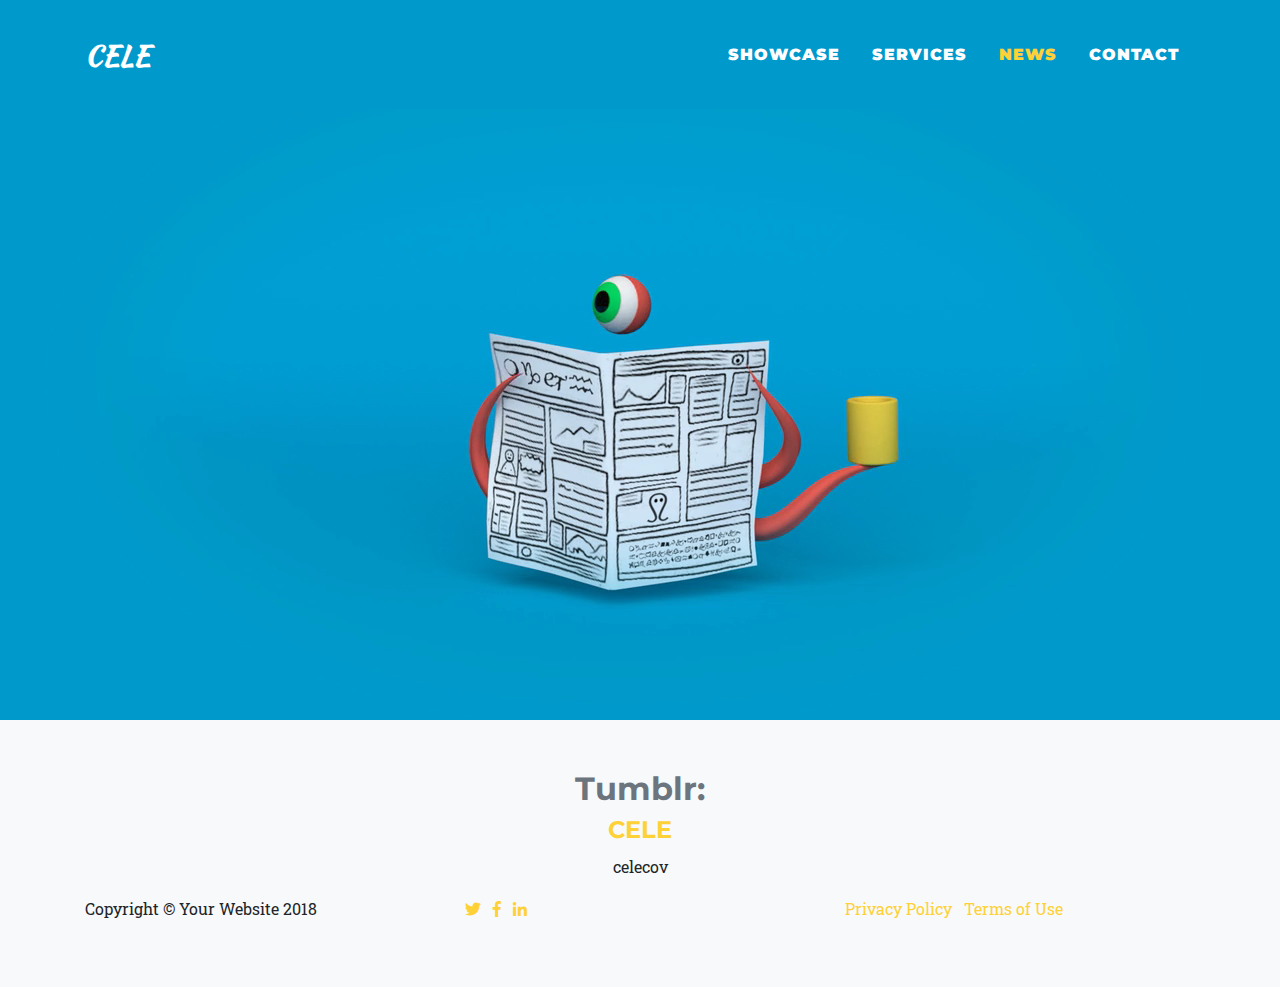
<file: news.html>
<!DOCTYPE html>
<html lang="en">

<head>

    <meta charset="utf-8">
    <meta name="viewport" content="width=device-width, initial-scale=1, shrink-to-fit=no">
    <meta name="description" content="">
    <meta name="author" content="">

    <title>CELE | Centre for Excellence in Learning Enhancement</title>
    <link rel="shortcut icon" type="image/png" href="favicon.ico" />

    <!-- Bootstrap core CSS -->
    <link href="vendor/bootstrap/css/bootstrap.min.css" rel="stylesheet">

    <!-- Custom fonts for this template -->
    <link href="vendor/fontawesome-free/css/all.min.css" rel="stylesheet" type="text/css">
    <link href="https://fonts.googleapis.com/css?family=Montserrat:400,700" rel="stylesheet" type="text/css">
    <link href='https://fonts.googleapis.com/css?family=Kaushan+Script' rel='stylesheet' type='text/css'>
    <link href='https://fonts.googleapis.com/css?family=Droid+Serif:400,700,400italic,700italic' rel='stylesheet' type='text/css'>
    <link href='https://fonts.googleapis.com/css?family=Roboto+Slab:400,100,300,700' rel='stylesheet' type='text/css'>
    <style>
        video {width: 100%;height: auto;}
    </style>
    <!-- Custom styles for this template -->
    <link href="css/agency.min.css" rel="stylesheet">

</head>

<body id="page-top">

    <!-- Navigation -->
    <nav class="navbar navbar-expand-lg navbar-dark fixed-top" id="mainNav" style="background-color:#0099cc;">
        <div class="container">
            <a class="navbar-brand js-scroll-trigger" href="index.html" style="font-weight: 900; color:#fff;">CELE</a>
            <button class="navbar-toggler navbar-toggler-right" type="button" data-toggle="collapse" data-target="#navbarResponsive" aria-controls="navbarResponsive" aria-expanded="false" aria-label="Toggle navigation">
          Menu
          <i class="fas fa-bars"></i>
        </button>
            <div class="collapse navbar-collapse" id="navbarResponsive">
                <ul class="navbar-nav text-uppercase ml-auto">
                    <li class="nav-item">
                        <a class="nav-link js-scroll-trigger" href="showcase.html" style="font-size: 100%;font-weight: 900;">Showcase</a>
                    </li>
                    <li class="nav-item">
                        <a class="nav-link js-scroll-trigger" href="#team" style="font-size: 100%;font-weight: 900;">Services</a>
                        <li class="nav-item">
                            <a class="nav-link js-scroll-trigger" href="/index" style="font-size: 100%;font-weight: 900; color: #fed136;">News</a>
                        </li>
                        <li class="nav-item">
                            <a class="nav-link js-scroll-trigger" href="#contact" style="font-size: 100%;font-weight: 900;">Contact</a>
                        </li>
                </ul>
            </div>
        </div>
    </nav>

    <!-- Header -->
    <header>

        <div class="overlay"></div>
        <video playsinline="playsinline" autoplay="autoplay" muted="muted" loop="loop">
        <source src="News.mp4" type="video/mp4">
      </video>

    </header>

    <section class="bg-light" id="News">
        <div class="container">
            <div class="row">
                <div class="col-lg-12 text-center">
                    <h2 class="section-subheading text-muted">Tumblr:</h2>
                    <blockquote class="embedly-card" data-card-controls="0">
                        <h4><a href="http://celecov.tumblr.com">CELE</a></h4>
                        <p>celecov</p>
                    </blockquote>
                    <script async src="//cdn.embedly.com/widgets/platform.js" charset="UTF-8"></script>
                </div>
            </div>
        </div>


        <!-- Footer -->
        <footer>
            <div class="container">
                <div class="row">
                    <div class="col-md-4">
                        <span class="copyright">Copyright &copy; Your Website 2018</span>
                    </div>
                    <div class="col-md-4">
                        <ul class="list-inline social-buttons">
                            <li class="list-inline-item">
                                <a href="#">
                        <i class="fab fa-twitter"></i>
                      </a>
                            </li>
                            <li class="list-inline-item">
                                <a href="#">
                        <i class="fab fa-facebook-f"></i>
                      </a>
                            </li>
                            <li class="list-inline-item">
                                <a href="#">
                        <i class="fab fa-linkedin-in"></i>
                      </a>
                            </li>
                        </ul>
                    </div>
                    <div class="col-md-4">
                        <ul class="list-inline quicklinks">
                            <li class="list-inline-item">
                                <a href="#">Privacy Policy</a>
                            </li>
                            <li class="list-inline-item">
                                <a href="#">Terms of Use</a>
                            </li>
                        </ul>
                    </div>
                </div>
            </div>
        </footer>



        <!-- Bootstrap core JavaScript -->
        <script src="vendor/jquery/jquery.min.js"></script>
        <script src="vendor/bootstrap/js/bootstrap.bundle.min.js"></script>

        <!-- Plugin JavaScript -->
        <script src="vendor/jquery-easing/jquery.easing.min.js"></script>

        <!-- Contact form JavaScript -->
        <script src="js/jqBootstrapValidation.js"></script>
        <script src="js/contact_me.js"></script>

        <!-- Custom scripts for this template -->
        <script src="js/agency.min.js"></script>

</body>

</html>
</file>
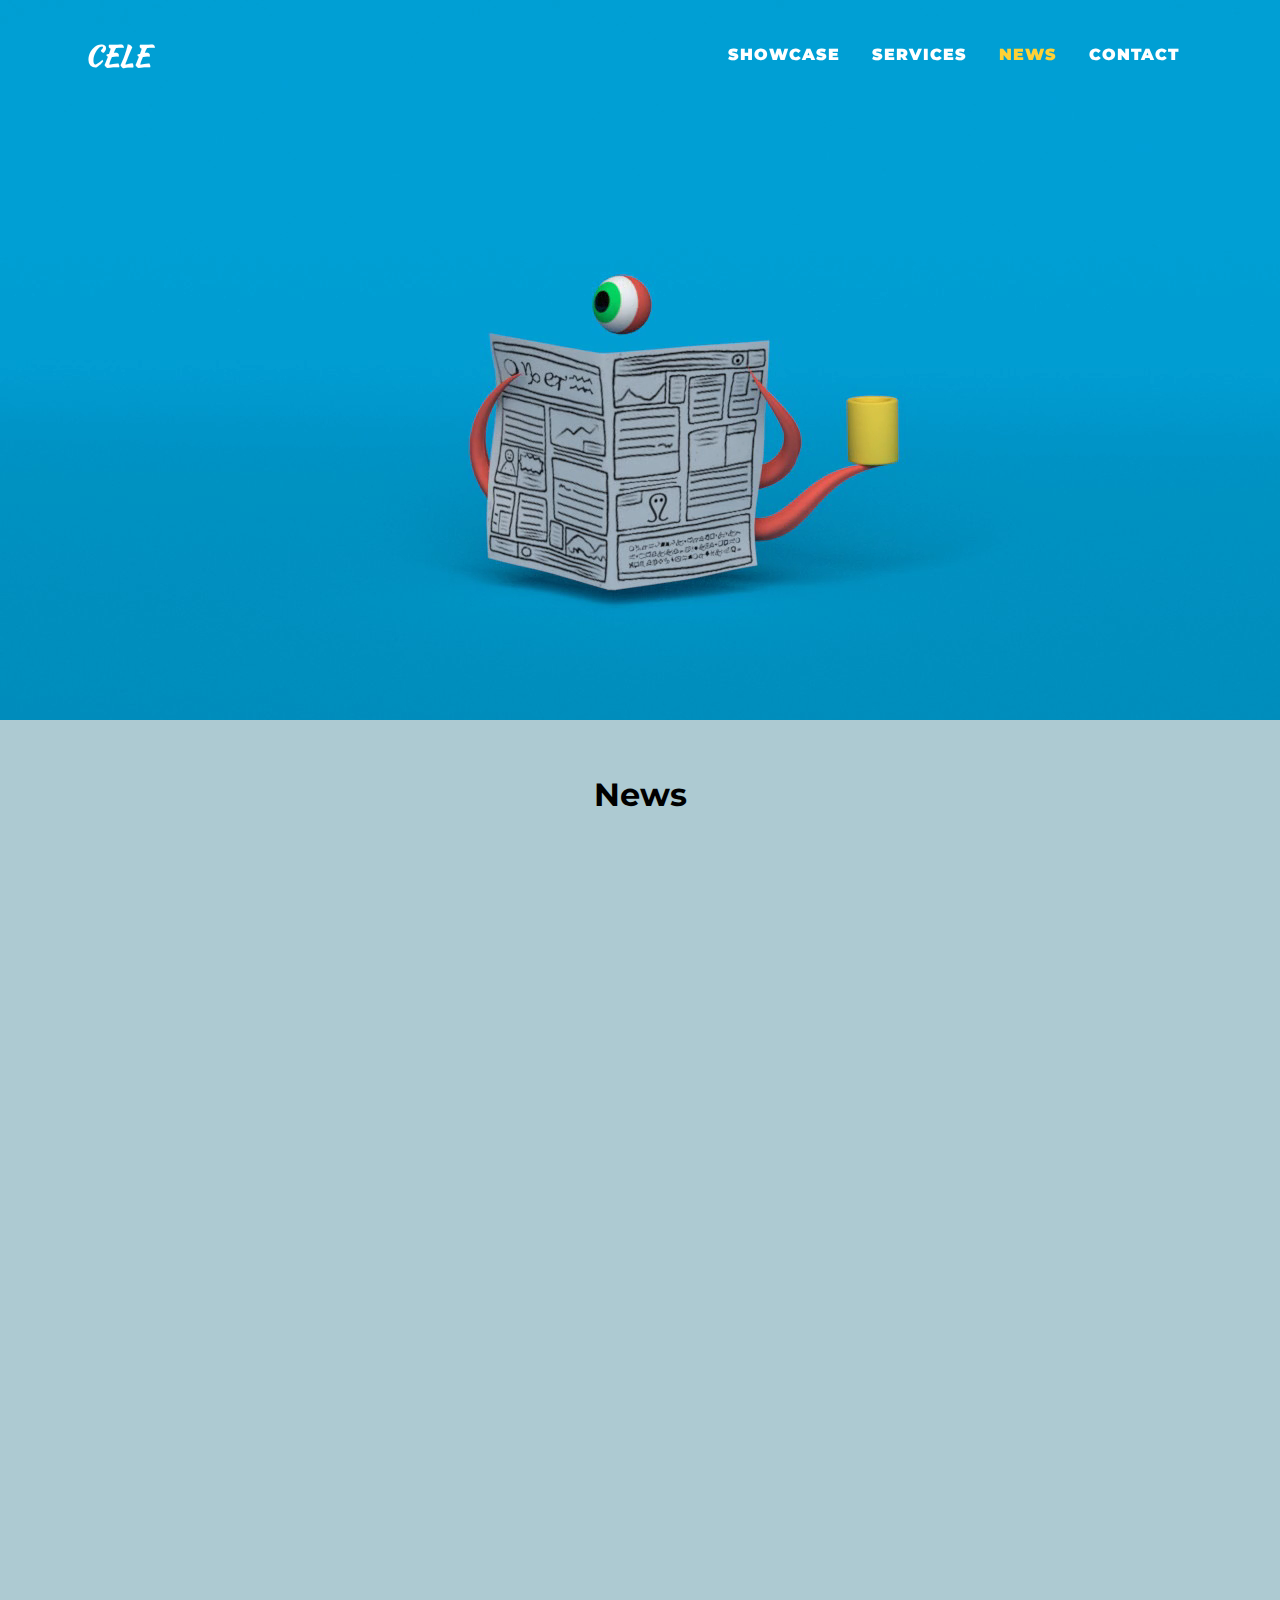
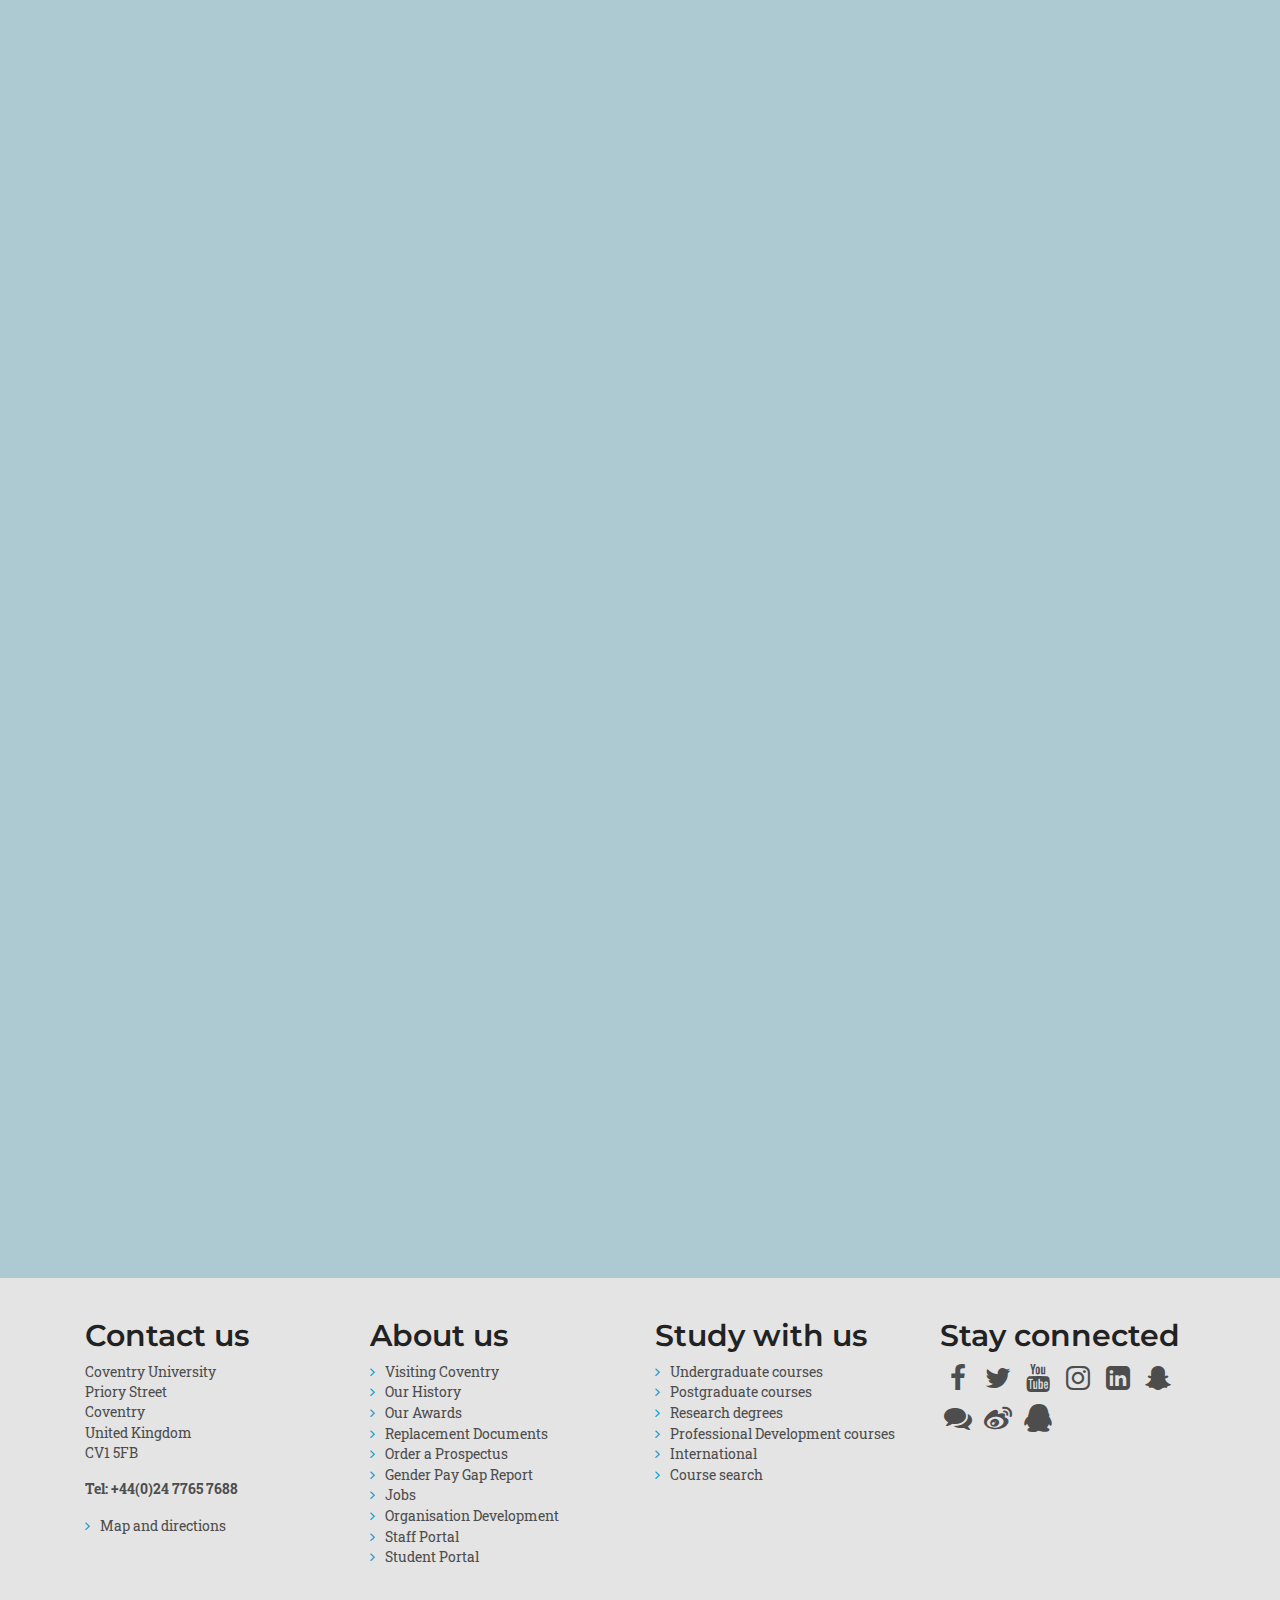
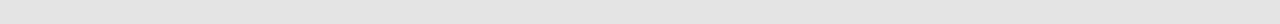
<file: news/news.html>
<!DOCTYPE html>
<html lang="en">

<head>
    <meta charset="utf-8">
    <meta name="viewport" content="width=device-width, initial-scale=1, shrink-to-fit=no">
    <meta name="description" content="">
    <meta name="author" content="">
    <title>CELE | Centre for Excellence in Learning Enhancement</title>
    <link rel="shortcut icon" type="image/png" href="../img/favicon.ico" />
    <!-- Bootstrap core CSS -->
    <link href="../vendor/bootstrap/css/bootstrap.min.css" rel="stylesheet">
    <!-- Custom fonts for this template -->
    <link href="../vendor/fontawesome-free/css/all.min.css" rel="stylesheet" type="text/css">
    <link href="https://cdnjs.cloudflare.com/ajax/libs/font-awesome/4.7.0/css/font-awesome.min.css" rel="stylesheet" type="text/css">

    <link href="https://fonts.googleapis.com/css?family=Montserrat:400,700" rel="stylesheet" type="text/css">
    <link href='https://fonts.googleapis.com/css?family=Kaushan+Script' rel='stylesheet' type='text/css'>
    <link href='https://fonts.googleapis.com/css?family=Droid+Serif:400,700,400italic,700italic' rel='stylesheet' type='text/css'>
    <link href='https://fonts.googleapis.com/css?family=Roboto+Slab:400,100,300,700' rel='stylesheet' type='text/css'>
    <style>
        video {
            width: 100%;
            height: auto;
        }
    </style>
    <script>document.addEventListener('touchstart', onTouchStart, {passive: true});</script>

    <!-- Custom styles for this template -->
    <link href="agency.min.css" rel="stylesheet">
</head>

<body id="page-top">
    <!-- Navigation -->
    <nav class="navbar navbar-expand-lg navbar-dark fixed-top" id="mainNav">
        <div class="container"> <a class="navbar-brand js-scroll-trigger" href="../index.html" style="font-weight: 900; color:#fff;">CELE</a>
            <button class="navbar-toggler navbar-toggler-right" type="button" data-toggle="collapse" data-target="#navbarResponsive" aria-controls="navbarResponsive" aria-expanded="false" aria-label="Toggle navigation">Menu <i class="fas fa-bars"></i>
            </button>
            <div class="collapse navbar-collapse" id="navbarResponsive">
                <ul class="navbar-nav text-uppercase ml-auto">
                    <li class="nav-item"> <a class="nav-link js-scroll-trigger" href="../Showcase/showcase.html" style="font-size: 100%;font-weight: 900;">Showcase</a>
                    </li>
                    <li class="nav-item"> <a class="nav-link js-scroll-trigger" href="../services/services.html" style="font-size: 100%;font-weight: 900;">Services</a>
                        <li class="nav-item"> <a class="nav-link js-scroll-trigger" href="" style="font-size: 100%;font-weight: 900; color: #fed136;">News</a>
                        </li>
                        <li class="nav-item"> <a class="nav-link js-scroll-trigger" href="../Contact/contact.html" style="font-size: 100%;font-weight: 900;">Contact</a>
                        </li>
                </ul>
            </div>
        </div>
    </nav>
    <!-- Header -->
    <header>
        <div class="overlay"></div>
        <video playsinline="playsinline" autoplay="autoplay" muted="muted" loop="loop">
            <source src="../animations/News.mp4" type="video/mp4">
            <source src="../animations/News.webm" type="video/webm">
            <source src="../animations/News.ogv" type="video/ogg">
        </video>
    </header>
    <section id="News">
        <div class="container">
            <div class="row">
                <div class="col-lg-12 text-center">
                    <a href="http://celecov.tumblr.com/"><h2 style="color=#000000" class="section-subheading">News</h2></a>
                    <iframe src="http://celecov.tumblr.com/" width="100%" height="2000" frameborder="0"></iframe>
                </div>
            </div>
        </div>
    </section>
<!-- Footer -->
<div class="footer-container">
    <div class="container footer">
        <div class="row">
            <div class="col-xs-6 col-md-3 landscape-mobile-6col">
                    <h3>Contact us</h3>

<p>Coventry University <br />Priory Street <br />Coventry<br />United Kingdom <br />CV1 5FB</p>
                    <p><strong>Tel: <a href="tel:+44(0)24 7765 7688">+44(0)24 7765 7688</a></strong></p>

                    <ul>
                        <li><a  href="https://www.coventry.ac.uk/the-university/travel-directions-info/">Map and directions</a></li>
                    </ul>
            </div>

            <div class="col-xs-6 col-md-3 landscape-mobile-6col">
                    <h3>About us</h3>

                    <ul>
                            <li><a title="Visiting Coventry" href="https://www.coventry.ac.uk/study-at-coventry/apply-now/visiting-us/">Visiting Coventry</a></li>
                            <li><a title="Our History" href="https://www.coventry.ac.uk/the-university/about-coventry-university/history/">Our History</a></li>
                            <li><a title="Our Awards" href="https://www.coventry.ac.uk/awards/">Our Awards</a></li>
                            <li><a title="Replacement Documents" href="https://www.coventry.ac.uk/the-university/key-information/registry/qualifications-certificates-and-transcripts/">Replacement Documents</a></li>
                            <li><a title="Order a Prospectus" href="https://www.coventry.ac.uk/study-at-coventry/order-a-prospectus/">Order a Prospectus</a></li>
                            <li><a title="Gender Pay Gap Report" href="https://www.coventry.ac.uk/the-university/key-information/equality-and-diversity/gender-pay-report/">Gender Pay Gap Report</a></li>
                            <li><a title="Jobs" href="https://www.coventry.ac.uk/the-university/working-at-coventry-university/">Jobs</a></li>
                            <li><a target="_blank" href="https://orgdev.coventry.domains/">Organisation Development</a></li>
                            <li><a title="Staff Portal" target="_blank" href="https://share.coventry.ac.uk/staff/Pages/Default.aspx">Staff Portal</a></li>
                            <li><a title="Student Portal" target="_blank" href="https://share.coventry.ac.uk/students">Student Portal</a></li>
                    </ul>
            </div>

            <div class="clearfix visible-sm-block visible-xs-block"></div>

            <div class="col-xs-6 col-md-3 landscape-mobile-6col">
                    <h3>Study with us</h3>

                    <ul>
                            <li><a title="Undergraduate courses" href="https://www.coventry.ac.uk/study-at-coventry/join-us-in-september-2019-undergraduate/">Undergraduate courses</a></li>
                            <li><a title="Postgraduate courses" href="https://www.coventry.ac.uk/study-at-coventry/join-us-in-september-2019-postgraduate/">Postgraduate courses</a></li>
                            <li><a title="Research degrees" href="https://www.coventry.ac.uk/research/research-opportunities/">Research degrees</a></li>
                            <li><a title="Professional Development courses" href="https://www.coventry.ac.uk/study-at-coventry/course-finder-search-results/?searchText=&amp;level=240">Professional Development courses</a></li>
                            <li><a title="International" href="https://www.coventry.ac.uk/international-students-hub/">International</a></li>
                            <li><a title="Course search" href="https://www.coventry.ac.uk/study-at-coventry/course-search/">Course search</a></li>
                    </ul>
            </div>

            <div class="col-xs-6 col-md-3 footer-connected landscape-mobile-6col">
                    <h3>Stay connected</h3>

                    <a target="_blank" href="https://www.facebook.com/coventryuniversity" aria-label="Like us on Facebook"><i class="fa fa-facebook fa-fw" aria-hidden="true" title="Like us on Facebook"></i></a>

                    <a target="_blank" href="https://twitter.com/covcampus/" aria-label="Follow us on Twitter"><i class="fa fa-twitter fa-fw" aria-hidden="true" title="Follow us on Twitter"></i></a>

                    <a target="_blank" href="https://www.youtube.com/user/CovStudent/" aria-label="Subscribe to our YouTube Channel"><i class="fa fa-youtube fa-fw" aria-hidden="true" title="Subscribe to our YouTube Channel"></i></a>

                    <a target="_blank" href="https://www.instagram.com/covuni/" aria-label="Follow us on Instagram"><i class="fa fa-instagram fa-fw" aria-hidden="true" title="Follow us on Instagram"></i></a>

                    <a target="_blank" href="https://www.linkedin.com/school/coventry-university/" aria-label="Connect with us on Linkedin"><i class="fa fa-linkedin-square fa-fw" aria-hidden="true" title="Connect with us on Linkedin"></i></a>

                    <a target="_blank" href="https://www.snapchat.com/add/coventry_uni" aria-label="Add us on Snapchat"><i class="fa fa-snapchat-ghost fa-fw" aria-hidden="true" title="Add us on Snapchat"></i></a>

                    <a target="_blank" href="http://blogs.coventry.ac.uk/" aria-label="View our Blogs"><i class="fa fa-comments fa-fw" aria-hidden="true" title="View our blogs"></i></a>



                    <a target="_blank" href="https://www.weibo.com/coventryuniversity" aria-label="Follow us on Weibo"><i class="fa fa-weibo fa-fw" aria-hidden="true" title="Follow us on Weibo"></i></a>

                    <a target="_blank" href="https://i.qq.com/?s_url=http:%2F%2Fuser.qzone.qq.com%2F1992877414&amp;rd=1" aria-label="Login to QQ"><i class="fa fa-qq fa-fw" aria-hidden="true" title="Login to QQ"></i></a>

                    <a target="_blank" class="youku-logo" href="http://account.youku.com/?callback=http:%2F%2Fi.youku.com%2Fi%2Findex" title="Login to YouKu">Login to Youku</a>

                    <a target="_blank" class="cusu-logo" href="https://www.cusu.org/" title="Visit CUSU">Visit CUSU</a>

            </div>
        </div>
    </div>
</div>
        <!-- Bootstrap core JavaScript -->
      <script src="../vendor/jquery/jquery.min.js"></script>
      <script src="../vendor/bootstrap/js/bootstrap.bundle.min.js"></script>
      <!-- Plugin JavaScript -->
      <script src="../vendor/jquery-easing/jquery.easing.min.js"></script>
      <!-- Contact form JavaScript -->
      <script src="../js/jqBootstrapValidation.js"></script>
      <script src="../js/contact_me.js"></script>
      <!-- Custom scripts for this template -->
      <script src="../js/agency.min.js"></script>
</body>

</html>
</file>
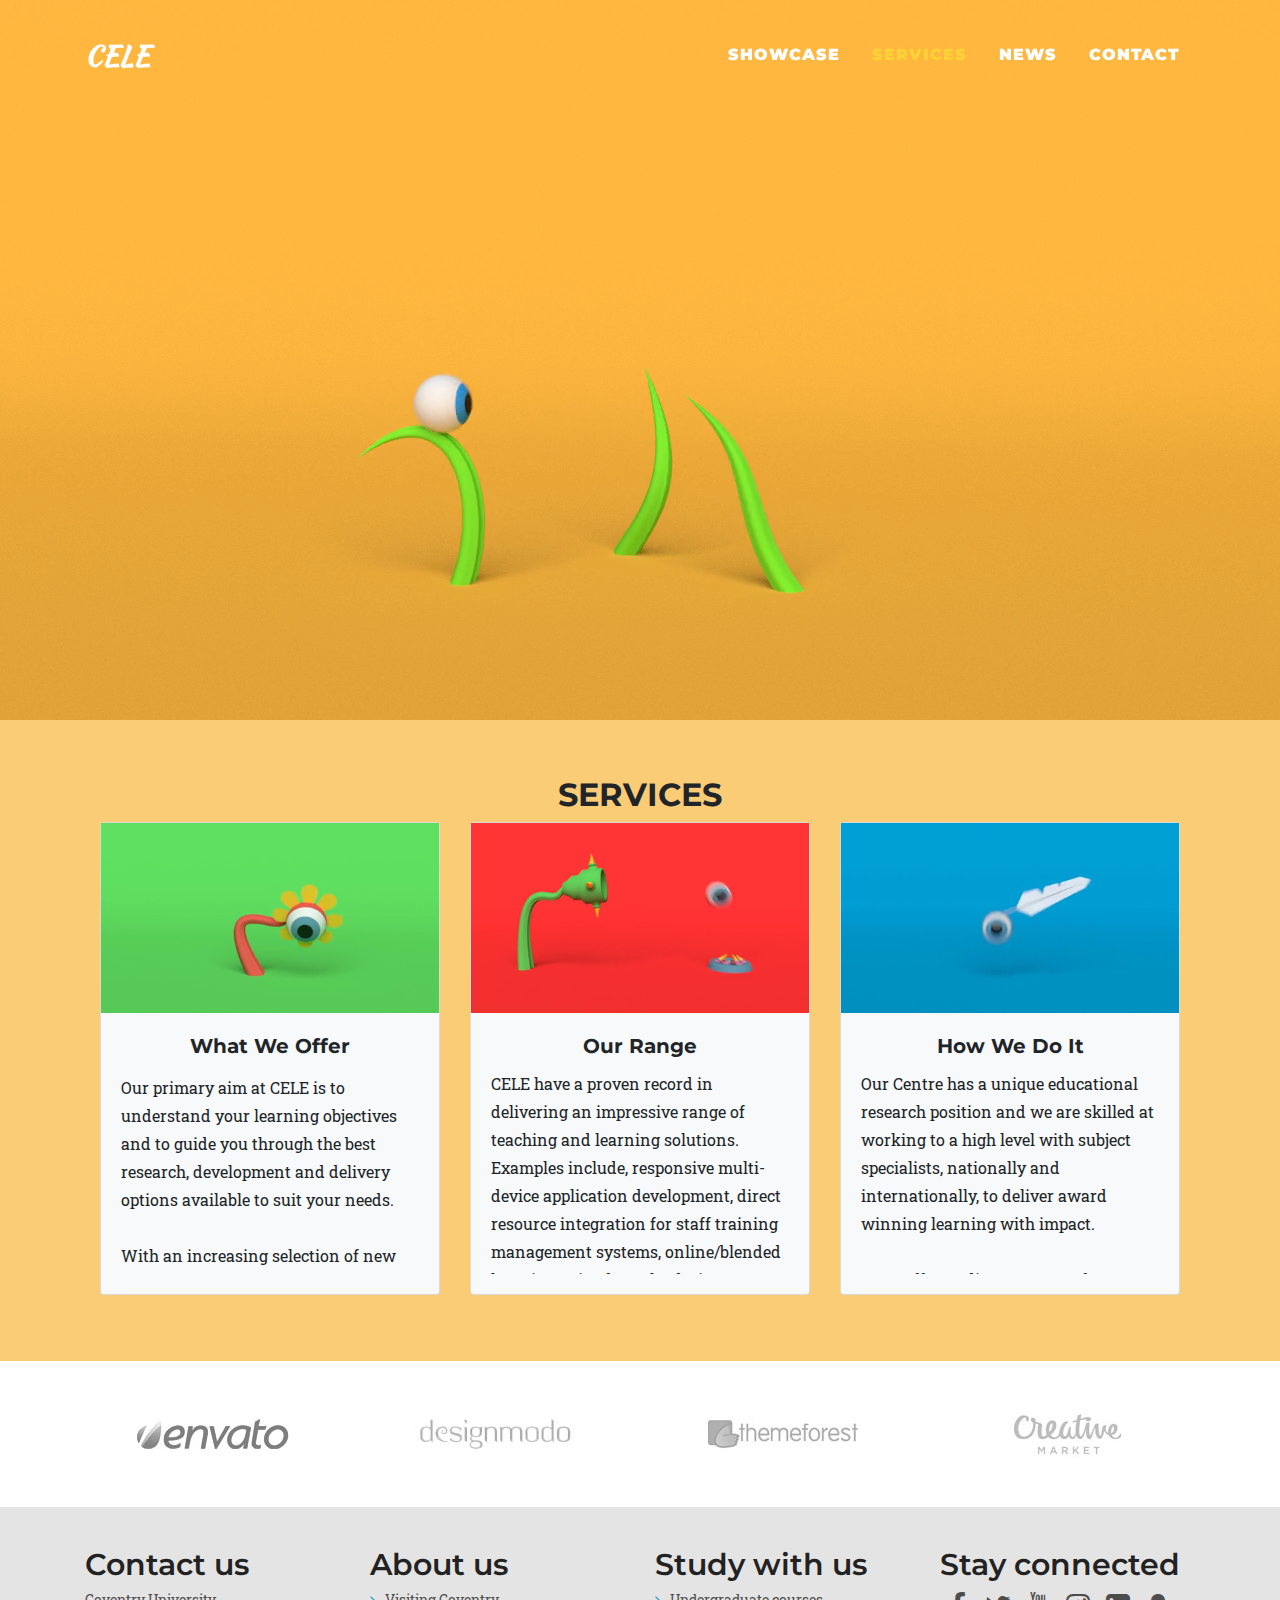
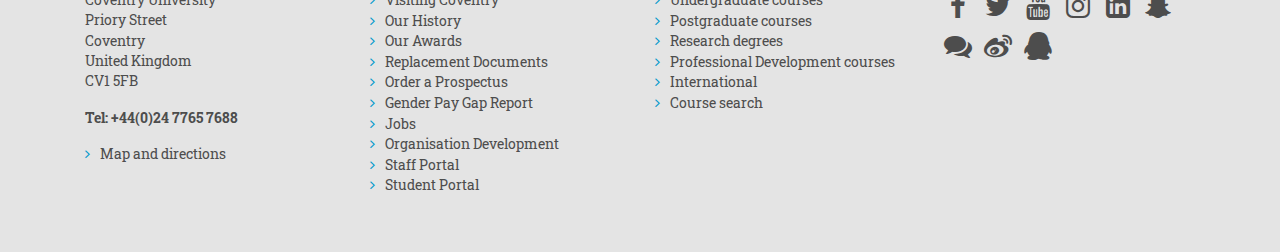
<file: services/services.html>
<!DOCTYPE html>
<html lang="en">

<head>
    <meta charset="utf-8">
    <meta name="viewport" content="width=device-width, initial-scale=1, shrink-to-fit=no">
    <meta name="description" content="">
    <meta name="author" content="">
    <title>CELE | Centre for Excellence in Learning Enhancement</title>
    <link rel="shortcut icon" type="image/png" href="../img/favicon.ico" />
    <!-- Bootstrap core CSS -->
    <link href="../vendor/bootstrap/css/bootstrap.min.css" rel="stylesheet">
    <!-- Custom fonts for this template -->
    
    <link href="../vendor/fontawesome-free/css/all.min.css" rel="stylesheet" type="text/css">
    <link href="https://cdnjs.cloudflare.com/ajax/libs/font-awesome/4.7.0/css/font-awesome.min.css" rel="stylesheet" type="text/css">

    <link href="https://fonts.googleapis.com/css?family=Montserrat:400,700" rel="stylesheet" type="text/css">
    <link href='https://fonts.googleapis.com/css?family=Kaushan+Script' rel='stylesheet' type='text/css'>
    <link href='https://fonts.googleapis.com/css?family=Droid+Serif:400,700,400italic,700italic' rel='stylesheet' type='text/css'>
    <link href='https://fonts.googleapis.com/css?family=Roboto+Slab:400,100,300,700' rel='stylesheet' type='text/css'>
    <style>
        video {
            width: 100%;
            height: auto;
        }
    </style>
    <script>document.addEventListener('touchstart', onTouchStart, {passive: true});</script>

    <!-- Custom styles for this template -->
    <link href="agency.min.css" rel="stylesheet">
</head>

<body id="page-top">
    <!-- Navigation -->
    <nav class="navbar navbar-expand-lg navbar-dark fixed-top" id="mainNav">
        <div class="container"> <a class="navbar-brand js-scroll-trigger" href="../index.html" style="font-weight: 900; color:#fff;">CELE</a>
            <button class="navbar-toggler navbar-toggler-right" type="button" data-toggle="collapse" data-target="#navbarResponsive" aria-controls="navbarResponsive" aria-expanded="false" aria-label="Toggle navigation">Menu <i class="fas fa-bars"></i>
            </button>
            <div class="collapse navbar-collapse" id="navbarResponsive">
                <ul class="navbar-nav text-uppercase ml-auto">
                    <li class="nav-item"> <a class="nav-link js-scroll-trigger" href="../Showcase/showcase.html" style="font-size: 100%;font-weight: 900;">Showcase</a>
                    </li>
                    <li class="nav-item"> <a class="nav-link js-scroll-trigger" href="#team" style="font-size: 100%;font-weight: 900; color: #fed136;">Services</a>
                        <li class="nav-item"> <a class="nav-link js-scroll-trigger" href="../news/news.html" style="font-size: 100%;font-weight: 900;">News</a>
                        </li>
                        <li class="nav-item"> <a class="nav-link js-scroll-trigger" href="../Contact/contact.html" style="font-size: 100%;font-weight: 900;">Contact</a>
                        </li>
                </ul>
            </div>
        </div>
    </nav>
    <!-- Header -->
    <header>
        <div class="overlay"></div>
        <video playsinline="playsinline" autoplay="autoplay" muted="muted" loop="loop">
            <source src="../animations/services_anim.mp4" type="video/mp4">
            <source src="../animations/services_anim.webm" type="video/webm">
            <source src="../animations/services_anim.ogv" type="video/ogg">
        </video>
    </header>
    <!-- About -->
    <section id="about" style="background:#FACC76">
        <div class="container">
            <div class="container">
                <div class="row text-center">
                    <div class="col-lg-12 text-center">
                        <h2 class="section-subheading ">SERVICES</h2>
                    </div>





                    <div class="col-sm-4">
                        <div class="card bg-light mb-3">
                            <video playsinline="playsinline" autoplay="autoplay" muted="muted" loop="loop" width="100%" height="100%">
                                <source src="../animations/Offer.mp4" type="video/mp4">
                                <source src="../animations/Offer.webm" type="video/webm">
                                <source src="../animations/Offer.ogv" type="video/ogg">
                            </video>
                            <div class="card-body">
                              <div class="scrollable">
                                <h5 class="card-title">What We Offer</h5>
                                <p class="card-text">
                                    <p class="text-left">Our primary aim at CELE is to understand your learning objectives and to guide you through the best research, development and delivery options available to suit your needs.
                                        <br>
                                        <br> With an increasing selection of new technology and media to choose from, we can help you to identify the right elements to successfully achieve your goals.
                                        <br>You can employ our support on a purely consultative basis, acquire our skills to form part of a larger development team or deliver a complete project package, all the way from concept to production and evaluation.</p>
                                </p>
                              </div>
                            </div>
                        </div>
                    </div>
                    <div class="col-sm-4">

                        <div class="card bg-light mb-3">
                            <video playsinline="playsinline" autoplay="autoplay" muted="muted" loop="loop" width="100%" height="100%">
                                <source src="../animations/Range.mp4" type="video/mp4">
                                <source src="../animations/Range.webm" type="video/webm">
                                <source src="../animations/Range.ogv" type="video/ogg">
                            </video>
                            <div class="card-body">
                              <div class="scrollable">
                                <h5 class="card-title">Our Range</h5>
                                <p class="text-left" class="text-muted">CELE have a proven record in delivering an impressive range of teaching and learning solutions.
                                    <br> Examples include, responsive multi-device application development, direct resource integration for staff training management systems, online/blended learning using bespoke design, animation and video production, 3D modelling and programming to deliver immersive experiences.</p>
                            </div>
                          </div>
                        </div>
                    </div>
                    <div class="col-sm-4">

                        <div class="card bg-light mb-3">
                            <video playsinline="playsinline" autoplay="autoplay" muted="muted" loop="loop" width="100%" height="100%">
                                <source src="../animations/How.mp4" type="video/mp4">
                                <source src="../animations/How.webm" type="video/webm">
                                <source src="../animations/How.ogv" type="video/ogg">
                            </video>
                            <div class="card-body">
                              <div class="scrollable">
                                <h5 class="card-title">How We Do It</h5>
                                <p class="text-left">Our Centre has a unique educational research position and we are skilled at working to a high level with subject specialists, nationally and internationally, to deliver award winning learning with impact.
                                    <br>
                                    <br>CELE offers a diverse range of solutions including:
                                    <br>
                                    <br>
                                    <b><u>Teaching and Learning</u></b>
                                    <br>Game based Learning
                                    <br>Teaching and Learning development consultancy
                                    <br>Training package generation and evaluation
                                    <br>
                                    <br><b><u>Virtual Reality</u></b>
                                    <br>Design and development of Virtual reality and Augmented Reality learning environments.
                                    <br>
                                    <br>

                                    <b><u>Moving image</u></b>
                                    <br>Video Production
                                    <br>2D and 3D Animation
                                    <br>
                                    <br>

                                    <b><u>Interaction</u></b>
                                    <br>Interactive multimedia development for Web and Mobile
                                    <br>
                                    <br>

                                    <b><u>Design</u></b>
                                    <br>Graphic Design
                                    <br>3D modelingIllustration</p>
                            </div>
                        </div>
                      </div>
                    </div>
                </div>
            </div>
        </div>
    </section>
    <!-- Clients -->
    <section class="py-5" id="services">
        <div class="container">
            <div class="row">
                <div class="col-md-3 col-sm-6">
                    <a href="#">
                        <img class="img-fluid d-block mx-auto" src="../img/logos/envato.jpg" alt="">
                    </a>
                </div>
                <div class="col-md-3 col-sm-6">
                    <a href="#">
                        <img class="img-fluid d-block mx-auto" src="../img/logos/designmodo.jpg" alt="">
                    </a>
                </div>
                <div class="col-md-3 col-sm-6">
                    <a href="#">
                        <img class="img-fluid d-block mx-auto" src="../img/logos/themeforest.jpg" alt="">
                    </a>
                </div>
                <div class="col-md-3 col-sm-6">
                    <a href="#">
                        <img class="img-fluid d-block mx-auto" src="../img/logos/creative-market.jpg" alt="">
                    </a>
                </div>
            </div>
        </div>
    </section>
    <!-- Footer -->
    <!-- Footer -->
    <div class="footer-container">
        <div class="container footer">
            <div class="row">
                <div class="col-xs-6 col-md-3 landscape-mobile-6col">
                        <h3>Contact us</h3>

<p>Coventry University <br />Priory Street <br />Coventry<br />United Kingdom <br />CV1 5FB</p>
                        <p><strong>Tel: <a href="tel:+44(0)24 7765 7688">+44(0)24 7765 7688</a></strong></p>

                        <ul>
                            <li><a  href="https://www.coventry.ac.uk/the-university/travel-directions-info/">Map and directions</a></li>
                        </ul>
                </div>

                <div class="col-xs-6 col-md-3 landscape-mobile-6col">
                        <h3>About us</h3>

                        <ul>
                                <li><a title="Visiting Coventry" href="https://www.coventry.ac.uk/study-at-coventry/apply-now/visiting-us/">Visiting Coventry</a></li>
                                <li><a title="Our History" href="https://www.coventry.ac.uk/the-university/about-coventry-university/history/">Our History</a></li>
                                <li><a title="Our Awards" href="https://www.coventry.ac.uk/awards/">Our Awards</a></li>
                                <li><a title="Replacement Documents" href="https://www.coventry.ac.uk/the-university/key-information/registry/qualifications-certificates-and-transcripts/">Replacement Documents</a></li>
                                <li><a title="Order a Prospectus" href="https://www.coventry.ac.uk/study-at-coventry/order-a-prospectus/">Order a Prospectus</a></li>
                                <li><a title="Gender Pay Gap Report" href="https://www.coventry.ac.uk/the-university/key-information/equality-and-diversity/gender-pay-report/">Gender Pay Gap Report</a></li>
                                <li><a title="Jobs" href="https://www.coventry.ac.uk/the-university/working-at-coventry-university/">Jobs</a></li>
                                <li><a target="_blank" href="https://orgdev.coventry.domains/">Organisation Development</a></li>
                                <li><a title="Staff Portal" target="_blank" href="https://share.coventry.ac.uk/staff/Pages/Default.aspx">Staff Portal</a></li>
                                <li><a title="Student Portal" target="_blank" href="https://share.coventry.ac.uk/students">Student Portal</a></li>
                        </ul>
                </div>

                <div class="clearfix visible-sm-block visible-xs-block"></div>

                <div class="col-xs-6 col-md-3 landscape-mobile-6col">
                        <h3>Study with us</h3>

                        <ul>
                                <li><a title="Undergraduate courses" href="https://www.coventry.ac.uk/study-at-coventry/join-us-in-september-2019-undergraduate/">Undergraduate courses</a></li>
                                <li><a title="Postgraduate courses" href="https://www.coventry.ac.uk/study-at-coventry/join-us-in-september-2019-postgraduate/">Postgraduate courses</a></li>
                                <li><a title="Research degrees" href="https://www.coventry.ac.uk/research/research-opportunities/">Research degrees</a></li>
                                <li><a title="Professional Development courses" href="https://www.coventry.ac.uk/study-at-coventry/course-finder-search-results/?searchText=&amp;level=240">Professional Development courses</a></li>
                                <li><a title="International" href="https://www.coventry.ac.uk/international-students-hub/">International</a></li>
                                <li><a title="Course search" href="https://www.coventry.ac.uk/study-at-coventry/course-search/">Course search</a></li>
                        </ul>
                </div>

                <div class="col-xs-6 col-md-3 footer-connected landscape-mobile-6col">
                        <h3>Stay connected</h3>

                        <a target="_blank" href="https://www.facebook.com/coventryuniversity" aria-label="Like us on Facebook"><i class="fa fa-facebook fa-fw" aria-hidden="true" title="Like us on Facebook"></i></a>

                        <a target="_blank" href="https://twitter.com/covcampus/" aria-label="Follow us on Twitter"><i class="fa fa-twitter fa-fw" aria-hidden="true" title="Follow us on Twitter"></i></a>

                        <a target="_blank" href="https://www.youtube.com/user/CovStudent/" aria-label="Subscribe to our YouTube Channel"><i class="fa fa-youtube fa-fw" aria-hidden="true" title="Subscribe to our YouTube Channel"></i></a>

                        <a target="_blank" href="https://www.instagram.com/covuni/" aria-label="Follow us on Instagram"><i class="fa fa-instagram fa-fw" aria-hidden="true" title="Follow us on Instagram"></i></a>

                        <a target="_blank" href="https://www.linkedin.com/school/coventry-university/" aria-label="Connect with us on Linkedin"><i class="fa fa-linkedin-square fa-fw" aria-hidden="true" title="Connect with us on Linkedin"></i></a>

                        <a target="_blank" href="https://www.snapchat.com/add/coventry_uni" aria-label="Add us on Snapchat"><i class="fa fa-snapchat-ghost fa-fw" aria-hidden="true" title="Add us on Snapchat"></i></a>

                        <a target="_blank" href="http://blogs.coventry.ac.uk/" aria-label="View our Blogs"><i class="fa fa-comments fa-fw" aria-hidden="true" title="View our blogs"></i></a>



                        <a target="_blank" href="https://www.weibo.com/coventryuniversity" aria-label="Follow us on Weibo"><i class="fa fa-weibo fa-fw" aria-hidden="true" title="Follow us on Weibo"></i></a>

                        <a target="_blank" href="https://i.qq.com/?s_url=http:%2F%2Fuser.qzone.qq.com%2F1992877414&amp;rd=1" aria-label="Login to QQ"><i class="fa fa-qq fa-fw" aria-hidden="true" title="Login to QQ"></i></a>

                        <a target="_blank" class="youku-logo" href="http://account.youku.com/?callback=http:%2F%2Fi.youku.com%2Fi%2Findex" title="Login to YouKu">Login to Youku</a>

                        <a target="_blank" class="cusu-logo" href="https://www.cusu.org/" title="Visit CUSU">Visit CUSU</a>

                </div>
            </div>
        </div>
    </div>
    <!-- Bootstrap core JavaScript -->
      <script src="../vendor/jquery/jquery.min.js"></script>
      <script src="../vendor/bootstrap/js/bootstrap.bundle.min.js"></script>
      <!-- Plugin JavaScript -->
      <script src="../vendor/jquery-easing/jquery.easing.min.js"></script>
      <!-- Contact form JavaScript -->
      <script src="../js/jqBootstrapValidation.js"></script>
      <script src="../js/contact_me.js"></script>
      <!-- Custom scripts for this template -->
      <script src="../js/agency.min.js"></script>
        <!-- Plugin JavaScript -->
        <!-- Contact form JavaScript -->

        <!-- Custom scripts for this template -->
</body>

</html>
</file>
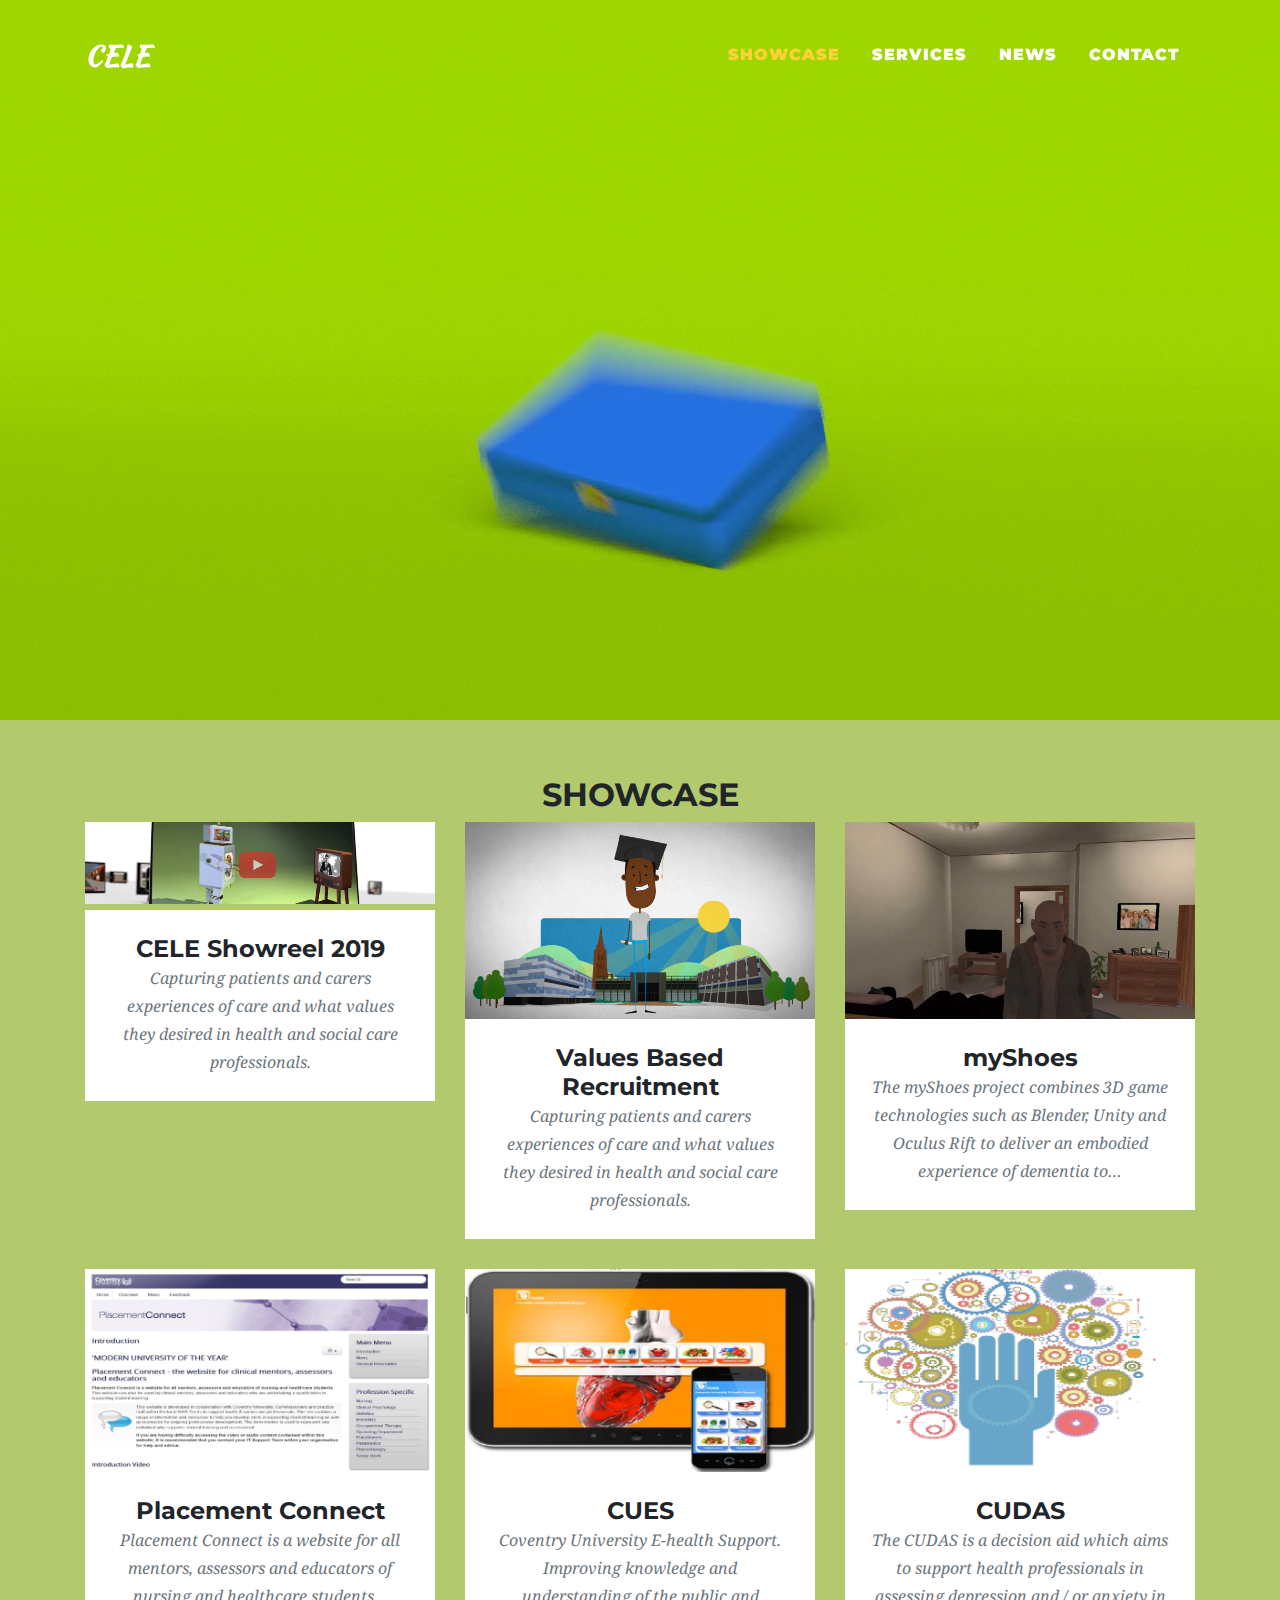
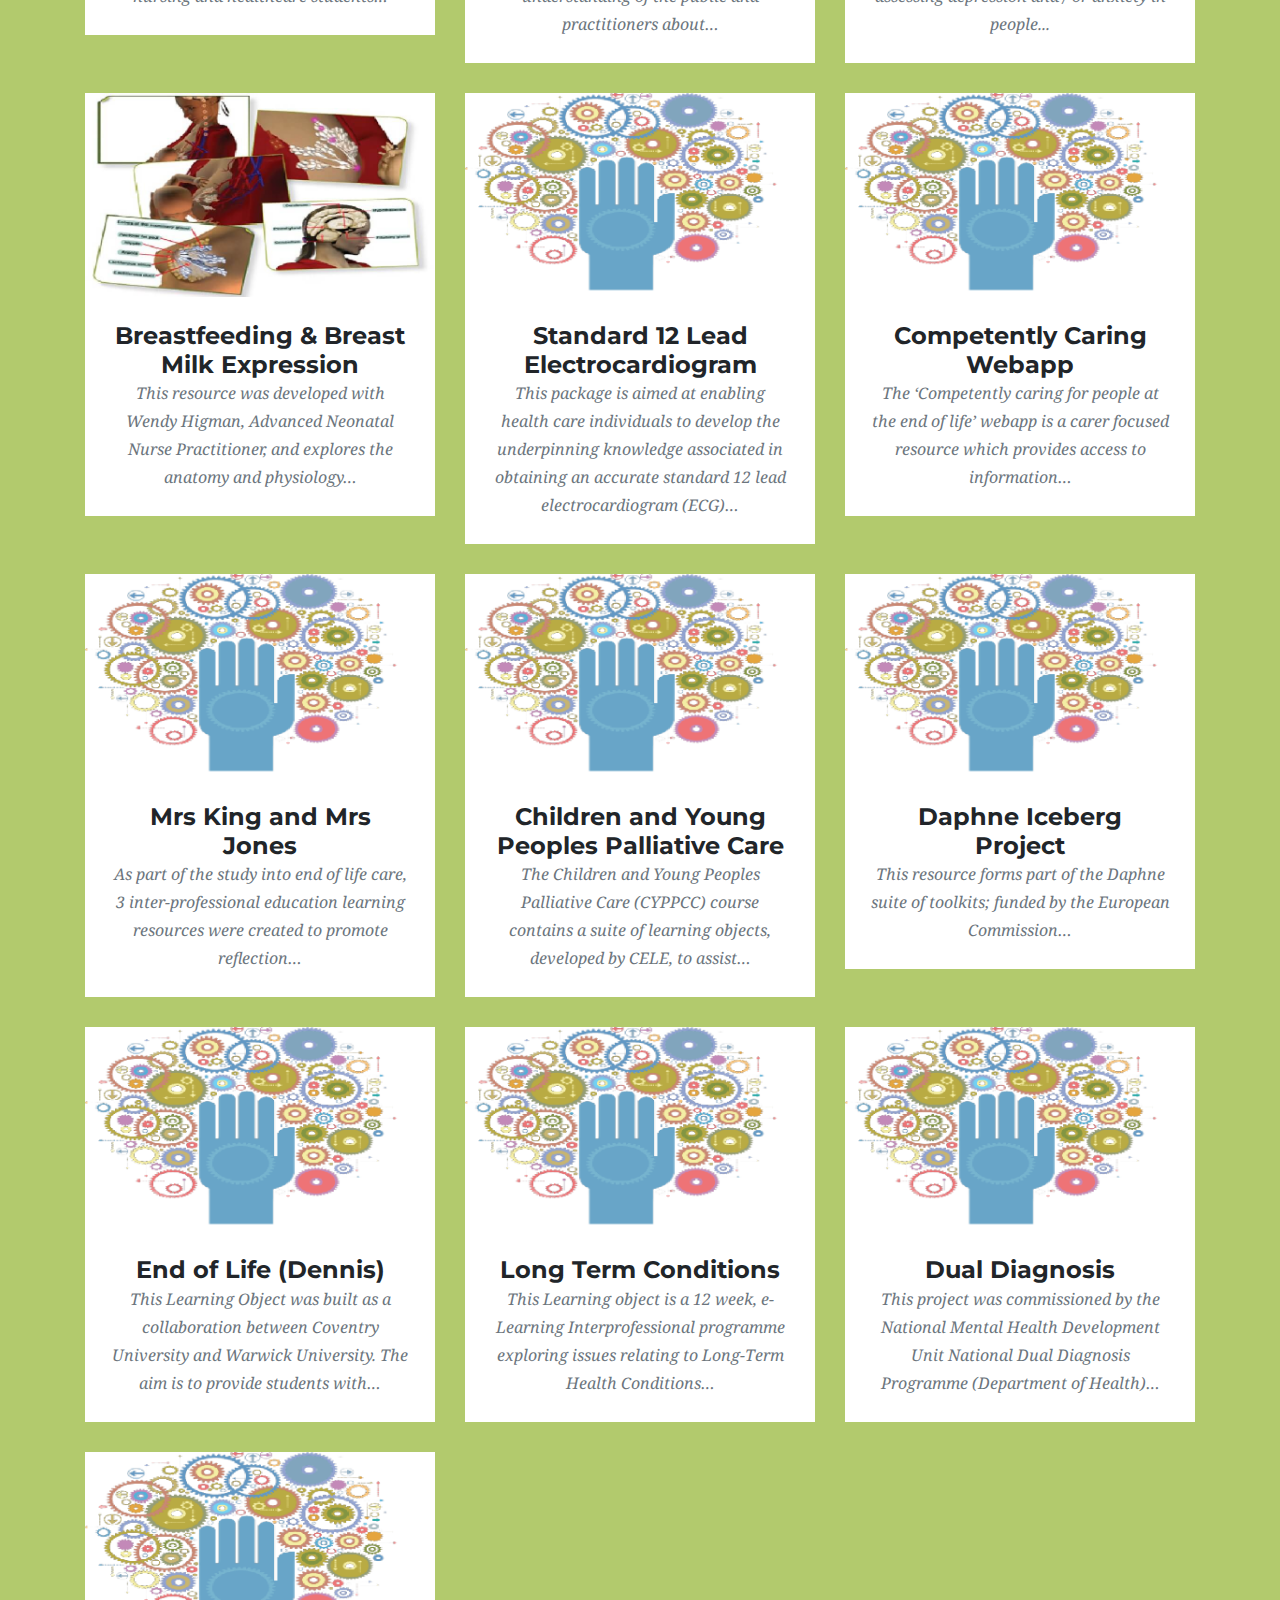
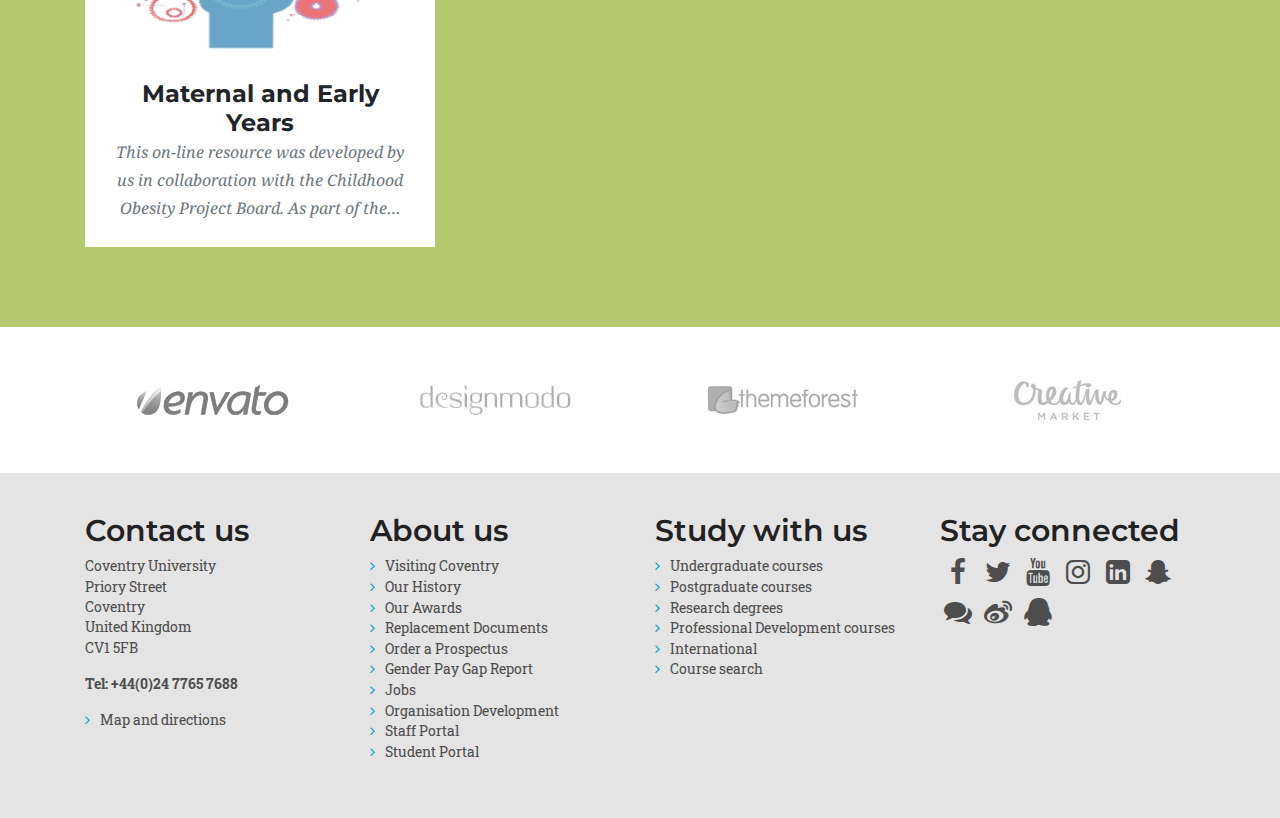
<file: Showcase/showcase.html>
<!DOCTYPE html>
<html lang="en">

<head>
    <meta charset="utf-8">
    <meta name="viewport" content="width=device-width, initial-scale=1, shrink-to-fit=no">
    <meta name="description" content="">
    <meta name="author" content="">
    <title>CELE | Centre for Excellence in Learning Enhancement</title>
    <link rel="shortcut icon" type="image/png" href="../img/favicon.ico" />
    <!-- Bootstrap core CSS -->
    <link href="../vendor/bootstrap/css/bootstrap.min.css" rel="stylesheet">
    <!-- Custom fonts for this template -->
    <link href="../vendor/fontawesome-free/css/all.min.css" rel="stylesheet" type="text/css">
    <link href="https://cdnjs.cloudflare.com/ajax/libs/font-awesome/4.7.0/css/font-awesome.min.css" rel="stylesheet" type="text/css">

    <link href="https://fonts.googleapis.com/css?family=Montserrat:400,700" rel="stylesheet" type="text/css">
    <link href='https://fonts.googleapis.com/css?family=Kaushan+Script' rel='stylesheet' type='text/css'>
    <link href='https://fonts.googleapis.com/css?family=Droid+Serif:400,700,400italic,700italic' rel='stylesheet' type='text/css'>
    <link href='https://fonts.googleapis.com/css?family=Roboto+Slab:400,100,300,700' rel='stylesheet' type='text/css'>
    <style>
        video {
            width: 100%;
            height: auto;
        }
    </style>
    <!-- Custom styles for this template -->
    <link href="agency.min.css" rel="stylesheet">
    <script>document.addEventListener('touchstart', onTouchStart, {passive: true});</script>

</head>

<body id="page-top">
    <!-- Navigation -->
    <nav class="navbar navbar-expand-lg navbar-dark fixed-top" id="mainNav">
        <div class="container"> <a class="navbar-brand js-scroll-trigger" href="../index.html" style="font-weight: 900; color:#fff;">CELE</a>
            <button class="navbar-toggler navbar-toggler-right" type="button" data-toggle="collapse" data-target="#navbarResponsive" aria-controls="navbarResponsive" aria-expanded="false" aria-label="Toggle navigation">Menu <i class="fas fa-bars"></i>
            </button>
            <div class="collapse navbar-collapse" id="navbarResponsive">
                <ul class="navbar-nav text-uppercase ml-auto">
                    <li class="nav-item"> <a class="nav-link active js-scroll-trigger" href="#portfolio" style="font-size: 100%;font-weight: 900; color: #fed136;">Showcase</a>
                    </li>
                    <li class="nav-item"> <a class="nav-link js-scroll-trigger" href="../services/services.html" style="font-size: 100%;font-weight: 900;">Services</a>
                        <li class="nav-item"> <a class="nav-link js-scroll-trigger" href="../news/news.html" style="font-size: 100%;font-weight: 900;">News</a>
                        </li>
                        <li class="nav-item"> <a class="nav-link js-scroll-trigger" href="../Contact/contact.html" style="font-size: 100%;font-weight: 900;">Contact</a>
                        </li>
                </ul>
            </div>
        </div>
    </nav>
    <!-- Header -->
    <header>
        <div class="overlay"></div>
        <video playsinline="playsinline" autoplay="autoplay" muted="muted" loop="loop">
            <source src="../animations/Showcase.mp4" type="video/mp4">
            <source src="../animations/Showcase.webm" type="video/webm">
            <source src="../animations/Showcase.ogv" type="video/ogg">
        </video>
    </header>
    <!-- Portfolio Grid -->
    <section style="background:#B2CA6D" id="portfolio">
        <div class="container">
            <div class="row">
                <div class="col-lg-12 text-center">
                    <h2 class="section-subheading ">SHOWCASE</h2>
                </div>
                <div class="col-md-4 col-sm-6 portfolio-item">
                    <a class="portfolio-link" data-toggle="modal" href="#portfolioModal2">
                        <div class="portfolio-hover">
                            <div class="portfolio-hover-content"> <i class="fas fa-plus fa-3x"></i>
                            </div>
                        </div>
                        <video playsinline="playsinline" autoplay="autoplay" muted="muted" loop="loop" width="100%" height="100%">
                            <source src="../animations/Cele_Showreel.mp4" type="video/mp4">
                            <source src="../animations/Offer.webm" type="video/webm">
                            <source src="../animations/Offer.ogv" type="video/ogg">
                        </video>
                    </a>
                    <div class="portfolio-caption">
                        <h4>CELE Showreel 2019</h4>
                        <p class="text-muted">Capturing patients and carers experiences of care and what values they desired in health and social care professionals.</p>
                    </div>
                </div>
                <div class="col-md-4 col-sm-6 portfolio-item">
                    <a class="portfolio-link" data-toggle="modal" href="#portfolioModal2">
                        <div class="portfolio-hover">
                            <div class="portfolio-hover-content"> <i class="fas fa-plus fa-3x"></i>
                            </div>
                        </div>
                        <img class="img-fluid" src="../img/portfolio/VBR.jpg" alt="">
                    </a>
                    <div class="portfolio-caption">
                        <h4>Values Based Recruitment</h4>
                        <p class="text-muted">Capturing patients and carers experiences of care and what values they desired in health and social care professionals.</p>
                    </div>
                </div>
                <div class="col-md-4 col-sm-6 portfolio-item">
                    <a class="portfolio-link" data-toggle="modal" href="#portfolioModal3">
                        <div class="portfolio-hover">
                            <div class="portfolio-hover-content"> <i class="fas fa-plus fa-3x"></i>
                            </div>
                        </div>
                        <img class="img-fluid" src="../img/portfolio/MyShoes.jpg" alt="">
                    </a>
                    <div class="portfolio-caption">
                        <h4>myShoes</h4>
                        <p class="text-muted">The myShoes project combines 3D game technologies such as Blender, Unity and Oculus Rift to deliver an embodied experience of dementia to…</p>
                    </div>
                </div>
                <div class="col-md-4 col-sm-6 portfolio-item">
                    <a class="portfolio-link" data-toggle="modal" href="#portfolioModal4">
                        <div class="portfolio-hover">
                            <div class="portfolio-hover-content"> <i class="fas fa-plus fa-3x"></i>
                            </div>
                        </div>
                        <img class="img-fluid" src="../img/portfolio/PConnect.jpg" alt="">
                    </a>
                    <div class="portfolio-caption">
                        <h4>Placement Connect</h4>
                        <p class="text-muted">Placement Connect is a website for all mentors, assessors and educators of nursing and healthcare students…</p>
                    </div>
                </div>
                <div class="col-md-4 col-sm-6 portfolio-item">
                    <a class="portfolio-link" data-toggle="modal" href="#portfolioModal5">
                        <div class="portfolio-hover">
                            <div class="portfolio-hover-content"> <i class="fas fa-plus fa-3x"></i>
                            </div>
                        </div>
                        <img class="img-fluid" src="../img/portfolio/CUES.jpg" alt="">
                    </a>
                    <div class="portfolio-caption">
                        <h4>CUES</h4>
                        <p class="text-muted">Coventry University E-health Support. Improving knowledge and understanding of the public and practitioners about…</p>
                    </div>
                </div>
                <div class="col-md-4 col-sm-6 portfolio-item">
                    <a class="portfolio-link" data-toggle="modal" href="#portfolioModal6">
                        <div class="portfolio-hover">
                            <div class="portfolio-hover-content"> <i class="fas fa-plus fa-3x"></i>
                            </div>
                        </div>
                        <img class="img-fluid" src="../img/portfolio/cudas.jpg" alt="">
                    </a>
                    <div class="portfolio-caption">
                        <h4>CUDAS</h4>
                        <p class="text-muted">The CUDAS is a decision aid which aims to support health professionals in assessing depression and / or anxiety in people...</p>
                    </div>
                </div>
                <div class="col-md-4 col-sm-6 portfolio-item">
                    <a class="portfolio-link" data-toggle="modal" href="#portfolioModal7">
                        <div class="portfolio-hover">
                            <div class="portfolio-hover-content"> <i class="fas fa-plus fa-3x"></i>
                            </div>
                        </div>
                        <img class="img-fluid" src="../img/portfolio/BBME.jpg" alt="">
                    </a>
                    <div class="portfolio-caption">
                        <h4>Breastfeeding & Breast Milk Expression</h4>
                        <p class="text-muted">This resource was developed with Wendy Higman, Advanced Neonatal Nurse Practitioner, and explores the anatomy and physiology…</p>
                    </div>
                </div>
                <div class="col-md-4 col-sm-6 portfolio-item">
                    <a class="portfolio-link" data-toggle="modal" href="#portfolioModal8">
                        <div class="portfolio-hover">
                            <div class="portfolio-hover-content"> <i class="fas fa-plus fa-3x"></i>
                            </div>
                        </div>
                        <img class="img-fluid" src="../img/portfolio/cudas.jpg" alt="">
                    </a>
                    <div class="portfolio-caption">
                        <h4>Standard 12 Lead Electrocardiogram</h4>
                        <p class="text-muted">This package is aimed at enabling health care individuals to develop the underpinning knowledge associated in obtaining an accurate standard 12 lead electrocardiogram (ECG)…</p>
                    </div>
                </div>
                <div class="col-md-4 col-sm-6 portfolio-item">
                    <a class="portfolio-link" data-toggle="modal" href="#portfolioModal9">
                        <div class="portfolio-hover">
                            <div class="portfolio-hover-content"> <i class="fas fa-plus fa-3x"></i>
                            </div>
                        </div>
                        <img class="img-fluid" src="../img/portfolio/cudas.jpg" alt="">
                    </a>
                    <div class="portfolio-caption">
                        <h4>Competently Caring Webapp</h4>
                        <p class="text-muted">The ‘Competently caring for people at the end of life’ webapp is a carer focused resource which provides access to information…</p>
                    </div>
                </div>
                <div class="col-md-4 col-sm-6 portfolio-item">
                    <a class="portfolio-link" data-toggle="modal" href="#portfolioModal10">
                        <div class="portfolio-hover">
                            <div class="portfolio-hover-content"> <i class="fas fa-plus fa-3x"></i>
                            </div>
                        </div>
                        <img class="img-fluid" src="../img/portfolio/cudas.jpg" alt="">
                    </a>
                    <div class="portfolio-caption">
                        <h4>Mrs King and Mrs Jones</h4>
                        <p class="text-muted">As part of the study into end of life care, 3 inter-professional education learning resources were created to promote reflection…</p>
                    </div>
                </div>
                <div class="col-md-4 col-sm-6 portfolio-item">
                    <a class="portfolio-link" data-toggle="modal" href="#portfolioModal11">
                        <div class="portfolio-hover">
                            <div class="portfolio-hover-content"> <i class="fas fa-plus fa-3x"></i>
                            </div>
                        </div>
                        <img class="img-fluid" src="../img/portfolio/cudas.jpg" alt="">
                    </a>
                    <div class="portfolio-caption">
                        <h4>Children and Young Peoples Palliative Care</h4>
                        <p class="text-muted">The Children and Young Peoples Palliative Care (CYPPCC) course contains a suite of learning objects, developed by CELE, to assist…</p>
                    </div>
                </div>
                <div class="col-md-4 col-sm-6 portfolio-item">
                    <a class="portfolio-link" data-toggle="modal" href="#portfolioModal12">
                        <div class="portfolio-hover">
                            <div class="portfolio-hover-content"> <i class="fas fa-plus fa-3x"></i>
                            </div>
                        </div>
                        <img class="img-fluid" src="../img/portfolio/cudas.jpg" alt="">
                    </a>
                    <div class="portfolio-caption">
                        <h4>Daphne Iceberg Project</h4>
                        <p class="text-muted">This resource forms part of the Daphne suite of toolkits; funded by the European Commission…</p>
                    </div>
                </div>
                <div class="col-md-4 col-sm-6 portfolio-item">
                    <a class="portfolio-link" data-toggle="modal" href="#portfolioModal13">
                        <div class="portfolio-hover">
                            <div class="portfolio-hover-content"> <i class="fas fa-plus fa-3x"></i>
                            </div>
                        </div>
                        <img class="img-fluid" src="../img/portfolio/cudas.jpg" alt="">
                    </a>
                    <div class="portfolio-caption">
                        <h4>End of Life (Dennis)</h4>
                        <p class="text-muted">This Learning Object was built as a collaboration between Coventry University and Warwick University. The aim is to provide students with…</p>
                    </div>
                </div>
                <div class="col-md-4 col-sm-6 portfolio-item">
                    <a class="portfolio-link" data-toggle="modal" href="#portfolioModal14">
                        <div class="portfolio-hover">
                            <div class="portfolio-hover-content"> <i class="fas fa-plus fa-3x"></i>
                            </div>
                        </div>
                        <img class="img-fluid" src="../img/portfolio/cudas.jpg" alt="">
                    </a>
                    <div class="portfolio-caption">
                        <h4>Long Term Conditions</h4>
                        <p class="text-muted">This Learning object is a 12 week, e-Learning Interprofessional programme exploring issues relating to Long-Term Health Conditions…</p>
                    </div>
                </div>
                <div class="col-md-4 col-sm-6 portfolio-item">
                    <a class="portfolio-link" data-toggle="modal" href="#portfolioModal15">
                        <div class="portfolio-hover">
                            <div class="portfolio-hover-content"> <i class="fas fa-plus fa-3x"></i>
                            </div>
                        </div>
                        <img class="img-fluid" src="../img/portfolio/cudas.jpg" alt="">
                    </a>
                    <div class="portfolio-caption">
                        <h4>Dual Diagnosis</h4>
                        <p class="text-muted">This project was commissioned by the National Mental Health Development Unit National Dual Diagnosis Programme (Department of Health)…</p>
                    </div>
                </div>
                <div class="col-md-4 col-sm-6 portfolio-item">
                    <a class="portfolio-link" data-toggle="modal" href="#portfolioModal16">
                        <div class="portfolio-hover">
                            <div class="portfolio-hover-content"> <i class="fas fa-plus fa-3x"></i>
                            </div>
                        </div>
                        <img class="img-fluid" src="../img/portfolio/cudas.jpg" alt="">
                    </a>
                    <div class="portfolio-caption">
                        <h4>Maternal and Early Years</h4>
                        <p class="text-muted">This on-line resource was developed by us in collaboration with the Childhood Obesity Project Board. As part of the…</p>
                    </div>
                </div>
            </div>
        </div>
        </div>
    </section>
    <!-- About -->
    <!-- Clients -->
    <section class="py-5" id="services">
        <div class="container">
            <div class="row">
                <div class="col-md-3 col-sm-6">
                    <a href="#">
                        <img class="img-fluid d-block mx-auto" src="../img/logos/envato.jpg" alt="">
                    </a>
                </div>
                <div class="col-md-3 col-sm-6">
                    <a href="#">
                        <img class="img-fluid d-block mx-auto" src="../img/logos/designmodo.jpg" alt="">
                    </a>
                </div>
                <div class="col-md-3 col-sm-6">
                    <a href="#">
                        <img class="img-fluid d-block mx-auto" src="../img/logos/themeforest.jpg" alt="">
                    </a>
                </div>
                <div class="col-md-3 col-sm-6">
                    <a href="#">
                        <img class="img-fluid d-block mx-auto" src="../img/logos/creative-market.jpg" alt="">
                    </a>
                </div>
            </div>
        </div>
    </section>
    <!-- Footer -->
    <!-- Footer -->
    <div class="footer-container">
        <div class="container footer">
            <div class="row">
                <div class="col-xs-6 col-md-3 landscape-mobile-6col">
                        <h3>Contact us</h3>

<p>Coventry University <br />Priory Street <br />Coventry<br />United Kingdom <br />CV1 5FB</p>
                        <p><strong>Tel: <a href="tel:+44(0)24 7765 7688">+44(0)24 7765 7688</a></strong></p>

                        <ul>
                            <li><a  href="https://www.coventry.ac.uk/the-university/travel-directions-info/">Map and directions</a></li>
                        </ul>
                </div>

                <div class="col-xs-6 col-md-3 landscape-mobile-6col">
                        <h3>About us</h3>

                        <ul>
                                <li><a title="Visiting Coventry" href="https://www.coventry.ac.uk/study-at-coventry/apply-now/visiting-us/">Visiting Coventry</a></li>
                                <li><a title="Our History" href="https://www.coventry.ac.uk/the-university/about-coventry-university/history/">Our History</a></li>
                                <li><a title="Our Awards" href="https://www.coventry.ac.uk/awards/">Our Awards</a></li>
                                <li><a title="Replacement Documents" href="https://www.coventry.ac.uk/the-university/key-information/registry/qualifications-certificates-and-transcripts/">Replacement Documents</a></li>
                                <li><a title="Order a Prospectus" href="https://www.coventry.ac.uk/study-at-coventry/order-a-prospectus/">Order a Prospectus</a></li>
                                <li><a title="Gender Pay Gap Report" href="https://www.coventry.ac.uk/the-university/key-information/equality-and-diversity/gender-pay-report/">Gender Pay Gap Report</a></li>
                                <li><a title="Jobs" href="https://www.coventry.ac.uk/the-university/working-at-coventry-university/">Jobs</a></li>
                                <li><a target="_blank" href="https://orgdev.coventry.domains/">Organisation Development</a></li>
                                <li><a title="Staff Portal" target="_blank" href="https://share.coventry.ac.uk/staff/Pages/Default.aspx">Staff Portal</a></li>
                                <li><a title="Student Portal" target="_blank" href="https://share.coventry.ac.uk/students">Student Portal</a></li>
                        </ul>
                </div>

                <div class="clearfix visible-sm-block visible-xs-block"></div>

                <div class="col-xs-6 col-md-3 landscape-mobile-6col">
                        <h3>Study with us</h3>

                        <ul>
                                <li><a title="Undergraduate courses" href="https://www.coventry.ac.uk/study-at-coventry/join-us-in-september-2019-undergraduate/">Undergraduate courses</a></li>
                                <li><a title="Postgraduate courses" href="https://www.coventry.ac.uk/study-at-coventry/join-us-in-september-2019-postgraduate/">Postgraduate courses</a></li>
                                <li><a title="Research degrees" href="https://www.coventry.ac.uk/research/research-opportunities/">Research degrees</a></li>
                                <li><a title="Professional Development courses" href="https://www.coventry.ac.uk/study-at-coventry/course-finder-search-results/?searchText=&amp;level=240">Professional Development courses</a></li>
                                <li><a title="International" href="https://www.coventry.ac.uk/international-students-hub/">International</a></li>
                                <li><a title="Course search" href="https://www.coventry.ac.uk/study-at-coventry/course-search/">Course search</a></li>
                        </ul>
                </div>

                <div class="col-xs-6 col-md-3 footer-connected landscape-mobile-6col">
                        <h3>Stay connected</h3>

                        <a target="_blank" href="https://www.facebook.com/coventryuniversity" aria-label="Like us on Facebook"><i class="fa fa-facebook fa-fw" aria-hidden="true" title="Like us on Facebook"></i></a>

                        <a target="_blank" href="https://twitter.com/covcampus/" aria-label="Follow us on Twitter"><i class="fa fa-twitter fa-fw" aria-hidden="true" title="Follow us on Twitter"></i></a>

                        <a target="_blank" href="https://www.youtube.com/user/CovStudent/" aria-label="Subscribe to our YouTube Channel"><i class="fa fa-youtube fa-fw" aria-hidden="true" title="Subscribe to our YouTube Channel"></i></a>

                        <a target="_blank" href="https://www.instagram.com/covuni/" aria-label="Follow us on Instagram"><i class="fa fa-instagram fa-fw" aria-hidden="true" title="Follow us on Instagram"></i></a>

                        <a target="_blank" href="https://www.linkedin.com/school/coventry-university/" aria-label="Connect with us on Linkedin"><i class="fa fa-linkedin-square fa-fw" aria-hidden="true" title="Connect with us on Linkedin"></i></a>

                        <a target="_blank" href="https://www.snapchat.com/add/coventry_uni" aria-label="Add us on Snapchat"><i class="fa fa-snapchat-ghost fa-fw" aria-hidden="true" title="Add us on Snapchat"></i></a>

                        <a target="_blank" href="http://blogs.coventry.ac.uk/" aria-label="View our Blogs"><i class="fa fa-comments fa-fw" aria-hidden="true" title="View our blogs"></i></a>



                        <a target="_blank" href="https://www.weibo.com/coventryuniversity" aria-label="Follow us on Weibo"><i class="fa fa-weibo fa-fw" aria-hidden="true" title="Follow us on Weibo"></i></a>

                        <a target="_blank" href="https://i.qq.com/?s_url=http:%2F%2Fuser.qzone.qq.com%2F1992877414&amp;rd=1" aria-label="Login to QQ"><i class="fa fa-qq fa-fw" aria-hidden="true" title="Login to QQ"></i></a>

                        <a target="_blank" class="youku-logo" href="http://account.youku.com/?callback=http:%2F%2Fi.youku.com%2Fi%2Findex" title="Login to YouKu">Login to Youku</a>

                        <a target="_blank" class="cusu-logo" href="https://www.cusu.org/" title="Visit CUSU">Visit CUSU</a>

                </div>
            </div>
        </div>
    </div>
    <!-- Portfolio Modals -->
    <!-- Modal 2 -->
    <div class="portfolio-modal modal fade" id="portfolioModal2" tabindex="-1" role="dialog" aria-hidden="true">
        <div class="modal-dialog">
            <div class="modal-content">
                <div class="close-modal" data-dismiss="modal">
                    <div class="lr">
                        <div class="rl"></div>
                    </div>
                </div>
                <div class="container">
                    <div class="row">
                        <div class="col-lg-8 mx-auto">
                            <div class="modal-body">
                                <!-- Project Details Go Here -->
                                <h2 class="text-uppercase">Values Based Recruitment</h2>
                                <p class="item-intro text-muted"></p>
                                <iframe width="80%" height="315" src="https://www.youtube.com/embed/u1MpjbXYbJg" frameborder="0" allow="accelerometer; autoplay; encrypted-media; gyroscope; picture-in-picture" allowfullscreen></iframe>
                                <p align="justify">Health Education England has developed the Values Based Recruitment Framework (VBRF) to enable Higher Education Institutions (HEI’s) to implement a directive to not only recruit students on the basis of their aptitude and skills but also their values and behaviour ” (HEE 2014). In 2015 quality enhancement funding supported the development of resources to support VBR in our pre-registration courses. In collaboration with 30 patients and carers an experiential approach was used to capture patients and carers experiences of care and what values they desired in health and social care professionals. Multiple data collection methods were used, these included art, focus groups and video vox-pop. With support from CELE two e-resources were created specifically for promoting and attracting students to our health and social care courses. We conducted a small evaluation of service users, carers and students. The feedback suggests that that these resources can be an asset to VBR. They go beyond showcasing what academic qualifications are required and reinforces the personal attributes and values that are essential to being a health and social care professional.</p>
                                <ul class="list-inline">
                                    <li>Year: 2014</li>
                                    <li>Client: Coventry University</li>
                                </ul>
                                <a href="https://cele.coventry.ac.uk/projects/vbr/">
                                    <button class="btn btn-primary" type="button">View Live Example</button>
                                </a>
                            </div>
                        </div>
                    </div>
                </div>
            </div>
        </div>
    </div>
    <!-- Modal 3 -->
    <div class="portfolio-modal modal fade" id="portfolioModal3" tabindex="-1" role="dialog" aria-hidden="true">
        <div class="modal-dialog">
            <div class="modal-content">
                <div class="close-modal" data-dismiss="modal">
                    <div class="lr">
                        <div class="rl"></div>
                    </div>
                </div>
                <div class="container">
                    <div class="row">
                        <div class="col-lg-8 mx-auto">
                            <div class="modal-body">
                                <!-- Project Details Go Here -->
                                <h2 class="text-uppercase">myShoes</h2>
                                <p class="item-intro text-muted"></p>
                                <iframe width="80%" height="315" src="https://www.youtube.com/embed/WZXu6hmQdcs" frameborder="0" allow="accelerometer; autoplay; encrypted-media; gyroscope; picture-in-picture" allowfullscreen></iframe>
                                <p align="justify">
                                    <br>The myShoes project combines 3D game technologies such as Blender, Unity and Oculus Rift to deliver an embodied experience of dementia to promote health care professionals’ affective empathy. Learning technologist and clinical psychologist consultation was fundamental in developing a sense of virtual presence and generation of case study based scenarios associated with dementia. As the participant becomes more immersed within the simulation the greater the potential for the user to affectively empathise with the scenario and more closely associate themselves with their virtual embodied experience and simulated environment. The resource is non-linear and activity driven which allows emotion to be triggered by the inability to repeat simple tasks and process sensory information which is further compounded by age related visual and auditory overlay filters with misdirection, misperception and object switching. The myShoes project is now out of the pilot phase and discussion is progressing for potential future developments within the care and service industry environment. For more information and research outputs see the publications section of this website.</p>
                                <ul class="list-inline">
                                    <li>Date: January 2017</li>
                                    <li>Client: Finish</li>
                                    <li>Category: Identity</li>
                                </ul>
                                <button class="btn btn-primary" data-dismiss="modal" type="button"> <i class="fas fa-times"></i> Close Project</button>
                            </div>
                        </div>
                    </div>
                </div>
            </div>
        </div>
    </div>
    <!-- Modal 4 -->
    <div class="portfolio-modal modal fade" id="portfolioModal4" tabindex="-1" role="dialog" aria-hidden="true">
        <div class="modal-dialog">
            <div class="modal-content">
                <div class="close-modal" data-dismiss="modal">
                    <div class="lr">
                        <div class="rl"></div>
                    </div>
                </div>
                <div class="container">
                    <div class="row">
                        <div class="col-lg-8 mx-auto">
                            <div class="modal-body">
                                <!-- Project Details Go Here -->
                                <h2 class="text-uppercase">Placement Connect</h2>
                                <p class="item-intro text-muted"></p>
                                <iframe width="80%" height="315" src="https://www.youtube.com/embed/e94R0nQ5d7Y" frameborder="0" allow="accelerometer; autoplay; encrypted-media; gyroscope; picture-in-picture" allowfullscreen></iframe>
                                <p align="justify">
                                    <br>Placement Connect is a website for all mentors, assessors and educators of nursing and healthcare students. This website can also be used by clinical mentors, assessors and educators who are undertaking a qualification in supporting student learning. This website is developed in collaboration with Coventry University, Commissioners and practice staff within the local NHS Trusts to support health & social care professionals. The site contains a range of information and resources to help you develop skills in supporting student learning as well as resources for ongoing professional development.</p>
                                <ul class="list-inline">
                                    <li>Date: 2013</li>
                                    <li>Client: Coventry University</li>
                                </ul>
                                <a href="http://placementconnect.coventry.ac.uk/">
                                    <button class="btn btn-primary" type="button">View Live Example</button>
                                </a>
                            </div>
                        </div>
                    </div>
                </div>
            </div>
        </div>
    </div>
    <!-- Modal 5 -->
    <div class="portfolio-modal modal fade" id="portfolioModal5" tabindex="-1" role="dialog" aria-hidden="true">
        <div class="modal-dialog">
            <div class="modal-content">
                <div class="close-modal" data-dismiss="modal">
                    <div class="lr">
                        <div class="rl"></div>
                    </div>
                </div>
                <div class="container">
                    <div class="row">
                        <div class="col-lg-8 mx-auto">
                            <div class="modal-body">
                                <!-- Project Details Go Here -->
                                <h2 class="text-uppercase">Coventry University E-health Support</h2>
                                <p class="item-intro text-muted">Improving knowledge and understanding of the public and practitioners about living with common long term physical health conditions.</p>
                                <img class="img-fluid d-block mx-auto" src="../img/portfolio/CUES1.jpg" alt="">
                                <p align="justify">The aim of CUES is to improve knowledge and understanding about long term physical conditions (chronic illnesses). There are two entry buttons, one for people living with long term conditions and their families and friends (the patient version). The practitioner version is aimed at health workers who have not received training about physical health conditions and are working with people with long term conditions to change their health behaviour or support their mental health.</p>
                                <ul class="list-inline">
                                    <li>Date: January 2017</li>
                                    <li>Client: Coventry University</li>
                                </ul>
                                <a href="https://cele.coventry.ac.uk/cues/">
                                    <button class="btn btn-primary" type="button">View Live Example</button>
                                </a>
                            </div>
                        </div>
                    </div>
                </div>
            </div>
        </div>
    </div>
    <!-- Modal 6 -->
    <div class="portfolio-modal modal fade" id="portfolioModal6" tabindex="-1" role="dialog" aria-hidden="true">
        <div class="modal-dialog">
            <div class="modal-content">
                <div class="close-modal" data-dismiss="modal">
                    <div class="lr">
                        <div class="rl"></div>
                    </div>
                </div>
                <div class="container">
                    <div class="row">
                        <div class="col-lg-8 mx-auto">
                            <div class="modal-body">
                                <!-- Project Details Go Here -->
                                <h2 class="text-uppercase">Coventry University Depression and Anxiety Support</h2>
                                <p class="item-intro text-muted">The CUDAS is a decision aid which aims to support health professionals in assessing depression and / or anxiety in people with long-term physical conditions. It also supports health care professionals in directing the patient to get the right support for them.</p>
                                <img class="img-fluid d-block mx-auto" src="../img/portfolio/cudas.jpg" alt="">
                                <p align="justify">The screening assessment picks up over 90% of people who may have low mood or some anxiety, and so are very sensitive. If the screening assessment concludes that the person does not seem to suffer from low mood or anxiety then no further action is required. As the assessment is so sensitive, it may identify people as having low mood or anxiety that do not have a significant problem. That is why further tests are needed in order to be more specific. The tools that give us specific feedback are the GAD-7 (measuring anxiety), PHQ-9 (measuring depression) and the suicide risk assessment. Both the GAD-7 and PHQ-9 are interested in how often a person has been experiencing symptoms, if at all, over the past 2 weeks only. The measures have good reliability and validity in screening for anxiety and depression and assessing its severity. * * Gilbody S, Richards D and Barkham M. Diagnosing depression in primary care using self-completed instruments: UK validation of PHQ-9 and CORE-OM, Br J Gen Practic, 2007; 650-652</p>
                                <ul class="list-inline">
                                    <li>Date: January 2017</li>
                                    <li>Client: CUDAS</li>
                                    <li>Category: Photography</li>
                                </ul>
                                <a href="https://cele.coventry.ac.uk/cudas/">
                                    <button class="btn btn-primary" type="button">View Live Example</button>
                                </a>
                            </div>
                        </div>
                    </div>
                </div>
            </div>
        </div>
    </div>
    <!-- Modal 7 -->
    <div class="portfolio-modal modal fade" id="portfolioModal7" tabindex="-1" role="dialog" aria-hidden="true">
        <div class="modal-dialog">
            <div class="modal-content">
                <div class="close-modal" data-dismiss="modal">
                    <div class="lr">
                        <div class="rl"></div>
                    </div>
                </div>
                <div class="container">
                    <div class="row">
                        <div class="col-lg-8 mx-auto">
                            <div class="modal-body">
                                <!-- Project Details Go Here -->
                                <h2 class="text-uppercase">Breastfeeding & Breast Milk Expression</h2>
                                <p class="item-intro text-muted"></p>
                                <img class="img-fluid d-block mx-auto" src="../img/portfolio/BBME1.jpg" alt="">
                                <p align="justify">This resource was developed with Wendy Higman, Advanced Neonatal Nurse Practitioner, and explores the anatomy and physiology of breastfeeding and breast milk expression. A variety of illustrations as well as Animated Computer Generated Imagery were employed to illustrate the stimulation of hormone pathways between the brain and breast.</p>
                                <ul class="list-inline">
                                    <li>Date: January 2017</li>
                                    <li>Client: CUDAS</li>
                                    <li>Category: Photography</li>
                                </ul>
                                <button class="btn btn-primary" data-dismiss="modal" type="button"> <i class="fas fa-times"></i> Close Project</button>
                            </div>
                        </div>
                    </div>
                </div>
            </div>
        </div>
    </div>
    <!-- Modal 8 -->
    <div class="portfolio-modal modal fade" id="portfolioModal8" tabindex="-1" role="dialog" aria-hidden="true">
        <div class="modal-dialog">
            <div class="modal-content">
                <div class="close-modal" data-dismiss="modal">
                    <div class="lr">
                        <div class="rl"></div>
                    </div>
                </div>
                <div class="container">
                    <div class="row">
                        <div class="col-lg-8 mx-auto">
                            <div class="modal-body">
                                <!-- Project Details Go Here -->
                                <h2 class="text-uppercase">Standard 12 Lead Electrocardiogram</h2>
                                <p class="item-intro text-muted"></p>
                                <img class="img-fluid d-block mx-auto" src="../img/portfolio/cudas.jpg" alt="">
                                <p align="justify">This package is aimed at enabling health care individuals to develop the underpinning knowledge associated in obtaining an accurate standard 12 lead electrocardiogram (ECG) recording from a patient. Factors which influence accuracy and effective use of equipment are explored to ensure optimum quality recording.</p>
                                <ul class="list-inline">
                                    <li>Date: January 2017</li>
                                    <li>Client: CUDAS</li>
                                    <li>Category: Photography</li>
                                </ul>
                                <a href="https://cele.coventry.ac.uk/ecg/">
                                    <button class="btn btn-primary" type="button">View Live Example</button>
                                </a>
                            </div>
                        </div>
                    </div>
                </div>
            </div>
        </div>
    </div>
    <!-- Modal 9 -->
    <div class="portfolio-modal modal fade" id="portfolioModal9" tabindex="-1" role="dialog" aria-hidden="true">
        <div class="modal-dialog">
            <div class="modal-content">
                <div class="close-modal" data-dismiss="modal">
                    <div class="lr">
                        <div class="rl"></div>
                    </div>
                </div>
                <div class="container">
                    <div class="row">
                        <div class="col-lg-8 mx-auto">
                            <div class="modal-body">
                                <!-- Project Details Go Here -->
                                <h2 class="text-uppercase">Competently caring for people at the end of life</h2>
                                <p class="item-intro text-muted"></p>
                                <img class="img-fluid d-block mx-auto" src="../img/portfolio/cudas.jpg" alt="">
                                <p align="justify">The ‘Competently caring for people at the end of life’ webapp is a carer focused resource which provides access to information relating to end of life care. It was developed alongside end users who formed part of the design team to produce a concise and device agnostic information source.</p>
                                <ul class="list-inline">
                                    <li>Date: January 2017</li>
                                    <li>Client: CUDAS</li>
                                    <li>Category: Photography</li>
                                </ul>
                                <a href="https://cele.coventry.ac.uk/domcare/">
                                    <button class="btn btn-primary" type="button">View Live Example</button>
                                </a>
                            </div>
                        </div>
                    </div>
                </div>
            </div>
        </div>
    </div>
    <!-- Modal 10 -->
    <div class="portfolio-modal modal fade" id="portfolioModal10" tabindex="-1" role="dialog" aria-hidden="true">
        <div class="modal-dialog">
            <div class="modal-content">
                <div class="close-modal" data-dismiss="modal">
                    <div class="lr">
                        <div class="rl"></div>
                    </div>
                </div>
                <div class="container">
                    <div class="row">
                        <div class="col-lg-8 mx-auto">
                            <div class="modal-body">
                                <!-- Project Details Go Here -->
                                <h2 class="text-uppercase">Mrs King and Mrs Jones</h2>
                                <p class="item-intro text-muted"></p>
                                <img class="img-fluid d-block mx-auto" src="../img/portfolio/cudas.jpg" alt="">
                                <p align="justify">As part of the study into end of life care, 3 inter-professional education learning resources were created to promote reflection, discussion and analysis.</p>
                                <ul class="list-inline">
                                    <li>Date: January 2017</li>
                                    <li>Client: CUDAS</li>
                                    <li>Category: Photography</li>
                                </ul>
                                <a href="https://cele.coventry.ac.uk/mrsking/">
                                    <button class="btn btn-primary" type="button">View Live Example</button>
                                </a>
                            </div>
                        </div>
                    </div>
                </div>
            </div>
        </div>
    </div>
    <!-- Modal 11 -->
    <div class="portfolio-modal modal fade" id="portfolioModal11" tabindex="-1" role="dialog" aria-hidden="true">
        <div class="modal-dialog">
            <div class="modal-content">
                <div class="close-modal" data-dismiss="modal">
                    <div class="lr">
                        <div class="rl"></div>
                    </div>
                </div>
                <div class="container">
                    <div class="row">
                        <div class="col-lg-8 mx-auto">
                            <div class="modal-body">
                                <!-- Project Details Go Here -->
                                <h2 class="text-uppercase">Children and Young People’s Palliative Care</h2>
                                <p class="item-intro text-muted">The Children and Young People’s Palliative Care (CYPPCC) course contains a suite of learning objects, developed by CELE, to assist the student learning outcomes of each individual module. Assets include, amongst others:</p>
                                <img class="img-fluid d-block mx-auto" src="../img/portfolio/cudas.jpg" alt="">
                                <p align="justify">As part of the study into end of life care, 3 inter-professional education learning resources were created to promote reflection, discussion and analysis.</p>
                                <ul class="list-inline">
                                    <li>Date: January 2017</li>
                                    <li>Client: CUDAS</li>
                                    <li>Category: Photography</li>
                                </ul>
                                <a href="https://cele.coventry.ac.uk/mrsking/">
                                    <button class="btn btn-primary" type="button">View Live Example</button>
                                </a>
                            </div>
                        </div>
                    </div>
                </div>
            </div>
        </div>
    </div>
    <!-- Modal 12 -->
    <div class="portfolio-modal modal fade" id="portfolioModal12" tabindex="-1" role="dialog" aria-hidden="true">
        <div class="modal-dialog">
            <div class="modal-content">
                <div class="close-modal" data-dismiss="modal">
                    <div class="lr">
                        <div class="rl"></div>
                    </div>
                </div>
                <div class="container">
                    <div class="row">
                        <div class="col-lg-8 mx-auto">
                            <div class="modal-body">
                                <!-- Project Details Go Here -->
                                <h2 class="text-uppercase">Daphne Iceberg Project</h2>
                                <p class="item-intro text-muted">The Children and Young People’s Palliative Care (CYPPCC) course contains a suite of learning objects, developed by CELE, to assist the student learning outcomes of each individual module. Assets include, amongst others:</p>
                                <img class="img-fluid d-block mx-auto" src="../img/portfolio/cudas.jpg" alt="">
                                <p align="justify">As part of the study into end of life care, 3 inter-professional education learning resources were created to promote reflection, discussion and analysis.</p>
                                <ul class="list-inline">
                                    <li>Date: January 2017</li>
                                    <li>Client: CUDAS</li>
                                    <li>Category: Photography</li>
                                </ul>
                                <a href="https://cele.coventry.ac.uk/mrsking/">
                                    <button class="btn btn-primary" type="button">View Live Example</button>
                                </a>
                            </div>
                        </div>
                    </div>
                </div>
            </div>
        </div>
    </div>
    <!-- Modal 13 -->
    <div class="portfolio-modal modal fade" id="portfolioModal13" tabindex="-1" role="dialog" aria-hidden="true">
        <div class="modal-dialog">
            <div class="modal-content">
                <div class="close-modal" data-dismiss="modal">
                    <div class="lr">
                        <div class="rl"></div>
                    </div>
                </div>
                <div class="container">
                    <div class="row">
                        <div class="col-lg-8 mx-auto">
                            <div class="modal-body">
                                <!-- Project Details Go Here -->
                                <h2 class="text-uppercase">Daphne Iceberg Project</h2>
                                <p class="item-intro text-muted">The Children and Young People’s Palliative Care (CYPPCC) course contains a suite of learning objects, developed by CELE, to assist the student learning outcomes of each individual module. Assets include, amongst others:</p>
                                <img class="img-fluid d-block mx-auto" src="../img/portfolio/cudas.jpg" alt="">
                                <p align="justify">This Learning Object was built as a collaboration between Coventry University and Warwick University. The aim is to provide students with the knowledge and skills to improve their practice in caring for people and their families as they approach the end of their natural lives.
                                    <br>
                                    <br>
                                    <br>
                                    <br>It was built as a direct result from findings of a collaborative project with George Eliot Hospital (GEH) (Jackson et al 2009) which showed that over half of all patients admitted to hospital and dying within 48 hours were being transferred from nursing or residential homes. This study also showed that managers of some nursing homes reported that hospitals similarly discharged patients to nursing homes in the last few days of their life.
                                    <br>
                                    <br>
                                    <br>
                                    <br>
                                    <brIt is predicted that the number of older adults moving into nursing and residential homes will increase and people frequently express a preference to die in their homes and not in hospitals. Therefore professionals working within these settings will need to feel confident and able to care for people to offer choice at the end of life. The Learning Object explores some of these challenges and aims to develop skills and confidence in practice.</p>
                                        <ul class="list-inline">
                                            <li>Date: January 2017</li>
                                            <li>Client: CUDAS</li>
                                            <li>Category: Photography</li>
                                        </ul>
                                        <button class="btn btn-primary" data-dismiss="modal" type="button"> <i class="fas fa-times"></i> Close Project</button>
                            </div>
                        </div>
                    </div>
                </div>
            </div>
        </div>
    </div>
    <!-- Modal 14 -->
    <div class="portfolio-modal modal fade" id="portfolioModal14" tabindex="-1" role="dialog" aria-hidden="true">
        <div class="modal-dialog">
            <div class="modal-content">
                <div class="close-modal" data-dismiss="modal">
                    <div class="lr">
                        <div class="rl"></div>
                    </div>
                </div>
                <div class="container">
                    <div class="row">
                        <div class="col-lg-8 mx-auto">
                            <div class="modal-body">
                                <!-- Project Details Go Here -->
                                <h2 class="text-uppercase">Long Term Conditions</h2>
                                <p class="item-intro text-muted"></p>
                                <img class="img-fluid d-block mx-auto" src="../img/portfolio/cudas.jpg" alt="">
                                <p align="justify">This Learning object is a 12 week, e-Learning Inter-professional programme exploring issues relating to Long-Term Health Conditions. This project was developed for the West Midlands Strategic Health Authority.</p>
                                <ul class="list-inline">
                                    <li>Date: January 2017</li>
                                    <li>Client: CUDAS</li>
                                    <li>Category: Photography</li>
                                </ul>
                                <button class="btn btn-primary" data-dismiss="modal" type="button"> <i class="fas fa-times"></i> Close Project</button>
                            </div>
                        </div>
                    </div>
                </div>
            </div>
        </div>
    </div>
    <!-- Modal 15 -->
    <div class="portfolio-modal modal fade" id="portfolioModal15" tabindex="-1" role="dialog" aria-hidden="true">
        <div class="modal-dialog">
            <div class="modal-content">
                <div class="close-modal" data-dismiss="modal">
                    <div class="lr">
                        <div class="rl"></div>
                    </div>
                </div>
                <div class="container">
                    <div class="row">
                        <div class="col-lg-8 mx-auto">
                            <div class="modal-body">
                                <!-- Project Details Go Here -->
                                <h2 class="text-uppercase">National Dual Diagnosis E-Learning Resource</h2>
                                <p class="item-intro text-muted">In 2010, The National Dual Diagnosis Programme (National Mental Health Development Unit, Department of Health) led by Ann Gorry and Tom Dodd, commissioned a group of consultant nurses (PROGRESS) and CELE (Coventry University) to develop an innovative online awareness raising resource relating to people who have both mental health and drug/alcohol use issues (also known as “dual diagnosis”). This programme is free to access and aimed at clinical staff, people who use services and their carers, and other interested parties.</p>
                                <img class="img-fluid d-block mx-auto" src="../img/portfolio/cudas.jpg" alt="">
                                <p align="justify"><b>Aim of the project</b>
                                    <br>The overall aim of the project has been to develop and evaluate an e-learning training resource for practitioners, service users, carers and the public for dual diagnosis awareness. This means an awareness of the basic issues, and is not intended to create dual diagnosis “specialists” or replace skills-based training, although it would serve as a good introduction prior to commencing a more formal training course. It is based on level 1 capabilities set out in the Capabilities Framework for dual diagnosis.
                                    <br>This resource is also highlighted as a useful resource by NICE in relation to implementation of the NICE Clinical Guidance for Psychosis and Co-Existing Substance Misuse.
                                    <br>
                                    <br> <b> Who is involved?</b>
                                    <br>Dr Liz Hughes (York University) has developed the e-learning content while working at Coventry University with colleagues from PROGRESS (Consortium of Consultant Nurses in dual diagnosis) and will continue to liaise with members of PROGRESS regarding the formatting and development of the e-learning. Dr Lynn Clouder and colleagues in the Centre for Excellence in Learning Enhancement at Coventry University have turned the content into an online resource. Service user and carer involvement has been essential to this project. They have been consulted regarding the content, and a group have agreed to be filmed, and these clips form part of the learning resource.
                                    <br>
                                    <br> <b>E-learning content</b>
                                    <br>The e-learning will consist of 4 modules:
                                    <br>
                                    <ol text-align="left">
                                        <li>Introduction to dual diagnosis including definitions, impact and attitudes</li>
                                        <li>Mental health awareness and how it impacts on drug/alcohol use</li>
                                        <li>Substance use awareness and how it impacts on mental health</li>
                                        <li>Skills and interventions focusing on the process of change and what helps.</li>
                                    </ol>
                                    <br>
                                    <br>The e-learning resource is suitable for practitioners both qualified and unqualified, as well as service users and carers, and members of the public. The language of the materials is simple and jargon free. We also provide information about where to find out more on a range of subjects. There is a workbook template to print off and we advise people to use this to make notes while they work through the resource. We also suggest that you print off and keep some of the key documents that are of interest to you. This is not intended to be an exhaustive resource on dual diagnosis, and we also advise you to follow some of the weblinks and explore further resources that may be of interest to you. We will add relevant documents to supplement this resource on the PROGRESS website.
                                    <br>
                                    <br> <b>For further information please visit:</b>
                                    <br> <a href="http://www.dualdiagnosis.co.uk/National_e-learningHub.ink">http://www.dualdiagnosis.co.uk/National_e-learningHub.ink</a>
                                </p>
                                <ul class="list-inline">
                                    <li>Date: January 2017</li>
                                    <li>Client: CUDAS</li>
                                    <li>Category: Photography</li>
                                </ul>
                                <button class="btn btn-primary" data-dismiss="modal" type="button"> <i class="fas fa-times"></i> Close Project</button>
                            </div>
                        </div>
                    </div>
                </div>
            </div>
        </div>
    </div>
    <!-- Modal 16 -->
    <div class="portfolio-modal modal fade" id="portfolioModal16" tabindex="-1" role="dialog" aria-hidden="true">
        <div class="modal-dialog">
            <div class="modal-content">
                <div class="close-modal" data-dismiss="modal">
                    <div class="lr">
                        <div class="rl"></div>
                    </div>
                </div>
                <div class="container">
                    <div class="row">
                        <div class="col-lg-8 mx-auto">
                            <div class="modal-body">
                                <!-- Project Details Go Here -->
                                <h2 class="text-uppercase">Maternal & Early Years Healthy Weight Advisor’s Training Programme</h2>
                                <p class="item-intro text-muted"></p>
                                <img class="img-fluid d-block mx-auto" src="../img/portfolio/cudas.jpg" alt="">
                                <p align="justify">The ‘Maternal & Early Years Healthy Weight Advisor’s Training Programme’ resource was developed by CELE in collaboration with the Childhood Obesity Project Board. As part of the NHS West Midlands (Strategic Health authority) strategic framework investing for health and the PCTs across West Midlands worked together on addressing the issues of childhood obesity. One of the key areas which was identified to work with pregnant women during pregnancy and in the early years of the child’s life in terms of their diet, exercise and breastfeeding. Hence The Teaching Public Health Network, Wolverhampton University and six pilot sites have come together to design this training programme to train healthy weight advisors.
                                    <br>
                                    <br>This training resource has eight sessions. Each session gives information on a particular topic. Supplementary information is also made available for viewing or download.</p>
                                <ul class="list-inline">
                                    <li>Date: January 2017</li>
                                    <li>Client: CUDAS</li>
                                    <li>Category: Photography</li>
                                </ul>
                                <button class="btn btn-primary" data-dismiss="modal" type="button"> <i class="fas fa-times"></i> Close Project</button>
                            </div>
                        </div>
                    </div>
                </div>
            </div>
        </div>
    </div>
    </div>
    <!-- Bootstrap core JavaScript -->
        <script src="../vendor/jquery/jquery.min.js"></script>
        <script src="../vendor/bootstrap/js/bootstrap.bundle.min.js"></script>
        <!-- Plugin JavaScript -->
        <script src="../vendor/jquery-easing/jquery.easing.min.js"></script>
        <!-- Contact form JavaScript -->
        <script src="../js/jqBootstrapValidation.js"></script>
        <script src="../js/contact_me.js"></script>
        <!-- Custom scripts for this template -->
        <script src="../js/agency.min.js"></script>
</body>

</html>
</file>
<file: vendor/fontawesome-free/css/all.min.css>
/*!
 * Font Awesome Free 5.3.1 by @fontawesome - https://fontawesome.com
 * License - https://fontawesome.com/license/free (Icons: CC BY 4.0, Fonts: SIL OFL 1.1, Code: MIT License)
 */
.fa,.fab,.fal,.far,.fas{-moz-osx-font-smoothing:grayscale;-webkit-font-smoothing:antialiased;display:inline-block;font-style:normal;font-variant:normal;text-rendering:auto;line-height:1}.fa-lg{font-size:1.33333em;line-height:.75em;vertical-align:-.0667em}.fa-xs{font-size:.75em}.fa-sm{font-size:.875em}.fa-1x{font-size:1em}.fa-2x{font-size:2em}.fa-3x{font-size:3em}.fa-4x{font-size:4em}.fa-5x{font-size:5em}.fa-6x{font-size:6em}.fa-7x{font-size:7em}.fa-8x{font-size:8em}.fa-9x{font-size:9em}.fa-10x{font-size:10em}.fa-fw{text-align:center;width:1.25em}.fa-ul{list-style-type:none;margin-left:2.5em;padding-left:0}.fa-ul>li{position:relative}.fa-li{left:-2em;position:absolute;text-align:center;width:2em;line-height:inherit}.fa-border{border:.08em solid #eee;border-radius:.1em;padding:.2em .25em .15em}.fa-pull-left{float:left}.fa-pull-right{float:right}.fa.fa-pull-left,.fab.fa-pull-left,.fal.fa-pull-left,.far.fa-pull-left,.fas.fa-pull-left{margin-right:.3em}.fa.fa-pull-right,.fab.fa-pull-right,.fal.fa-pull-right,.far.fa-pull-right,.fas.fa-pull-right{margin-left:.3em}.fa-spin{animation:fa-spin 2s infinite linear}.fa-pulse{animation:fa-spin 1s infinite steps(8)}@keyframes fa-spin{0%{transform:rotate(0deg)}to{transform:rotate(1turn)}}.fa-rotate-90{-ms-filter:"progid:DXImageTransform.Microsoft.BasicImage(rotation=1)";transform:rotate(90deg)}.fa-rotate-180{-ms-filter:"progid:DXImageTransform.Microsoft.BasicImage(rotation=2)";transform:rotate(180deg)}.fa-rotate-270{-ms-filter:"progid:DXImageTransform.Microsoft.BasicImage(rotation=3)";transform:rotate(270deg)}.fa-flip-horizontal{-ms-filter:"progid:DXImageTransform.Microsoft.BasicImage(rotation=0, mirror=1)";transform:scaleX(-1)}.fa-flip-vertical{transform:scaleY(-1)}.fa-flip-horizontal.fa-flip-vertical,.fa-flip-vertical{-ms-filter:"progid:DXImageTransform.Microsoft.BasicImage(rotation=2, mirror=1)"}.fa-flip-horizontal.fa-flip-vertical{transform:scale(-1)}:root .fa-flip-horizontal,:root .fa-flip-vertical,:root .fa-rotate-90,:root .fa-rotate-180,:root .fa-rotate-270{-webkit-filter:none;filter:none}.fa-stack{display:inline-block;height:2em;line-height:2em;position:relative;vertical-align:middle;width:2em}.fa-stack-1x,.fa-stack-2x{left:0;position:absolute;text-align:center;width:100%}.fa-stack-1x{line-height:inherit}.fa-stack-2x{font-size:2em}.fa-inverse{color:#fff}.fa-500px:before{content:"\f26e"}.fa-accessible-icon:before{content:"\f368"}.fa-accusoft:before{content:"\f369"}.fa-ad:before{content:"\f641"}.fa-address-book:before{content:"\f2b9"}.fa-address-card:before{content:"\f2bb"}.fa-adjust:before{content:"\f042"}.fa-adn:before{content:"\f170"}.fa-adversal:before{content:"\f36a"}.fa-affiliatetheme:before{content:"\f36b"}.fa-air-freshener:before{content:"\f5d0"}.fa-algolia:before{content:"\f36c"}.fa-align-center:before{content:"\f037"}.fa-align-justify:before{content:"\f039"}.fa-align-left:before{content:"\f036"}.fa-align-right:before{content:"\f038"}.fa-alipay:before{content:"\f642"}.fa-allergies:before{content:"\f461"}.fa-amazon:before{content:"\f270"}.fa-amazon-pay:before{content:"\f42c"}.fa-ambulance:before{content:"\f0f9"}.fa-american-sign-language-interpreting:before{content:"\f2a3"}.fa-amilia:before{content:"\f36d"}.fa-anchor:before{content:"\f13d"}.fa-android:before{content:"\f17b"}.fa-angellist:before{content:"\f209"}.fa-angle-double-down:before{content:"\f103"}.fa-angle-double-left:before{content:"\f100"}.fa-angle-double-right:before{content:"\f101"}.fa-angle-double-up:before{content:"\f102"}.fa-angle-down:before{content:"\f107"}.fa-angle-left:before{content:"\f104"}.fa-angle-right:before{content:"\f105"}.fa-angle-up:before{content:"\f106"}.fa-angry:before{content:"\f556"}.fa-angrycreative:before{content:"\f36e"}.fa-angular:before{content:"\f420"}.fa-ankh:before{content:"\f644"}.fa-app-store:before{content:"\f36f"}.fa-app-store-ios:before{content:"\f370"}.fa-apper:before{content:"\f371"}.fa-apple:before{content:"\f179"}.fa-apple-alt:before{content:"\f5d1"}.fa-apple-pay:before{content:"\f415"}.fa-archive:before{content:"\f187"}.fa-archway:before{content:"\f557"}.fa-arrow-alt-circle-down:before{content:"\f358"}.fa-arrow-alt-circle-left:before{content:"\f359"}.fa-arrow-alt-circle-right:before{content:"\f35a"}.fa-arrow-alt-circle-up:before{content:"\f35b"}.fa-arrow-circle-down:before{content:"\f0ab"}.fa-arrow-circle-left:before{content:"\f0a8"}.fa-arrow-circle-right:before{content:"\f0a9"}.fa-arrow-circle-up:before{content:"\f0aa"}.fa-arrow-down:before{content:"\f063"}.fa-arrow-left:before{content:"\f060"}.fa-arrow-right:before{content:"\f061"}.fa-arrow-up:before{content:"\f062"}.fa-arrows-alt:before{content:"\f0b2"}.fa-arrows-alt-h:before{content:"\f337"}.fa-arrows-alt-v:before{content:"\f338"}.fa-assistive-listening-systems:before{content:"\f2a2"}.fa-asterisk:before{content:"\f069"}.fa-asymmetrik:before{content:"\f372"}.fa-at:before{content:"\f1fa"}.fa-atlas:before{content:"\f558"}.fa-atom:before{content:"\f5d2"}.fa-audible:before{content:"\f373"}.fa-audio-description:before{content:"\f29e"}.fa-autoprefixer:before{content:"\f41c"}.fa-avianex:before{content:"\f374"}.fa-aviato:before{content:"\f421"}.fa-award:before{content:"\f559"}.fa-aws:before{content:"\f375"}.fa-backspace:before{content:"\f55a"}.fa-backward:before{content:"\f04a"}.fa-balance-scale:before{content:"\f24e"}.fa-ban:before{content:"\f05e"}.fa-band-aid:before{content:"\f462"}.fa-bandcamp:before{content:"\f2d5"}.fa-barcode:before{content:"\f02a"}.fa-bars:before{content:"\f0c9"}.fa-baseball-ball:before{content:"\f433"}.fa-basketball-ball:before{content:"\f434"}.fa-bath:before{content:"\f2cd"}.fa-battery-empty:before{content:"\f244"}.fa-battery-full:before{content:"\f240"}.fa-battery-half:before{content:"\f242"}.fa-battery-quarter:before{content:"\f243"}.fa-battery-three-quarters:before{content:"\f241"}.fa-bed:before{content:"\f236"}.fa-beer:before{content:"\f0fc"}.fa-behance:before{content:"\f1b4"}.fa-behance-square:before{content:"\f1b5"}.fa-bell:before{content:"\f0f3"}.fa-bell-slash:before{content:"\f1f6"}.fa-bezier-curve:before{content:"\f55b"}.fa-bible:before{content:"\f647"}.fa-bicycle:before{content:"\f206"}.fa-bimobject:before{content:"\f378"}.fa-binoculars:before{content:"\f1e5"}.fa-birthday-cake:before{content:"\f1fd"}.fa-bitbucket:before{content:"\f171"}.fa-bitcoin:before{content:"\f379"}.fa-bity:before{content:"\f37a"}.fa-black-tie:before{content:"\f27e"}.fa-blackberry:before{content:"\f37b"}.fa-blender:before{content:"\f517"}.fa-blind:before{content:"\f29d"}.fa-blogger:before{content:"\f37c"}.fa-blogger-b:before{content:"\f37d"}.fa-bluetooth:before{content:"\f293"}.fa-bluetooth-b:before{content:"\f294"}.fa-bold:before{content:"\f032"}.fa-bolt:before{content:"\f0e7"}.fa-bomb:before{content:"\f1e2"}.fa-bone:before{content:"\f5d7"}.fa-bong:before{content:"\f55c"}.fa-book:before{content:"\f02d"}.fa-book-open:before{content:"\f518"}.fa-book-reader:before{content:"\f5da"}.fa-bookmark:before{content:"\f02e"}.fa-bowling-ball:before{content:"\f436"}.fa-box:before{content:"\f466"}.fa-box-open:before{content:"\f49e"}.fa-boxes:before{content:"\f468"}.fa-braille:before{content:"\f2a1"}.fa-brain:before{content:"\f5dc"}.fa-briefcase:before{content:"\f0b1"}.fa-briefcase-medical:before{content:"\f469"}.fa-broadcast-tower:before{content:"\f519"}.fa-broom:before{content:"\f51a"}.fa-brush:before{content:"\f55d"}.fa-btc:before{content:"\f15a"}.fa-bug:before{content:"\f188"}.fa-building:before{content:"\f1ad"}.fa-bullhorn:before{content:"\f0a1"}.fa-bullseye:before{content:"\f140"}.fa-burn:before{content:"\f46a"}.fa-buromobelexperte:before{content:"\f37f"}.fa-bus:before{content:"\f207"}.fa-bus-alt:before{content:"\f55e"}.fa-business-time:before{content:"\f64a"}.fa-buysellads:before{content:"\f20d"}.fa-calculator:before{content:"\f1ec"}.fa-calendar:before{content:"\f133"}.fa-calendar-alt:before{content:"\f073"}.fa-calendar-check:before{content:"\f274"}.fa-calendar-minus:before{content:"\f272"}.fa-calendar-plus:before{content:"\f271"}.fa-calendar-times:before{content:"\f273"}.fa-camera:before{content:"\f030"}.fa-camera-retro:before{content:"\f083"}.fa-cannabis:before{content:"\f55f"}.fa-capsules:before{content:"\f46b"}.fa-car:before{content:"\f1b9"}.fa-car-alt:before{content:"\f5de"}.fa-car-battery:before{content:"\f5df"}.fa-car-crash:before{content:"\f5e1"}.fa-car-side:before{content:"\f5e4"}.fa-caret-down:before{content:"\f0d7"}.fa-caret-left:before{content:"\f0d9"}.fa-caret-right:before{content:"\f0da"}.fa-caret-square-down:before{content:"\f150"}.fa-caret-square-left:before{content:"\f191"}.fa-caret-square-right:before{content:"\f152"}.fa-caret-square-up:before{content:"\f151"}.fa-caret-up:before{content:"\f0d8"}.fa-cart-arrow-down:before{content:"\f218"}.fa-cart-plus:before{content:"\f217"}.fa-cc-amazon-pay:before{content:"\f42d"}.fa-cc-amex:before{content:"\f1f3"}.fa-cc-apple-pay:before{content:"\f416"}.fa-cc-diners-club:before{content:"\f24c"}.fa-cc-discover:before{content:"\f1f2"}.fa-cc-jcb:before{content:"\f24b"}.fa-cc-mastercard:before{content:"\f1f1"}.fa-cc-paypal:before{content:"\f1f4"}.fa-cc-stripe:before{content:"\f1f5"}.fa-cc-visa:before{content:"\f1f0"}.fa-centercode:before{content:"\f380"}.fa-certificate:before{content:"\f0a3"}.fa-chalkboard:before{content:"\f51b"}.fa-chalkboard-teacher:before{content:"\f51c"}.fa-charging-station:before{content:"\f5e7"}.fa-chart-area:before{content:"\f1fe"}.fa-chart-bar:before{content:"\f080"}.fa-chart-line:before{content:"\f201"}.fa-chart-pie:before{content:"\f200"}.fa-check:before{content:"\f00c"}.fa-check-circle:before{content:"\f058"}.fa-check-double:before{content:"\f560"}.fa-check-square:before{content:"\f14a"}.fa-chess:before{content:"\f439"}.fa-chess-bishop:before{content:"\f43a"}.fa-chess-board:before{content:"\f43c"}.fa-chess-king:before{content:"\f43f"}.fa-chess-knight:before{content:"\f441"}.fa-chess-pawn:before{content:"\f443"}.fa-chess-queen:before{content:"\f445"}.fa-chess-rook:before{content:"\f447"}.fa-chevron-circle-down:before{content:"\f13a"}.fa-chevron-circle-left:before{content:"\f137"}.fa-chevron-circle-right:before{content:"\f138"}.fa-chevron-circle-up:before{content:"\f139"}.fa-chevron-down:before{content:"\f078"}.fa-chevron-left:before{content:"\f053"}.fa-chevron-right:before{content:"\f054"}.fa-chevron-up:before{content:"\f077"}.fa-child:before{content:"\f1ae"}.fa-chrome:before{content:"\f268"}.fa-church:before{content:"\f51d"}.fa-circle:before{content:"\f111"}.fa-circle-notch:before{content:"\f1ce"}.fa-city:before{content:"\f64f"}.fa-clipboard:before{content:"\f328"}.fa-clipboard-check:before{content:"\f46c"}.fa-clipboard-list:before{content:"\f46d"}.fa-clock:before{content:"\f017"}.fa-clone:before{content:"\f24d"}.fa-closed-captioning:before{content:"\f20a"}.fa-cloud:before{content:"\f0c2"}.fa-cloud-download-alt:before{content:"\f381"}.fa-cloud-upload-alt:before{content:"\f382"}.fa-cloudscale:before{content:"\f383"}.fa-cloudsmith:before{content:"\f384"}.fa-cloudversify:before{content:"\f385"}.fa-cocktail:before{content:"\f561"}.fa-code:before{content:"\f121"}.fa-code-branch:before{content:"\f126"}.fa-codepen:before{content:"\f1cb"}.fa-codiepie:before{content:"\f284"}.fa-coffee:before{content:"\f0f4"}.fa-cog:before{content:"\f013"}.fa-cogs:before{content:"\f085"}.fa-coins:before{content:"\f51e"}.fa-columns:before{content:"\f0db"}.fa-comment:before{content:"\f075"}.fa-comment-alt:before{content:"\f27a"}.fa-comment-dollar:before{content:"\f651"}.fa-comment-dots:before{content:"\f4ad"}.fa-comment-slash:before{content:"\f4b3"}.fa-comments:before{content:"\f086"}.fa-comments-dollar:before{content:"\f653"}.fa-compact-disc:before{content:"\f51f"}.fa-compass:before{content:"\f14e"}.fa-compress:before{content:"\f066"}.fa-concierge-bell:before{content:"\f562"}.fa-connectdevelop:before{content:"\f20e"}.fa-contao:before{content:"\f26d"}.fa-cookie:before{content:"\f563"}.fa-cookie-bite:before{content:"\f564"}.fa-copy:before{content:"\f0c5"}.fa-copyright:before{content:"\f1f9"}.fa-couch:before{content:"\f4b8"}.fa-cpanel:before{content:"\f388"}.fa-creative-commons:before{content:"\f25e"}.fa-creative-commons-by:before{content:"\f4e7"}.fa-creative-commons-nc:before{content:"\f4e8"}.fa-creative-commons-nc-eu:before{content:"\f4e9"}.fa-creative-commons-nc-jp:before{content:"\f4ea"}.fa-creative-commons-nd:before{content:"\f4eb"}.fa-creative-commons-pd:before{content:"\f4ec"}.fa-creative-commons-pd-alt:before{content:"\f4ed"}.fa-creative-commons-remix:before{content:"\f4ee"}.fa-creative-commons-sa:before{content:"\f4ef"}.fa-creative-commons-sampling:before{content:"\f4f0"}.fa-creative-commons-sampling-plus:before{content:"\f4f1"}.fa-creative-commons-share:before{content:"\f4f2"}.fa-credit-card:before{content:"\f09d"}.fa-crop:before{content:"\f125"}.fa-crop-alt:before{content:"\f565"}.fa-cross:before{content:"\f654"}.fa-crosshairs:before{content:"\f05b"}.fa-crow:before{content:"\f520"}.fa-crown:before{content:"\f521"}.fa-css3:before{content:"\f13c"}.fa-css3-alt:before{content:"\f38b"}.fa-cube:before{content:"\f1b2"}.fa-cubes:before{content:"\f1b3"}.fa-cut:before{content:"\f0c4"}.fa-cuttlefish:before{content:"\f38c"}.fa-d-and-d:before{content:"\f38d"}.fa-dashcube:before{content:"\f210"}.fa-database:before{content:"\f1c0"}.fa-deaf:before{content:"\f2a4"}.fa-delicious:before{content:"\f1a5"}.fa-deploydog:before{content:"\f38e"}.fa-deskpro:before{content:"\f38f"}.fa-desktop:before{content:"\f108"}.fa-deviantart:before{content:"\f1bd"}.fa-dharmachakra:before{content:"\f655"}.fa-diagnoses:before{content:"\f470"}.fa-dice:before{content:"\f522"}.fa-dice-five:before{content:"\f523"}.fa-dice-four:before{content:"\f524"}.fa-dice-one:before{content:"\f525"}.fa-dice-six:before{content:"\f526"}.fa-dice-three:before{content:"\f527"}.fa-dice-two:before{content:"\f528"}.fa-digg:before{content:"\f1a6"}.fa-digital-ocean:before{content:"\f391"}.fa-digital-tachograph:before{content:"\f566"}.fa-directions:before{content:"\f5eb"}.fa-discord:before{content:"\f392"}.fa-discourse:before{content:"\f393"}.fa-divide:before{content:"\f529"}.fa-dizzy:before{content:"\f567"}.fa-dna:before{content:"\f471"}.fa-dochub:before{content:"\f394"}.fa-docker:before{content:"\f395"}.fa-dollar-sign:before{content:"\f155"}.fa-dolly:before{content:"\f472"}.fa-dolly-flatbed:before{content:"\f474"}.fa-donate:before{content:"\f4b9"}.fa-door-closed:before{content:"\f52a"}.fa-door-open:before{content:"\f52b"}.fa-dot-circle:before{content:"\f192"}.fa-dove:before{content:"\f4ba"}.fa-download:before{content:"\f019"}.fa-draft2digital:before{content:"\f396"}.fa-drafting-compass:before{content:"\f568"}.fa-draw-polygon:before{content:"\f5ee"}.fa-dribbble:before{content:"\f17d"}.fa-dribbble-square:before{content:"\f397"}.fa-dropbox:before{content:"\f16b"}.fa-drum:before{content:"\f569"}.fa-drum-steelpan:before{content:"\f56a"}.fa-drupal:before{content:"\f1a9"}.fa-dumbbell:before{content:"\f44b"}.fa-dyalog:before{content:"\f399"}.fa-earlybirds:before{content:"\f39a"}.fa-ebay:before{content:"\f4f4"}.fa-edge:before{content:"\f282"}.fa-edit:before{content:"\f044"}.fa-eject:before{content:"\f052"}.fa-elementor:before{content:"\f430"}.fa-ellipsis-h:before{content:"\f141"}.fa-ellipsis-v:before{content:"\f142"}.fa-ello:before{content:"\f5f1"}.fa-ember:before{content:"\f423"}.fa-empire:before{content:"\f1d1"}.fa-envelope:before{content:"\f0e0"}.fa-envelope-open:before{content:"\f2b6"}.fa-envelope-open-text:before{content:"\f658"}.fa-envelope-square:before{content:"\f199"}.fa-envira:before{content:"\f299"}.fa-equals:before{content:"\f52c"}.fa-eraser:before{content:"\f12d"}.fa-erlang:before{content:"\f39d"}.fa-ethereum:before{content:"\f42e"}.fa-etsy:before{content:"\f2d7"}.fa-euro-sign:before{content:"\f153"}.fa-exchange-alt:before{content:"\f362"}.fa-exclamation:before{content:"\f12a"}.fa-exclamation-circle:before{content:"\f06a"}.fa-exclamation-triangle:before{content:"\f071"}.fa-expand:before{content:"\f065"}.fa-expand-arrows-alt:before{content:"\f31e"}.fa-expeditedssl:before{content:"\f23e"}.fa-external-link-alt:before{content:"\f35d"}.fa-external-link-square-alt:before{content:"\f360"}.fa-eye:before{content:"\f06e"}.fa-eye-dropper:before{content:"\f1fb"}.fa-eye-slash:before{content:"\f070"}.fa-facebook:before{content:"\f09a"}.fa-facebook-f:before{content:"\f39e"}.fa-facebook-messenger:before{content:"\f39f"}.fa-facebook-square:before{content:"\f082"}.fa-fast-backward:before{content:"\f049"}.fa-fast-forward:before{content:"\f050"}.fa-fax:before{content:"\f1ac"}.fa-feather:before{content:"\f52d"}.fa-feather-alt:before{content:"\f56b"}.fa-female:before{content:"\f182"}.fa-fighter-jet:before{content:"\f0fb"}.fa-file:before{content:"\f15b"}.fa-file-alt:before{content:"\f15c"}.fa-file-archive:before{content:"\f1c6"}.fa-file-audio:before{content:"\f1c7"}.fa-file-code:before{content:"\f1c9"}.fa-file-contract:before{content:"\f56c"}.fa-file-download:before{content:"\f56d"}.fa-file-excel:before{content:"\f1c3"}.fa-file-export:before{content:"\f56e"}.fa-file-image:before{content:"\f1c5"}.fa-file-import:before{content:"\f56f"}.fa-file-invoice:before{content:"\f570"}.fa-file-invoice-dollar:before{content:"\f571"}.fa-file-medical:before{content:"\f477"}.fa-file-medical-alt:before{content:"\f478"}.fa-file-pdf:before{content:"\f1c1"}.fa-file-powerpoint:before{content:"\f1c4"}.fa-file-prescription:before{content:"\f572"}.fa-file-signature:before{content:"\f573"}.fa-file-upload:before{content:"\f574"}.fa-file-video:before{content:"\f1c8"}.fa-file-word:before{content:"\f1c2"}.fa-fill:before{content:"\f575"}.fa-fill-drip:before{content:"\f576"}.fa-film:before{content:"\f008"}.fa-filter:before{content:"\f0b0"}.fa-fingerprint:before{content:"\f577"}.fa-fire:before{content:"\f06d"}.fa-fire-extinguisher:before{content:"\f134"}.fa-firefox:before{content:"\f269"}.fa-first-aid:before{content:"\f479"}.fa-first-order:before{content:"\f2b0"}.fa-first-order-alt:before{content:"\f50a"}.fa-firstdraft:before{content:"\f3a1"}.fa-fish:before{content:"\f578"}.fa-flag:before{content:"\f024"}.fa-flag-checkered:before{content:"\f11e"}.fa-flask:before{content:"\f0c3"}.fa-flickr:before{content:"\f16e"}.fa-flipboard:before{content:"\f44d"}.fa-flushed:before{content:"\f579"}.fa-fly:before{content:"\f417"}.fa-folder:before{content:"\f07b"}.fa-folder-minus:before{content:"\f65d"}.fa-folder-open:before{content:"\f07c"}.fa-folder-plus:before{content:"\f65e"}.fa-font:before{content:"\f031"}.fa-font-awesome:before{content:"\f2b4"}.fa-font-awesome-alt:before{content:"\f35c"}.fa-font-awesome-flag:before{content:"\f425"}.fa-font-awesome-logo-full:before{content:"\f4e6"}.fa-fonticons:before{content:"\f280"}.fa-fonticons-fi:before{content:"\f3a2"}.fa-football-ball:before{content:"\f44e"}.fa-fort-awesome:before{content:"\f286"}.fa-fort-awesome-alt:before{content:"\f3a3"}.fa-forumbee:before{content:"\f211"}.fa-forward:before{content:"\f04e"}.fa-foursquare:before{content:"\f180"}.fa-free-code-camp:before{content:"\f2c5"}.fa-freebsd:before{content:"\f3a4"}.fa-frog:before{content:"\f52e"}.fa-frown:before{content:"\f119"}.fa-frown-open:before{content:"\f57a"}.fa-fulcrum:before{content:"\f50b"}.fa-funnel-dollar:before{content:"\f662"}.fa-futbol:before{content:"\f1e3"}.fa-galactic-republic:before{content:"\f50c"}.fa-galactic-senate:before{content:"\f50d"}.fa-gamepad:before{content:"\f11b"}.fa-gas-pump:before{content:"\f52f"}.fa-gavel:before{content:"\f0e3"}.fa-gem:before{content:"\f3a5"}.fa-genderless:before{content:"\f22d"}.fa-get-pocket:before{content:"\f265"}.fa-gg:before{content:"\f260"}.fa-gg-circle:before{content:"\f261"}.fa-gift:before{content:"\f06b"}.fa-git:before{content:"\f1d3"}.fa-git-square:before{content:"\f1d2"}.fa-github:before{content:"\f09b"}.fa-github-alt:before{content:"\f113"}.fa-github-square:before{content:"\f092"}.fa-gitkraken:before{content:"\f3a6"}.fa-gitlab:before{content:"\f296"}.fa-gitter:before{content:"\f426"}.fa-glass-martini:before{content:"\f000"}.fa-glass-martini-alt:before{content:"\f57b"}.fa-glasses:before{content:"\f530"}.fa-glide:before{content:"\f2a5"}.fa-glide-g:before{content:"\f2a6"}.fa-globe:before{content:"\f0ac"}.fa-globe-africa:before{content:"\f57c"}.fa-globe-americas:before{content:"\f57d"}.fa-globe-asia:before{content:"\f57e"}.fa-gofore:before{content:"\f3a7"}.fa-golf-ball:before{content:"\f450"}.fa-goodreads:before{content:"\f3a8"}.fa-goodreads-g:before{content:"\f3a9"}.fa-google:before{content:"\f1a0"}.fa-google-drive:before{content:"\f3aa"}.fa-google-play:before{content:"\f3ab"}.fa-google-plus:before{content:"\f2b3"}.fa-google-plus-g:before{content:"\f0d5"}.fa-google-plus-square:before{content:"\f0d4"}.fa-google-wallet:before{content:"\f1ee"}.fa-gopuram:before{content:"\f664"}.fa-graduation-cap:before{content:"\f19d"}.fa-gratipay:before{content:"\f184"}.fa-grav:before{content:"\f2d6"}.fa-greater-than:before{content:"\f531"}.fa-greater-than-equal:before{content:"\f532"}.fa-grimace:before{content:"\f57f"}.fa-grin:before{content:"\f580"}.fa-grin-alt:before{content:"\f581"}.fa-grin-beam:before{content:"\f582"}.fa-grin-beam-sweat:before{content:"\f583"}.fa-grin-hearts:before{content:"\f584"}.fa-grin-squint:before{content:"\f585"}.fa-grin-squint-tears:before{content:"\f586"}.fa-grin-stars:before{content:"\f587"}.fa-grin-tears:before{content:"\f588"}.fa-grin-tongue:before{content:"\f589"}.fa-grin-tongue-squint:before{content:"\f58a"}.fa-grin-tongue-wink:before{content:"\f58b"}.fa-grin-wink:before{content:"\f58c"}.fa-grip-horizontal:before{content:"\f58d"}.fa-grip-vertical:before{content:"\f58e"}.fa-gripfire:before{content:"\f3ac"}.fa-grunt:before{content:"\f3ad"}.fa-gulp:before{content:"\f3ae"}.fa-h-square:before{content:"\f0fd"}.fa-hacker-news:before{content:"\f1d4"}.fa-hacker-news-square:before{content:"\f3af"}.fa-hackerrank:before{content:"\f5f7"}.fa-hamsa:before{content:"\f665"}.fa-hand-holding:before{content:"\f4bd"}.fa-hand-holding-heart:before{content:"\f4be"}.fa-hand-holding-usd:before{content:"\f4c0"}.fa-hand-lizard:before{content:"\f258"}.fa-hand-paper:before{content:"\f256"}.fa-hand-peace:before{content:"\f25b"}.fa-hand-point-down:before{content:"\f0a7"}.fa-hand-point-left:before{content:"\f0a5"}.fa-hand-point-right:before{content:"\f0a4"}.fa-hand-point-up:before{content:"\f0a6"}.fa-hand-pointer:before{content:"\f25a"}.fa-hand-rock:before{content:"\f255"}.fa-hand-scissors:before{content:"\f257"}.fa-hand-spock:before{content:"\f259"}.fa-hands:before{content:"\f4c2"}.fa-hands-helping:before{content:"\f4c4"}.fa-handshake:before{content:"\f2b5"}.fa-hashtag:before{content:"\f292"}.fa-haykal:before{content:"\f666"}.fa-hdd:before{content:"\f0a0"}.fa-heading:before{content:"\f1dc"}.fa-headphones:before{content:"\f025"}.fa-headphones-alt:before{content:"\f58f"}.fa-headset:before{content:"\f590"}.fa-heart:before{content:"\f004"}.fa-heartbeat:before{content:"\f21e"}.fa-helicopter:before{content:"\f533"}.fa-highlighter:before{content:"\f591"}.fa-hips:before{content:"\f452"}.fa-hire-a-helper:before{content:"\f3b0"}.fa-history:before{content:"\f1da"}.fa-hockey-puck:before{content:"\f453"}.fa-home:before{content:"\f015"}.fa-hooli:before{content:"\f427"}.fa-hornbill:before{content:"\f592"}.fa-hospital:before{content:"\f0f8"}.fa-hospital-alt:before{content:"\f47d"}.fa-hospital-symbol:before{content:"\f47e"}.fa-hot-tub:before{content:"\f593"}.fa-hotel:before{content:"\f594"}.fa-hotjar:before{content:"\f3b1"}.fa-hourglass:before{content:"\f254"}.fa-hourglass-end:before{content:"\f253"}.fa-hourglass-half:before{content:"\f252"}.fa-hourglass-start:before{content:"\f251"}.fa-houzz:before{content:"\f27c"}.fa-html5:before{content:"\f13b"}.fa-hubspot:before{content:"\f3b2"}.fa-i-cursor:before{content:"\f246"}.fa-id-badge:before{content:"\f2c1"}.fa-id-card:before{content:"\f2c2"}.fa-id-card-alt:before{content:"\f47f"}.fa-image:before{content:"\f03e"}.fa-images:before{content:"\f302"}.fa-imdb:before{content:"\f2d8"}.fa-inbox:before{content:"\f01c"}.fa-indent:before{content:"\f03c"}.fa-industry:before{content:"\f275"}.fa-infinity:before{content:"\f534"}.fa-info:before{content:"\f129"}.fa-info-circle:before{content:"\f05a"}.fa-instagram:before{content:"\f16d"}.fa-internet-explorer:before{content:"\f26b"}.fa-ioxhost:before{content:"\f208"}.fa-italic:before{content:"\f033"}.fa-itunes:before{content:"\f3b4"}.fa-itunes-note:before{content:"\f3b5"}.fa-java:before{content:"\f4e4"}.fa-jedi:before{content:"\f669"}.fa-jedi-order:before{content:"\f50e"}.fa-jenkins:before{content:"\f3b6"}.fa-joget:before{content:"\f3b7"}.fa-joint:before{content:"\f595"}.fa-joomla:before{content:"\f1aa"}.fa-journal-whills:before{content:"\f66a"}.fa-js:before{content:"\f3b8"}.fa-js-square:before{content:"\f3b9"}.fa-jsfiddle:before{content:"\f1cc"}.fa-kaaba:before{content:"\f66b"}.fa-kaggle:before{content:"\f5fa"}.fa-key:before{content:"\f084"}.fa-keybase:before{content:"\f4f5"}.fa-keyboard:before{content:"\f11c"}.fa-keycdn:before{content:"\f3ba"}.fa-khanda:before{content:"\f66d"}.fa-kickstarter:before{content:"\f3bb"}.fa-kickstarter-k:before{content:"\f3bc"}.fa-kiss:before{content:"\f596"}.fa-kiss-beam:before{content:"\f597"}.fa-kiss-wink-heart:before{content:"\f598"}.fa-kiwi-bird:before{content:"\f535"}.fa-korvue:before{content:"\f42f"}.fa-landmark:before{content:"\f66f"}.fa-language:before{content:"\f1ab"}.fa-laptop:before{content:"\f109"}.fa-laptop-code:before{content:"\f5fc"}.fa-laravel:before{content:"\f3bd"}.fa-lastfm:before{content:"\f202"}.fa-lastfm-square:before{content:"\f203"}.fa-laugh:before{content:"\f599"}.fa-laugh-beam:before{content:"\f59a"}.fa-laugh-squint:before{content:"\f59b"}.fa-laugh-wink:before{content:"\f59c"}.fa-layer-group:before{content:"\f5fd"}.fa-leaf:before{content:"\f06c"}.fa-leanpub:before{content:"\f212"}.fa-lemon:before{content:"\f094"}.fa-less:before{content:"\f41d"}.fa-less-than:before{content:"\f536"}.fa-less-than-equal:before{content:"\f537"}.fa-level-down-alt:before{content:"\f3be"}.fa-level-up-alt:before{content:"\f3bf"}.fa-life-ring:before{content:"\f1cd"}.fa-lightbulb:before{content:"\f0eb"}.fa-line:before{content:"\f3c0"}.fa-link:before{content:"\f0c1"}.fa-linkedin:before{content:"\f08c"}.fa-linkedin-in:before{content:"\f0e1"}.fa-linode:before{content:"\f2b8"}.fa-linux:before{content:"\f17c"}.fa-lira-sign:before{content:"\f195"}.fa-list:before{content:"\f03a"}.fa-list-alt:before{content:"\f022"}.fa-list-ol:before{content:"\f0cb"}.fa-list-ul:before{content:"\f0ca"}.fa-location-arrow:before{content:"\f124"}.fa-lock:before{content:"\f023"}.fa-lock-open:before{content:"\f3c1"}.fa-long-arrow-alt-down:before{content:"\f309"}.fa-long-arrow-alt-left:before{content:"\f30a"}.fa-long-arrow-alt-right:before{content:"\f30b"}.fa-long-arrow-alt-up:before{content:"\f30c"}.fa-low-vision:before{content:"\f2a8"}.fa-luggage-cart:before{content:"\f59d"}.fa-lyft:before{content:"\f3c3"}.fa-magento:before{content:"\f3c4"}.fa-magic:before{content:"\f0d0"}.fa-magnet:before{content:"\f076"}.fa-mail-bulk:before{content:"\f674"}.fa-mailchimp:before{content:"\f59e"}.fa-male:before{content:"\f183"}.fa-mandalorian:before{content:"\f50f"}.fa-map:before{content:"\f279"}.fa-map-marked:before{content:"\f59f"}.fa-map-marked-alt:before{content:"\f5a0"}.fa-map-marker:before{content:"\f041"}.fa-map-marker-alt:before{content:"\f3c5"}.fa-map-pin:before{content:"\f276"}.fa-map-signs:before{content:"\f277"}.fa-markdown:before{content:"\f60f"}.fa-marker:before{content:"\f5a1"}.fa-mars:before{content:"\f222"}.fa-mars-double:before{content:"\f227"}.fa-mars-stroke:before{content:"\f229"}.fa-mars-stroke-h:before{content:"\f22b"}.fa-mars-stroke-v:before{content:"\f22a"}.fa-mastodon:before{content:"\f4f6"}.fa-maxcdn:before{content:"\f136"}.fa-medal:before{content:"\f5a2"}.fa-medapps:before{content:"\f3c6"}.fa-medium:before{content:"\f23a"}.fa-medium-m:before{content:"\f3c7"}.fa-medkit:before{content:"\f0fa"}.fa-medrt:before{content:"\f3c8"}.fa-meetup:before{content:"\f2e0"}.fa-megaport:before{content:"\f5a3"}.fa-meh:before{content:"\f11a"}.fa-meh-blank:before{content:"\f5a4"}.fa-meh-rolling-eyes:before{content:"\f5a5"}.fa-memory:before{content:"\f538"}.fa-menorah:before{content:"\f676"}.fa-mercury:before{content:"\f223"}.fa-microchip:before{content:"\f2db"}.fa-microphone:before{content:"\f130"}.fa-microphone-alt:before{content:"\f3c9"}.fa-microphone-alt-slash:before{content:"\f539"}.fa-microphone-slash:before{content:"\f131"}.fa-microscope:before{content:"\f610"}.fa-microsoft:before{content:"\f3ca"}.fa-minus:before{content:"\f068"}.fa-minus-circle:before{content:"\f056"}.fa-minus-square:before{content:"\f146"}.fa-mix:before{content:"\f3cb"}.fa-mixcloud:before{content:"\f289"}.fa-mizuni:before{content:"\f3cc"}.fa-mobile:before{content:"\f10b"}.fa-mobile-alt:before{content:"\f3cd"}.fa-modx:before{content:"\f285"}.fa-monero:before{content:"\f3d0"}.fa-money-bill:before{content:"\f0d6"}.fa-money-bill-alt:before{content:"\f3d1"}.fa-money-bill-wave:before{content:"\f53a"}.fa-money-bill-wave-alt:before{content:"\f53b"}.fa-money-check:before{content:"\f53c"}.fa-money-check-alt:before{content:"\f53d"}.fa-monument:before{content:"\f5a6"}.fa-moon:before{content:"\f186"}.fa-mortar-pestle:before{content:"\f5a7"}.fa-mosque:before{content:"\f678"}.fa-motorcycle:before{content:"\f21c"}.fa-mouse-pointer:before{content:"\f245"}.fa-music:before{content:"\f001"}.fa-napster:before{content:"\f3d2"}.fa-neos:before{content:"\f612"}.fa-neuter:before{content:"\f22c"}.fa-newspaper:before{content:"\f1ea"}.fa-nimblr:before{content:"\f5a8"}.fa-nintendo-switch:before{content:"\f418"}.fa-node:before{content:"\f419"}.fa-node-js:before{content:"\f3d3"}.fa-not-equal:before{content:"\f53e"}.fa-notes-medical:before{content:"\f481"}.fa-npm:before{content:"\f3d4"}.fa-ns8:before{content:"\f3d5"}.fa-nutritionix:before{content:"\f3d6"}.fa-object-group:before{content:"\f247"}.fa-object-ungroup:before{content:"\f248"}.fa-odnoklassniki:before{content:"\f263"}.fa-odnoklassniki-square:before{content:"\f264"}.fa-oil-can:before{content:"\f613"}.fa-old-republic:before{content:"\f510"}.fa-om:before{content:"\f679"}.fa-opencart:before{content:"\f23d"}.fa-openid:before{content:"\f19b"}.fa-opera:before{content:"\f26a"}.fa-optin-monster:before{content:"\f23c"}.fa-osi:before{content:"\f41a"}.fa-outdent:before{content:"\f03b"}.fa-page4:before{content:"\f3d7"}.fa-pagelines:before{content:"\f18c"}.fa-paint-brush:before{content:"\f1fc"}.fa-paint-roller:before{content:"\f5aa"}.fa-palette:before{content:"\f53f"}.fa-palfed:before{content:"\f3d8"}.fa-pallet:before{content:"\f482"}.fa-paper-plane:before{content:"\f1d8"}.fa-paperclip:before{content:"\f0c6"}.fa-parachute-box:before{content:"\f4cd"}.fa-paragraph:before{content:"\f1dd"}.fa-parking:before{content:"\f540"}.fa-passport:before{content:"\f5ab"}.fa-pastafarianism:before{content:"\f67b"}.fa-paste:before{content:"\f0ea"}.fa-patreon:before{content:"\f3d9"}.fa-pause:before{content:"\f04c"}.fa-pause-circle:before{content:"\f28b"}.fa-paw:before{content:"\f1b0"}.fa-paypal:before{content:"\f1ed"}.fa-peace:before{content:"\f67c"}.fa-pen:before{content:"\f304"}.fa-pen-alt:before{content:"\f305"}.fa-pen-fancy:before{content:"\f5ac"}.fa-pen-nib:before{content:"\f5ad"}.fa-pen-square:before{content:"\f14b"}.fa-pencil-alt:before{content:"\f303"}.fa-pencil-ruler:before{content:"\f5ae"}.fa-people-carry:before{content:"\f4ce"}.fa-percent:before{content:"\f295"}.fa-percentage:before{content:"\f541"}.fa-periscope:before{content:"\f3da"}.fa-phabricator:before{content:"\f3db"}.fa-phoenix-framework:before{content:"\f3dc"}.fa-phoenix-squadron:before{content:"\f511"}.fa-phone:before{content:"\f095"}.fa-phone-slash:before{content:"\f3dd"}.fa-phone-square:before{content:"\f098"}.fa-phone-volume:before{content:"\f2a0"}.fa-php:before{content:"\f457"}.fa-pied-piper:before{content:"\f2ae"}.fa-pied-piper-alt:before{content:"\f1a8"}.fa-pied-piper-hat:before{content:"\f4e5"}.fa-pied-piper-pp:before{content:"\f1a7"}.fa-piggy-bank:before{content:"\f4d3"}.fa-pills:before{content:"\f484"}.fa-pinterest:before{content:"\f0d2"}.fa-pinterest-p:before{content:"\f231"}.fa-pinterest-square:before{content:"\f0d3"}.fa-place-of-worship:before{content:"\f67f"}.fa-plane:before{content:"\f072"}.fa-plane-arrival:before{content:"\f5af"}.fa-plane-departure:before{content:"\f5b0"}.fa-play:before{content:"\f04b"}.fa-play-circle:before{content:"\f144"}.fa-playstation:before{content:"\f3df"}.fa-plug:before{content:"\f1e6"}.fa-plus:before{content:"\f067"}.fa-plus-circle:before{content:"\f055"}.fa-plus-square:before{content:"\f0fe"}.fa-podcast:before{content:"\f2ce"}.fa-poll:before{content:"\f681"}.fa-poll-h:before{content:"\f682"}.fa-poo:before{content:"\f2fe"}.fa-poop:before{content:"\f619"}.fa-portrait:before{content:"\f3e0"}.fa-pound-sign:before{content:"\f154"}.fa-power-off:before{content:"\f011"}.fa-pray:before{content:"\f683"}.fa-praying-hands:before{content:"\f684"}.fa-prescription:before{content:"\f5b1"}.fa-prescription-bottle:before{content:"\f485"}.fa-prescription-bottle-alt:before{content:"\f486"}.fa-print:before{content:"\f02f"}.fa-procedures:before{content:"\f487"}.fa-product-hunt:before{content:"\f288"}.fa-project-diagram:before{content:"\f542"}.fa-pushed:before{content:"\f3e1"}.fa-puzzle-piece:before{content:"\f12e"}.fa-python:before{content:"\f3e2"}.fa-qq:before{content:"\f1d6"}.fa-qrcode:before{content:"\f029"}.fa-question:before{content:"\f128"}.fa-question-circle:before{content:"\f059"}.fa-quidditch:before{content:"\f458"}.fa-quinscape:before{content:"\f459"}.fa-quora:before{content:"\f2c4"}.fa-quote-left:before{content:"\f10d"}.fa-quote-right:before{content:"\f10e"}.fa-quran:before{content:"\f687"}.fa-r-project:before{content:"\f4f7"}.fa-random:before{content:"\f074"}.fa-ravelry:before{content:"\f2d9"}.fa-react:before{content:"\f41b"}.fa-readme:before{content:"\f4d5"}.fa-rebel:before{content:"\f1d0"}.fa-receipt:before{content:"\f543"}.fa-recycle:before{content:"\f1b8"}.fa-red-river:before{content:"\f3e3"}.fa-reddit:before{content:"\f1a1"}.fa-reddit-alien:before{content:"\f281"}.fa-reddit-square:before{content:"\f1a2"}.fa-redo:before{content:"\f01e"}.fa-redo-alt:before{content:"\f2f9"}.fa-registered:before{content:"\f25d"}.fa-rendact:before{content:"\f3e4"}.fa-renren:before{content:"\f18b"}.fa-reply:before{content:"\f3e5"}.fa-reply-all:before{content:"\f122"}.fa-replyd:before{content:"\f3e6"}.fa-researchgate:before{content:"\f4f8"}.fa-resolving:before{content:"\f3e7"}.fa-retweet:before{content:"\f079"}.fa-rev:before{content:"\f5b2"}.fa-ribbon:before{content:"\f4d6"}.fa-road:before{content:"\f018"}.fa-robot:before{content:"\f544"}.fa-rocket:before{content:"\f135"}.fa-rocketchat:before{content:"\f3e8"}.fa-rockrms:before{content:"\f3e9"}.fa-route:before{content:"\f4d7"}.fa-rss:before{content:"\f09e"}.fa-rss-square:before{content:"\f143"}.fa-ruble-sign:before{content:"\f158"}.fa-ruler:before{content:"\f545"}.fa-ruler-combined:before{content:"\f546"}.fa-ruler-horizontal:before{content:"\f547"}.fa-ruler-vertical:before{content:"\f548"}.fa-rupee-sign:before{content:"\f156"}.fa-sad-cry:before{content:"\f5b3"}.fa-sad-tear:before{content:"\f5b4"}.fa-safari:before{content:"\f267"}.fa-sass:before{content:"\f41e"}.fa-save:before{content:"\f0c7"}.fa-schlix:before{content:"\f3ea"}.fa-school:before{content:"\f549"}.fa-screwdriver:before{content:"\f54a"}.fa-scribd:before{content:"\f28a"}.fa-search:before{content:"\f002"}.fa-search-dollar:before{content:"\f688"}.fa-search-location:before{content:"\f689"}.fa-search-minus:before{content:"\f010"}.fa-search-plus:before{content:"\f00e"}.fa-searchengin:before{content:"\f3eb"}.fa-seedling:before{content:"\f4d8"}.fa-sellcast:before{content:"\f2da"}.fa-sellsy:before{content:"\f213"}.fa-server:before{content:"\f233"}.fa-servicestack:before{content:"\f3ec"}.fa-shapes:before{content:"\f61f"}.fa-share:before{content:"\f064"}.fa-share-alt:before{content:"\f1e0"}.fa-share-alt-square:before{content:"\f1e1"}.fa-share-square:before{content:"\f14d"}.fa-shekel-sign:before{content:"\f20b"}.fa-shield-alt:before{content:"\f3ed"}.fa-ship:before{content:"\f21a"}.fa-shipping-fast:before{content:"\f48b"}.fa-shirtsinbulk:before{content:"\f214"}.fa-shoe-prints:before{content:"\f54b"}.fa-shopping-bag:before{content:"\f290"}.fa-shopping-basket:before{content:"\f291"}.fa-shopping-cart:before{content:"\f07a"}.fa-shopware:before{content:"\f5b5"}.fa-shower:before{content:"\f2cc"}.fa-shuttle-van:before{content:"\f5b6"}.fa-sign:before{content:"\f4d9"}.fa-sign-in-alt:before{content:"\f2f6"}.fa-sign-language:before{content:"\f2a7"}.fa-sign-out-alt:before{content:"\f2f5"}.fa-signal:before{content:"\f012"}.fa-signature:before{content:"\f5b7"}.fa-simplybuilt:before{content:"\f215"}.fa-sistrix:before{content:"\f3ee"}.fa-sitemap:before{content:"\f0e8"}.fa-sith:before{content:"\f512"}.fa-skull:before{content:"\f54c"}.fa-skyatlas:before{content:"\f216"}.fa-skype:before{content:"\f17e"}.fa-slack:before{content:"\f198"}.fa-slack-hash:before{content:"\f3ef"}.fa-sliders-h:before{content:"\f1de"}.fa-slideshare:before{content:"\f1e7"}.fa-smile:before{content:"\f118"}.fa-smile-beam:before{content:"\f5b8"}.fa-smile-wink:before{content:"\f4da"}.fa-smoking:before{content:"\f48d"}.fa-smoking-ban:before{content:"\f54d"}.fa-snapchat:before{content:"\f2ab"}.fa-snapchat-ghost:before{content:"\f2ac"}.fa-snapchat-square:before{content:"\f2ad"}.fa-snowflake:before{content:"\f2dc"}.fa-socks:before{content:"\f696"}.fa-solar-panel:before{content:"\f5ba"}.fa-sort:before{content:"\f0dc"}.fa-sort-alpha-down:before{content:"\f15d"}.fa-sort-alpha-up:before{content:"\f15e"}.fa-sort-amount-down:before{content:"\f160"}.fa-sort-amount-up:before{content:"\f161"}.fa-sort-down:before{content:"\f0dd"}.fa-sort-numeric-down:before{content:"\f162"}.fa-sort-numeric-up:before{content:"\f163"}.fa-sort-up:before{content:"\f0de"}.fa-soundcloud:before{content:"\f1be"}.fa-spa:before{content:"\f5bb"}.fa-space-shuttle:before{content:"\f197"}.fa-speakap:before{content:"\f3f3"}.fa-spinner:before{content:"\f110"}.fa-splotch:before{content:"\f5bc"}.fa-spotify:before{content:"\f1bc"}.fa-spray-can:before{content:"\f5bd"}.fa-square:before{content:"\f0c8"}.fa-square-full:before{content:"\f45c"}.fa-square-root-alt:before{content:"\f698"}.fa-squarespace:before{content:"\f5be"}.fa-stack-exchange:before{content:"\f18d"}.fa-stack-overflow:before{content:"\f16c"}.fa-stamp:before{content:"\f5bf"}.fa-star:before{content:"\f005"}.fa-star-and-crescent:before{content:"\f699"}.fa-star-half:before{content:"\f089"}.fa-star-half-alt:before{content:"\f5c0"}.fa-star-of-david:before{content:"\f69a"}.fa-star-of-life:before{content:"\f621"}.fa-staylinked:before{content:"\f3f5"}.fa-steam:before{content:"\f1b6"}.fa-steam-square:before{content:"\f1b7"}.fa-steam-symbol:before{content:"\f3f6"}.fa-step-backward:before{content:"\f048"}.fa-step-forward:before{content:"\f051"}.fa-stethoscope:before{content:"\f0f1"}.fa-sticker-mule:before{content:"\f3f7"}.fa-sticky-note:before{content:"\f249"}.fa-stop:before{content:"\f04d"}.fa-stop-circle:before{content:"\f28d"}.fa-stopwatch:before{content:"\f2f2"}.fa-store:before{content:"\f54e"}.fa-store-alt:before{content:"\f54f"}.fa-strava:before{content:"\f428"}.fa-stream:before{content:"\f550"}.fa-street-view:before{content:"\f21d"}.fa-strikethrough:before{content:"\f0cc"}.fa-stripe:before{content:"\f429"}.fa-stripe-s:before{content:"\f42a"}.fa-stroopwafel:before{content:"\f551"}.fa-studiovinari:before{content:"\f3f8"}.fa-stumbleupon:before{content:"\f1a4"}.fa-stumbleupon-circle:before{content:"\f1a3"}.fa-subscript:before{content:"\f12c"}.fa-subway:before{content:"\f239"}.fa-suitcase:before{content:"\f0f2"}.fa-suitcase-rolling:before{content:"\f5c1"}.fa-sun:before{content:"\f185"}.fa-superpowers:before{content:"\f2dd"}.fa-superscript:before{content:"\f12b"}.fa-supple:before{content:"\f3f9"}.fa-surprise:before{content:"\f5c2"}.fa-swatchbook:before{content:"\f5c3"}.fa-swimmer:before{content:"\f5c4"}.fa-swimming-pool:before{content:"\f5c5"}.fa-synagogue:before{content:"\f69b"}.fa-sync:before{content:"\f021"}.fa-sync-alt:before{content:"\f2f1"}.fa-syringe:before{content:"\f48e"}.fa-table:before{content:"\f0ce"}.fa-table-tennis:before{content:"\f45d"}.fa-tablet:before{content:"\f10a"}.fa-tablet-alt:before{content:"\f3fa"}.fa-tablets:before{content:"\f490"}.fa-tachometer-alt:before{content:"\f3fd"}.fa-tag:before{content:"\f02b"}.fa-tags:before{content:"\f02c"}.fa-tape:before{content:"\f4db"}.fa-tasks:before{content:"\f0ae"}.fa-taxi:before{content:"\f1ba"}.fa-teamspeak:before{content:"\f4f9"}.fa-teeth:before{content:"\f62e"}.fa-teeth-open:before{content:"\f62f"}.fa-telegram:before{content:"\f2c6"}.fa-telegram-plane:before{content:"\f3fe"}.fa-tencent-weibo:before{content:"\f1d5"}.fa-terminal:before{content:"\f120"}.fa-text-height:before{content:"\f034"}.fa-text-width:before{content:"\f035"}.fa-th:before{content:"\f00a"}.fa-th-large:before{content:"\f009"}.fa-th-list:before{content:"\f00b"}.fa-the-red-yeti:before{content:"\f69d"}.fa-theater-masks:before{content:"\f630"}.fa-themeco:before{content:"\f5c6"}.fa-themeisle:before{content:"\f2b2"}.fa-thermometer:before{content:"\f491"}.fa-thermometer-empty:before{content:"\f2cb"}.fa-thermometer-full:before{content:"\f2c7"}.fa-thermometer-half:before{content:"\f2c9"}.fa-thermometer-quarter:before{content:"\f2ca"}.fa-thermometer-three-quarters:before{content:"\f2c8"}.fa-thumbs-down:before{content:"\f165"}.fa-thumbs-up:before{content:"\f164"}.fa-thumbtack:before{content:"\f08d"}.fa-ticket-alt:before{content:"\f3ff"}.fa-times:before{content:"\f00d"}.fa-times-circle:before{content:"\f057"}.fa-tint:before{content:"\f043"}.fa-tint-slash:before{content:"\f5c7"}.fa-tired:before{content:"\f5c8"}.fa-toggle-off:before{content:"\f204"}.fa-toggle-on:before{content:"\f205"}.fa-toolbox:before{content:"\f552"}.fa-tooth:before{content:"\f5c9"}.fa-torah:before{content:"\f6a0"}.fa-torii-gate:before{content:"\f6a1"}.fa-trade-federation:before{content:"\f513"}.fa-trademark:before{content:"\f25c"}.fa-traffic-light:before{content:"\f637"}.fa-train:before{content:"\f238"}.fa-transgender:before{content:"\f224"}.fa-transgender-alt:before{content:"\f225"}.fa-trash:before{content:"\f1f8"}.fa-trash-alt:before{content:"\f2ed"}.fa-tree:before{content:"\f1bb"}.fa-trello:before{content:"\f181"}.fa-tripadvisor:before{content:"\f262"}.fa-trophy:before{content:"\f091"}.fa-truck:before{content:"\f0d1"}.fa-truck-loading:before{content:"\f4de"}.fa-truck-monster:before{content:"\f63b"}.fa-truck-moving:before{content:"\f4df"}.fa-truck-pickup:before{content:"\f63c"}.fa-tshirt:before{content:"\f553"}.fa-tty:before{content:"\f1e4"}.fa-tumblr:before{content:"\f173"}.fa-tumblr-square:before{content:"\f174"}.fa-tv:before{content:"\f26c"}.fa-twitch:before{content:"\f1e8"}.fa-twitter:before{content:"\f099"}.fa-twitter-square:before{content:"\f081"}.fa-typo3:before{content:"\f42b"}.fa-uber:before{content:"\f402"}.fa-uikit:before{content:"\f403"}.fa-umbrella:before{content:"\f0e9"}.fa-umbrella-beach:before{content:"\f5ca"}.fa-underline:before{content:"\f0cd"}.fa-undo:before{content:"\f0e2"}.fa-undo-alt:before{content:"\f2ea"}.fa-uniregistry:before{content:"\f404"}.fa-universal-access:before{content:"\f29a"}.fa-university:before{content:"\f19c"}.fa-unlink:before{content:"\f127"}.fa-unlock:before{content:"\f09c"}.fa-unlock-alt:before{content:"\f13e"}.fa-untappd:before{content:"\f405"}.fa-upload:before{content:"\f093"}.fa-usb:before{content:"\f287"}.fa-user:before{content:"\f007"}.fa-user-alt:before{content:"\f406"}.fa-user-alt-slash:before{content:"\f4fa"}.fa-user-astronaut:before{content:"\f4fb"}.fa-user-check:before{content:"\f4fc"}.fa-user-circle:before{content:"\f2bd"}.fa-user-clock:before{content:"\f4fd"}.fa-user-cog:before{content:"\f4fe"}.fa-user-edit:before{content:"\f4ff"}.fa-user-friends:before{content:"\f500"}.fa-user-graduate:before{content:"\f501"}.fa-user-lock:before{content:"\f502"}.fa-user-md:before{content:"\f0f0"}.fa-user-minus:before{content:"\f503"}.fa-user-ninja:before{content:"\f504"}.fa-user-plus:before{content:"\f234"}.fa-user-secret:before{content:"\f21b"}.fa-user-shield:before{content:"\f505"}.fa-user-slash:before{content:"\f506"}.fa-user-tag:before{content:"\f507"}.fa-user-tie:before{content:"\f508"}.fa-user-times:before{content:"\f235"}.fa-users:before{content:"\f0c0"}.fa-users-cog:before{content:"\f509"}.fa-ussunnah:before{content:"\f407"}.fa-utensil-spoon:before{content:"\f2e5"}.fa-utensils:before{content:"\f2e7"}.fa-vaadin:before{content:"\f408"}.fa-vector-square:before{content:"\f5cb"}.fa-venus:before{content:"\f221"}.fa-venus-double:before{content:"\f226"}.fa-venus-mars:before{content:"\f228"}.fa-viacoin:before{content:"\f237"}.fa-viadeo:before{content:"\f2a9"}.fa-viadeo-square:before{content:"\f2aa"}.fa-vial:before{content:"\f492"}.fa-vials:before{content:"\f493"}.fa-viber:before{content:"\f409"}.fa-video:before{content:"\f03d"}.fa-video-slash:before{content:"\f4e2"}.fa-vihara:before{content:"\f6a7"}.fa-vimeo:before{content:"\f40a"}.fa-vimeo-square:before{content:"\f194"}.fa-vimeo-v:before{content:"\f27d"}.fa-vine:before{content:"\f1ca"}.fa-vk:before{content:"\f189"}.fa-vnv:before{content:"\f40b"}.fa-volleyball-ball:before{content:"\f45f"}.fa-volume-down:before{content:"\f027"}.fa-volume-off:before{content:"\f026"}.fa-volume-up:before{content:"\f028"}.fa-vuejs:before{content:"\f41f"}.fa-walking:before{content:"\f554"}.fa-wallet:before{content:"\f555"}.fa-warehouse:before{content:"\f494"}.fa-weebly:before{content:"\f5cc"}.fa-weibo:before{content:"\f18a"}.fa-weight:before{content:"\f496"}.fa-weight-hanging:before{content:"\f5cd"}.fa-weixin:before{content:"\f1d7"}.fa-whatsapp:before{content:"\f232"}.fa-whatsapp-square:before{content:"\f40c"}.fa-wheelchair:before{content:"\f193"}.fa-whmcs:before{content:"\f40d"}.fa-wifi:before{content:"\f1eb"}.fa-wikipedia-w:before{content:"\f266"}.fa-window-close:before{content:"\f410"}.fa-window-maximize:before{content:"\f2d0"}.fa-window-minimize:before{content:"\f2d1"}.fa-window-restore:before{content:"\f2d2"}.fa-windows:before{content:"\f17a"}.fa-wine-glass:before{content:"\f4e3"}.fa-wine-glass-alt:before{content:"\f5ce"}.fa-wix:before{content:"\f5cf"}.fa-wolf-pack-battalion:before{content:"\f514"}.fa-won-sign:before{content:"\f159"}.fa-wordpress:before{content:"\f19a"}.fa-wordpress-simple:before{content:"\f411"}.fa-wpbeginner:before{content:"\f297"}.fa-wpexplorer:before{content:"\f2de"}.fa-wpforms:before{content:"\f298"}.fa-wrench:before{content:"\f0ad"}.fa-x-ray:before{content:"\f497"}.fa-xbox:before{content:"\f412"}.fa-xing:before{content:"\f168"}.fa-xing-square:before{content:"\f169"}.fa-y-combinator:before{content:"\f23b"}.fa-yahoo:before{content:"\f19e"}.fa-yandex:before{content:"\f413"}.fa-yandex-international:before{content:"\f414"}.fa-yelp:before{content:"\f1e9"}.fa-yen-sign:before{content:"\f157"}.fa-yin-yang:before{content:"\f6ad"}.fa-yoast:before{content:"\f2b1"}.fa-youtube:before{content:"\f167"}.fa-youtube-square:before{content:"\f431"}.fa-zhihu:before{content:"\f63f"}.sr-only{border:0;clip:rect(0,0,0,0);height:1px;margin:-1px;overflow:hidden;padding:0;position:absolute;width:1px}.sr-only-focusable:active,.sr-only-focusable:focus{clip:auto;height:auto;margin:0;overflow:visible;position:static;width:auto}@font-face{font-family:"Font Awesome 5 Brands";font-style:normal;font-weight:normal;src:url(../webfonts/fa-brands-400.eot);src:url(../webfonts/fa-brands-400.eot?#iefix) format("embedded-opentype"),url(../webfonts/fa-brands-400.woff2) format("woff2"),url(../webfonts/fa-brands-400.woff) format("woff"),url(../webfonts/fa-brands-400.ttf) format("truetype"),url(../webfonts/fa-brands-400.svg#fontawesome) format("svg")}.fab{font-family:"Font Awesome 5 Brands"}@font-face{font-family:"Font Awesome 5 Free";font-style:normal;font-weight:400;src:url(../webfonts/fa-regular-400.eot);src:url(../webfonts/fa-regular-400.eot?#iefix) format("embedded-opentype"),url(../webfonts/fa-regular-400.woff2) format("woff2"),url(../webfonts/fa-regular-400.woff) format("woff"),url(../webfonts/fa-regular-400.ttf) format("truetype"),url(../webfonts/fa-regular-400.svg#fontawesome) format("svg")}.far{font-weight:400}@font-face{font-family:"Font Awesome 5 Free";font-style:normal;font-weight:900;src:url(../webfonts/fa-solid-900.eot);src:url(../webfonts/fa-solid-900.eot?#iefix) format("embedded-opentype"),url(../webfonts/fa-solid-900.woff2) format("woff2"),url(../webfonts/fa-solid-900.woff) format("woff"),url(../webfonts/fa-solid-900.ttf) format("truetype"),url(../webfonts/fa-solid-900.svg#fontawesome) format("svg")}.fa,.far,.fas{font-family:"Font Awesome 5 Free"}.fa,.fas{font-weight:900}
</file>
<file: css/agency.min.css>
/*!
 * Start Bootstrap - Agency v5.0.2 (https://startbootstrap.com/template-overviews/agency)
 * Copyright 2013-2018 Start Bootstrap
 * Licensed under MIT (https://github.com/BlackrockDigital/startbootstrap-agency/blob/master/LICENSE)
 */

body {
    overflow-x: hidden;
    font-family: 'Roboto Slab', -apple-system, BlinkMacSystemFont, 'Segoe UI', Roboto, 'Helvetica Neue', Arial, sans-serif, 'Apple Color Emoji', 'Segoe UI Emoji', 'Segoe UI Symbol', 'Noto Color Emoji';
    background: #e9a2a6
}

p {
    line-height: 1.75
}

a {
    color: #fed136
}

a:hover {
    color: #fec503
}

.text-primary {
    color: #fed136!important
}

h1,
h2,
h3,
h4,
h5,
h6 {
    font-weight: 700;
    font-family: Montserrat, -apple-system, BlinkMacSystemFont, 'Segoe UI', Roboto, 'Helvetica Neue', Arial, sans-serif, 'Apple Color Emoji', 'Segoe UI Emoji', 'Segoe UI Symbol', 'Noto Color Emoji'
}

section {
    padding: 50px 0
}

section h2.section-heading {
    font-size: 40px;
    margin-top: 0;
    margin-bottom: 15px
}

section h3.section-subheading {
    font-size: 16px;
    font-weight: 400;
    font-style: italic;
    margin-bottom: 75px;
    text-transform: none;
    font-family: 'Droid Serif', -apple-system, BlinkMacSystemFont, 'Segoe UI', Roboto, 'Helvetica Neue', Arial, sans-serif, 'Apple Color Emoji', 'Segoe UI Emoji', 'Segoe UI Symbol', 'Noto Color Emoji'
}

@media (min-width:768px) {
    section {
        padding: 50px 0
    }
}



::-moz-selection {
    background: #fed136;
    text-shadow: none
}

::selection {
    background: #fed136;
    text-shadow: none
}

img::-moz-selection {
    background: 0 0
}

img::selection {
    background: 0 0
}

img::-moz-selection {
    background: 0 0
}

#mainNav {
    background-color: #D32F2F
}

#mainNav .navbar-toggler {
    font-size: 12px;
    right: 0;
    padding: 13px;
    text-transform: uppercase;
    color: #fff;
    border: 0;
    background-color: #fed136;
    font-family: Montserrat, -apple-system, BlinkMacSystemFont, 'Segoe UI', Roboto, 'Helvetica Neue', Arial, sans-serif, 'Apple Color Emoji', 'Segoe UI Emoji', 'Segoe UI Symbol', 'Noto Color Emoji'
}

.navbar-brand {
    color: #fed136;
    font-family: 'Kaushan Script', -apple-system, BlinkMacSystemFont, 'Segoe UI', Roboto, 'Helvetica Neue', Arial, sans-serif, 'Apple Color Emoji', 'Segoe UI Emoji', 'Segoe UI Symbol', 'Noto Color Emoji'
}

.navbar-brand.active,
#mainNav .navbar-brand:active,
#mainNav .navbar-brand:focus,
#mainNav .navbar-brand:hover {
    color: #fec503
}

#mainNav .navbar-nav .nav-item .nav-link {
    font-size: 90%;
    font-weight: 400;
    padding: .75em 0;
    letter-spacing: 1px;
    color: #fff;
    font-family: Montserrat, -apple-system, BlinkMacSystemFont, 'Segoe UI', Roboto, 'Helvetica Neue', Arial, sans-serif, 'Apple Color Emoji', 'Segoe UI Emoji', 'Segoe UI Symbol', 'Noto Color Emoji'
}

#mainNav .navbar-nav .nav-item .nav-link.active,
#mainNav .navbar-nav .nav-item .nav-link:hover {
    color: #fed136
}

@media (min-width:992px) {
    #mainNav {
        padding-top: 25px;
        padding-bottom: 25px;
        -webkit-transition: padding-top .3s, padding-bottom .3s;
        transition: padding-top .3s, padding-bottom .3s;
        border: none;
        background-color: transparent
    }
    #mainNav .navbar-brand {
        font-size: 1.75em;
        -webkit-transition: all .3s;
        transition: all .3s
    }
    #mainNav .navbar-nav .nav-item .nav-link {
        padding: 1.1em 1em!important
    }
    #mainNav.navbar-shrink {
        padding-top: 0;
        padding-bottom: 0;
        background-color: #D32F2F
    }
    #mainNav.navbar-shrink .navbar-brand {
        font-size: 1.25em;
        padding: 12px 0
    }
}

header.masthead {
    text-align: center;
    color: #fff;
    background-repeat: no-repeat;
    background-attachment: scroll;
    background-position: center center;
    background-size: cover
}

header.masthead .intro-text {
    padding-top: 150px;
    padding-bottom: 100px
}

header.masthead .intro-text .intro-lead-in {
    font-size: 22px;
    font-style: italic;
    line-height: 22px;
    margin-bottom: 25px;
    font-family: 'Droid Serif', -apple-system, BlinkMacSystemFont, 'Segoe UI', Roboto, 'Helvetica Neue', Arial, sans-serif, 'Apple Color Emoji', 'Segoe UI Emoji', 'Segoe UI Symbol', 'Noto Color Emoji'
}

header.masthead .intro-text .intro-heading {
    font-size: 50px;
    font-weight: 700;
    line-height: 50px;
    margin-bottom: 25px;
    font-family: Montserrat, -apple-system, BlinkMacSystemFont, 'Segoe UI', Roboto, 'Helvetica Neue', Arial, sans-serif, 'Apple Color Emoji', 'Segoe UI Emoji', 'Segoe UI Symbol', 'Noto Color Emoji'
}

@media (min-width:768px) {
    header.masthead .intro-text {
        padding-top: 300px;
        padding-bottom: 200px
    }
    header.masthead .intro-text .intro-lead-in {
        font-size: 40px;
        font-style: italic;
        line-height: 40px;
        margin-bottom: 25px;
        font-family: 'Droid Serif', -apple-system, BlinkMacSystemFont, 'Segoe UI', Roboto, 'Helvetica Neue', Arial, sans-serif, 'Apple Color Emoji', 'Segoe UI Emoji', 'Segoe UI Symbol', 'Noto Color Emoji'
    }
    header.masthead .intro-text .intro-heading {
        font-size: 75px;
        font-weight: 700;
        line-height: 75px;
        margin-bottom: 50px;
        font-family: Montserrat, -apple-system, BlinkMacSystemFont, 'Segoe UI', Roboto, 'Helvetica Neue', Arial, sans-serif, 'Apple Color Emoji', 'Segoe UI Emoji', 'Segoe UI Symbol', 'Noto Color Emoji'
    }
}

.portfolio-modal {
    padding-right: 0!important
}

.portfolio-modal .modal-dialog {
    margin: 1rem;
    max-width: 100vw
}

.portfolio-modal .modal-content {
    padding: 100px 0;
    text-align: center
}

.portfolio-modal .modal-content h2 {
    font-size: 3em;
    margin-bottom: 15px
}

.portfolio-modal .modal-content p {
    margin-bottom: 30px
}

.portfolio-modal .modal-content p.item-intro {
    font-size: 16px;
    font-style: italic;
    margin: 20px 0 30px;
    font-family: 'Droid Serif', -apple-system, BlinkMacSystemFont, 'Segoe UI', Roboto, 'Helvetica Neue', Arial, sans-serif, 'Apple Color Emoji', 'Segoe UI Emoji', 'Segoe UI Symbol', 'Noto Color Emoji'
}

.portfolio-modal .modal-content ul.list-inline {
    margin-top: 0;
    margin-bottom: 30px
}

.portfolio-modal .modal-content img {
    margin-bottom: 30px
}

.portfolio-modal .modal-content button {
    cursor: pointer
}

.portfolio-modal .close-modal {
    position: absolute;
    top: 25px;
    right: 25px;
    width: 75px;
    height: 75px;
    cursor: pointer;
    background-color: transparent
}

.portfolio-modal .close-modal:hover {
    opacity: .3
}

.portfolio-modal .close-modal .lr {
    z-index: 1051;
    width: 1px;
    height: 75px;
    margin-left: 35px;
    -webkit-transform: rotate(45deg);
    transform: rotate(45deg);
    background-color: #212529
}

.portfolio-modal .close-modal .lr .rl {
    z-index: 1052;
    width: 1px;
    height: 75px;
    -webkit-transform: rotate(90deg);
    transform: rotate(90deg);
    background-color: #212529
}



/* FOOTER */
.footer p {
    font-size: 0.875em;
    line-height: 1.45em;
    color:#4d4d4d;
      }
  .footer-container {
    background-color: #e4e4e4;
    padding: 40px 0px;
      }
  .awards-container {
    background-color: #000;
    padding: 40px 0px;
      }
  .footer h3 {
    color: #222222;
    font-size: 1.85rem;
    font-weight: 600;
  }
  .footer ul {
    list-style: none;
    padding: 0;
    font-size: 0.875em;
  }
  .footer li {
    padding-left: 1.1em;
      line-height: 1.4em;
  }
  .footer li:before {
    content: "\f105"; /* FontAwesome Unicode */
    font-family: FontAwesome;
    display: inline-block;
    margin-left: -1.1em; /* same as padding-left set on li */
    width: 1.1em; /* same as padding-left set on li */
      color: #0099CC;
  }
  .footer a {color: #4d4d4d;}
  .footer a:hover {color: #0099CC;}
  .footer-connected a:link, .footer-connected i {margin-top:2px; margin-bottom: 10px;}
  .footer-connected i {font-size: 28px;}
  .youku-logo {
    width: 36px;
    height: 28px;
    background-position:0px 0px;
    display: inline-block;
    text-indent: -9999px;
    background-image: url(https://www.coventry.ac.uk/Static/Assets/images/youku-logo.png);
    line-height:28px;
      margin-top: -10px !important;
  }
  .youku-logo:hover {
  background-position:0px 28px;
  }
  .cusu-logo {
      height: 28px;
      width: 72px;
      background-position:0px 0px;
      display: inline-block;
      text-indent: -9999px;
      background-image:url(https://www.coventry.ac.uk/Static/Assets/images/cusu-logo.png);
      line-height:28px;
      }
  .cusu-logo:hover{
      background-position:0px 28px;
      }
  .copyright-container {
    font-size: 0.667em;
    padding: 12px 0px;
    background-color: #0861ce;
    color: #fff;
  }
  .copyright-container a {color: #FFF; padding-left: 7px; padding-right: 7px;}
  .copyright-container a:hover {text-decoration: underline; color: #000;}
  .copyright-container a:first-child {padding-left: 0px;}
  .copyright-container a:last-child {padding-right: 0px;}
  @media only screen and (max-width : 480px) {
      .landscape-mobile-6col {
          display: block;
          width: 100% !important;
      }
  }
  


























.video-container {
  position: relative;
}
video {
  height: auto;
  vertical-align: middle;
  width: 100%;
}
.overlay-desc {
  background: rgba(0,0,0,0);
  position: absolute;
  top: 0; right: 0; bottom: 0; left: 0;
  display: flex;
  align-items: center;
  justify-content: center;
}

.Headie{
  color: white;
  font-family: 'Nobile', sans-serif;
  font-size: 10vw;
  text-align: center;
  font-weight: bold;
}

.card-{
  height: 70%;
}

.scrollable{
  overflow-y: auto;
  max-height: 240px;
}
</file>
<file: news/agency.min.css>
/*! * Start Bootstrap - Agency v5.0.2 (https://startbootstrap.com/template-overviews/agency) * Copyright 2013-2018 Start Bootstrap * Licensed under MIT (https://github.com/BlackrockDigital/startbootstrap-agency/blob/master/LICENSE) */
body {
     overflow-x: hidden;
     font-family: 'Roboto Slab', -apple-system, BlinkMacSystemFont, 'Segoe UI', Roboto, 'Helvetica Neue', Arial, sans-serif, 'Apple Color Emoji', 'Segoe UI Emoji', 'Segoe UI Symbol', 'Noto Color Emoji';
     background: #ADCAD2
}
 p {
     line-height: 1.75
}
 a {
     color: #000000
}
 a:hover {
     color: #fff
}
 .text-primary {
     color: #fed136!important
}
 h1, h2, h3, h4, h5, h6 {
     font-weight: 700;
     font-family: Montserrat, -apple-system, BlinkMacSystemFont, 'Segoe UI', Roboto, 'Helvetica Neue', Arial, sans-serif, 'Apple Color Emoji', 'Segoe UI Emoji', 'Segoe UI Symbol', 'Noto Color Emoji'
}
 section {
     padding: 50px 0
}
 section h2.section-heading {
     font-size: 40px;
     margin-top: 0;
     margin-bottom: 15px
}
 section h3.section-subheading {
     font-size: 16px;
     font-weight: 400;
     font-style: italic;
     margin-bottom: 75px;
     text-transform: none;
     font-family: 'Droid Serif', -apple-system, BlinkMacSystemFont, 'Segoe UI', Roboto, 'Helvetica Neue', Arial, sans-serif, 'Apple Color Emoji', 'Segoe UI Emoji', 'Segoe UI Symbol', 'Noto Color Emoji'
}
 @media (min-width:768px) {
     section {
         padding: 50px 0
    }
}
 img::-moz-selection {
     background: 0 0
}
 img::selection {
     background: 0 0
}
 img::-moz-selection {
     background: 0 0
}
 #mainNav {
     background-color: #0099cc
}
 #mainNav .navbar-toggler {
     font-size: 12px;
     right: 0;
     padding: 13px;
     text-transform: uppercase;
     color: #fff;
     border: 0;
     background-color: #fed136;
     font-family: Montserrat, -apple-system, BlinkMacSystemFont, 'Segoe UI', Roboto, 'Helvetica Neue', Arial, sans-serif, 'Apple Color Emoji', 'Segoe UI Emoji', 'Segoe UI Symbol', 'Noto Color Emoji'
}
 .navbar-brand {
     color: #fed136;
     font-family: 'Kaushan Script', -apple-system, BlinkMacSystemFont, 'Segoe UI', Roboto, 'Helvetica Neue', Arial, sans-serif, 'Apple Color Emoji', 'Segoe UI Emoji', 'Segoe UI Symbol', 'Noto Color Emoji'
}
 .navbar-brand.active, #mainNav .navbar-brand:active, #mainNav .navbar-brand:focus, #mainNav .navbar-brand:hover {
     color: #fec503
}
 #mainNav .navbar-nav .nav-item .nav-link {
     font-size: 90%;
     font-weight: 400;
     padding: .75em 0;
     letter-spacing: 1px;
     color: #fff;
     font-family: Montserrat, -apple-system, BlinkMacSystemFont, 'Segoe UI', Roboto, 'Helvetica Neue', Arial, sans-serif, 'Apple Color Emoji', 'Segoe UI Emoji', 'Segoe UI Symbol', 'Noto Color Emoji'
}
 #mainNav .navbar-nav .nav-item .nav-link.active, #mainNav .navbar-nav .nav-item .nav-link:hover {
     color: #fed136
}
 @media (min-width:992px) {
     #mainNav {
         padding-top: 25px;
         padding-bottom: 25px;
         -webkit-transition: padding-top .3s, padding-bottom .3s;
         transition: padding-top .3s, padding-bottom .3s;
         border: none;
         background-color: transparent
    }
     #mainNav .navbar-brand {
         font-size: 1.75em;
         -webkit-transition: all .3s;
         transition: all .3s
    }
     #mainNav .navbar-nav .nav-item .nav-link {
         padding: 1.1em 1em!important
    }
     #mainNav.navbar-shrink {
         padding-top: 0;
         padding-bottom: 0;
         background-color: #0099cc
    }
     #mainNav.navbar-shrink .navbar-brand {
         font-size: 1.25em;
         padding: 12px 0
    }
}
 header.masthead {
     text-align: center;
     color: #fff;
     background-repeat: no-repeat;
     background-attachment: scroll;
     background-position: center center;
     background-size: cover
}
 header.masthead .intro-text {
     padding-top: 150px;
     padding-bottom: 100px
}
 header.masthead .intro-text .intro-lead-in {
     font-size: 22px;
     font-style: italic;
     line-height: 22px;
     margin-bottom: 25px;
     font-family: 'Droid Serif', -apple-system, BlinkMacSystemFont, 'Segoe UI', Roboto, 'Helvetica Neue', Arial, sans-serif, 'Apple Color Emoji', 'Segoe UI Emoji', 'Segoe UI Symbol', 'Noto Color Emoji'
}
 header.masthead .intro-text .intro-heading {
     font-size: 50px;
     font-weight: 700;
     line-height: 50px;
     margin-bottom: 25px;
     font-family: Montserrat, -apple-system, BlinkMacSystemFont, 'Segoe UI', Roboto, 'Helvetica Neue', Arial, sans-serif, 'Apple Color Emoji', 'Segoe UI Emoji', 'Segoe UI Symbol', 'Noto Color Emoji'
}
 @media (min-width:768px) {
     header.masthead .intro-text {
         padding-top: 300px;
         padding-bottom: 200px
    }
     header.masthead .intro-text .intro-lead-in {
         font-size: 40px;
         font-style: italic;
         line-height: 40px;
         margin-bottom: 25px;
         font-family: 'Droid Serif', -apple-system, BlinkMacSystemFont, 'Segoe UI', Roboto, 'Helvetica Neue', Arial, sans-serif, 'Apple Color Emoji', 'Segoe UI Emoji', 'Segoe UI Symbol', 'Noto Color Emoji'
    }
     header.masthead .intro-text .intro-heading {
         font-size: 75px;
         font-weight: 700;
         line-height: 75px;
         margin-bottom: 50px;
         font-family: Montserrat, -apple-system, BlinkMacSystemFont, 'Segoe UI', Roboto, 'Helvetica Neue', Arial, sans-serif, 'Apple Color Emoji', 'Segoe UI Emoji', 'Segoe UI Symbol', 'Noto Color Emoji'
    }
}
 .service-heading {
     margin: 15px 0;
     text-transform: none
}
 footer {
     padding: 25px 0;
     text-align: center;
     background: #ECEFF1
}
 footer span.copyright {
     font-size: 90%;
     line-height: 40px;
     text-transform: none;
     font-family: Montserrat, -apple-system, BlinkMacSystemFont, 'Segoe UI', Roboto, 'Helvetica Neue', Arial, sans-serif, 'Apple Color Emoji', 'Segoe UI Emoji', 'Segoe UI Symbol', 'Noto Color Emoji'
}
 footer ul.quicklinks {
     font-size: 90%;
     line-height: 40px;
     margin-bottom: 0;
     text-transform: none;
     font-family: Montserrat, -apple-system, BlinkMacSystemFont, 'Segoe UI', Roboto, 'Helvetica Neue', Arial, sans-serif, 'Apple Color Emoji', 'Segoe UI Emoji', 'Segoe UI Symbol', 'Noto Color Emoji'
}

/* FOOTER */
.footer p {
    font-size: 0.875em;
    line-height: 1.45em;
    color:#4d4d4d;
      }
  .footer-container {
    background-color: #e4e4e4;
    padding: 40px 0px;
      }
  .awards-container {
    background-color: #000;
    padding: 40px 0px;
      }
  .footer h3 {
    color: #222222;
    font-size: 1.85rem;
    font-weight: 600;
  }
  .footer ul {
    list-style: none;
    padding: 0;
    font-size: 0.875em;
  }
  .footer li {
    padding-left: 1.1em;
      line-height: 1.4em;
  }
  .footer li:before {
    content: "\f105"; /* FontAwesome Unicode */
    font-family: FontAwesome;
    display: inline-block;
    margin-left: -1.1em; /* same as padding-left set on li */
    width: 1.1em; /* same as padding-left set on li */
      color: #0099CC;
  }
  .footer a {color: #4d4d4d;}
  .footer a:hover {color: #0099CC;}
  .footer-connected a:link, .footer-connected i {margin-top:2px; margin-bottom: 10px;}
  .footer-connected i {font-size: 28px;}
  .youku-logo {
    width: 36px;
    height: 28px;
    background-position:0px 0px;
    display: inline-block;
    text-indent: -9999px;
    background-image: url(https://www.coventry.ac.uk/Static/Assets/images/youku-logo.png);
    line-height:28px;
      margin-top: -10px !important;
  }
  .youku-logo:hover {
  background-position:0px 28px;
  }
  .cusu-logo {
      height: 28px;
      width: 72px;
      background-position:0px 0px;
      display: inline-block;
      text-indent: -9999px;
      background-image:url(https://www.coventry.ac.uk/Static/Assets/images/cusu-logo.png);
      line-height:28px;
      }
  .cusu-logo:hover{
      background-position:0px 28px;
      }
  .copyright-container {
    font-size: 0.667em;
    padding: 12px 0px;
    background-color: #0861ce;
    color: #fff;
  }
  .copyright-container a {color: #FFF; padding-left: 7px; padding-right: 7px;}
  .copyright-container a:hover {text-decoration: underline; color: #000;}
  .copyright-container a:first-child {padding-left: 0px;}
  .copyright-container a:last-child {padding-right: 0px;}
  @media only screen and (max-width : 480px) {
      .landscape-mobile-6col {
          display: block;
          width: 100% !important;
      }
  }
</file>
<file: services/agency.min.css>
/*! * Start Bootstrap - Agency v5.0.2 (https://startbootstrap.com/template-overviews/agency) * Copyright 2013-2018 Start Bootstrap * Licensed under MIT (https://github.com/BlackrockDigital/startbootstrap-agency/blob/master/LICENSE) */
body {
     overflow-x: hidden;
     font-family: 'Roboto Slab', -apple-system, BlinkMacSystemFont, 'Segoe UI', Roboto, 'Helvetica Neue', Arial, sans-serif, 'Apple Color Emoji', 'Segoe UI Emoji', 'Segoe UI Symbol', 'Noto Color Emoji';
     background: #FACC76
}
 p {
     line-height: 1.75
}
 a {
     color: #fed136
}
 a:hover {
     color: #fec503
}
 .text-primary {
     color: #fed136!important
}
 h1, h2, h3, h4, h5, h6 {
     font-weight: 700;
     font-family: Montserrat, -apple-system, BlinkMacSystemFont, 'Segoe UI', Roboto, 'Helvetica Neue', Arial, sans-serif, 'Apple Color Emoji', 'Segoe UI Emoji', 'Segoe UI Symbol', 'Noto Color Emoji'
}
 section {
     padding: 50px 0
}
 section h2.section-heading {
     font-size: 40px;
     margin-top: 0;
     margin-bottom: 15px
}
 section h3.section-subheading {
     font-size: 16px;
     font-weight: 400;
     font-style: italic;
     margin-bottom: 75px;
     text-transform: none;
     font-family: 'Droid Serif', -apple-system, BlinkMacSystemFont, 'Segoe UI', Roboto, 'Helvetica Neue', Arial, sans-serif, 'Apple Color Emoji', 'Segoe UI Emoji', 'Segoe UI Symbol', 'Noto Color Emoji'
}
 @media (min-width:768px) {
     section {
         padding: 50px 0
    }
}
 .btn {
     font-family: Montserrat, -apple-system, BlinkMacSystemFont, 'Segoe UI', Roboto, 'Helvetica Neue', Arial, sans-serif, 'Apple Color Emoji', 'Segoe UI Emoji', 'Segoe UI Symbol', 'Noto Color Emoji';
     font-weight: 700
}
 .btn-xl {
     font-size: 18px;
     padding: 20px 40px
}
 .btn-primary {
     background-color: #D32F2F;
     border-color: #D32F2F
}
 .btn-primary:active, .btn-primary:focus, .btn-primary:hover {
     background-color: #fec810!important;
     border-color: #fec810!important;
     color: #fff
}
 .btn-primary:active, .btn-primary:focus {
     -webkit-box-shadow: 0 0 0 .2rem rgba(254, 209, 55, .5)!important;
     box-shadow: 0 0 0 .2rem rgba(254, 209, 55, .5)!important
}
 ::-moz-selection {
     background: #fed136;
     text-shadow: none
}
 ::selection {
     background: #fed136;
     text-shadow: none
}
 img::-moz-selection {
     background: 0 0
}
 img::selection {
     background: 0 0
}
 img::-moz-selection {
     background: 0 0
}
 #mainNav {
     background-color: #FFCC33
}
 #mainNav .navbar-toggler {
     font-size: 12px;
     right: 0;
     padding: 13px;
     text-transform: uppercase;
     color: #fff;
     border: 0;
     background-color: #fed136;
     font-family: Montserrat, -apple-system, BlinkMacSystemFont, 'Segoe UI', Roboto, 'Helvetica Neue', Arial, sans-serif, 'Apple Color Emoji', 'Segoe UI Emoji', 'Segoe UI Symbol', 'Noto Color Emoji'
}
 .navbar-brand {
     color: #fed136;
     font-family: 'Kaushan Script', -apple-system, BlinkMacSystemFont, 'Segoe UI', Roboto, 'Helvetica Neue', Arial, sans-serif, 'Apple Color Emoji', 'Segoe UI Emoji', 'Segoe UI Symbol', 'Noto Color Emoji'
}
 .navbar-brand.active, #mainNav .navbar-brand:active, #mainNav .navbar-brand:focus, #mainNav .navbar-brand:hover {
     color: #fec503
}
 #mainNav .navbar-nav .nav-item .nav-link {
     font-size: 90%;
     font-weight: 400;
     padding: .75em 0;
     letter-spacing: 1px;
     color: #fff;
     font-family: Montserrat, -apple-system, BlinkMacSystemFont, 'Segoe UI', Roboto, 'Helvetica Neue', Arial, sans-serif, 'Apple Color Emoji', 'Segoe UI Emoji', 'Segoe UI Symbol', 'Noto Color Emoji'
}
 #mainNav .navbar-nav .nav-item .nav-link.active, #mainNav .navbar-nav .nav-item .nav-link:hover {
     color: #fed136
}
 @media (min-width:992px) {
     #mainNav {
         padding-top: 25px;
         padding-bottom: 25px;
         -webkit-transition: padding-top .3s, padding-bottom .3s;
         transition: padding-top .3s, padding-bottom .3s;
         border: none;
         background-color: transparent
    }
     #mainNav .navbar-brand {
         font-size: 1.75em;
         -webkit-transition: all .3s;
         transition: all .3s
    }
     #mainNav .navbar-nav .nav-item .nav-link {
         padding: 1.1em 1em!important
    }
     #mainNav.navbar-shrink {
         padding-top: 0;
         padding-bottom: 0;
         background-color: #ffa000
    }
     #mainNav.navbar-shrink .navbar-brand {
         font-size: 1.25em;
         padding: 12px 0
    }
}
 header.masthead {
     text-align: center;
     color: #fff;
     background-repeat: no-repeat;
     background-attachment: scroll;
     background-position: center center;
     background-size: cover
}
 header.masthead .intro-text {
     padding-top: 150px;
     padding-bottom: 100px
}
 header.masthead .intro-text .intro-lead-in {
     font-size: 22px;
     font-style: italic;
     line-height: 22px;
     margin-bottom: 25px;
     font-family: 'Droid Serif', -apple-system, BlinkMacSystemFont, 'Segoe UI', Roboto, 'Helvetica Neue', Arial, sans-serif, 'Apple Color Emoji', 'Segoe UI Emoji', 'Segoe UI Symbol', 'Noto Color Emoji'
}
 header.masthead .intro-text .intro-heading {
     font-size: 50px;
     font-weight: 700;
     line-height: 50px;
     margin-bottom: 25px;
     font-family: Montserrat, -apple-system, BlinkMacSystemFont, 'Segoe UI', Roboto, 'Helvetica Neue', Arial, sans-serif, 'Apple Color Emoji', 'Segoe UI Emoji', 'Segoe UI Symbol', 'Noto Color Emoji'
}
 @media (min-width:768px) {
     header.masthead .intro-text {
         padding-top: 300px;
         padding-bottom: 200px
    }
     header.masthead .intro-text .intro-lead-in {
         font-size: 40px;
         font-style: italic;
         line-height: 40px;
         margin-bottom: 25px;
         font-family: 'Droid Serif', -apple-system, BlinkMacSystemFont, 'Segoe UI', Roboto, 'Helvetica Neue', Arial, sans-serif, 'Apple Color Emoji', 'Segoe UI Emoji', 'Segoe UI Symbol', 'Noto Color Emoji'
    }
     header.masthead .intro-text .intro-heading {
         font-size: 75px;
         font-weight: 700;
         line-height: 75px;
         margin-bottom: 50px;
         font-family: Montserrat, -apple-system, BlinkMacSystemFont, 'Segoe UI', Roboto, 'Helvetica Neue', Arial, sans-serif, 'Apple Color Emoji', 'Segoe UI Emoji', 'Segoe UI Symbol', 'Noto Color Emoji'
    }
}


#services {
     background: #fff
}

 footer {
     padding: 25px 0;
     text-align: center;
     background: #ECEFF1
}
 footer span.copyright {
     font-size: 90%;
     line-height: 40px;
     text-transform: none;
     font-family: Montserrat, -apple-system, BlinkMacSystemFont, 'Segoe UI', Roboto, 'Helvetica Neue', Arial, sans-serif, 'Apple Color Emoji', 'Segoe UI Emoji', 'Segoe UI Symbol', 'Noto Color Emoji'
}
 footer ul.quicklinks {
     font-size: 90%;
     line-height: 40px;
     margin-bottom: 0;
     text-transform: none;
     font-family: Montserrat, -apple-system, BlinkMacSystemFont, 'Segoe UI', Roboto, 'Helvetica Neue', Arial, sans-serif, 'Apple Color Emoji', 'Segoe UI Emoji', 'Segoe UI Symbol', 'Noto Color Emoji'
}
 ul.social-buttons {
     margin-bottom: 0
}
 ul.social-buttons li a {
     font-size: 20px;
     line-height: 50px;
     display: block;
     width: 50px;
     height: 50px;
     -webkit-transition: all .3s;
     transition: all .3s;
     color: #fff;
     border-radius: 100%;
     outline: 0;
     background-color: #212529
}
 ul.social-buttons li a:active, ul.social-buttons li a:focus, ul.social-buttons li a:hover {
     background-color: #fed136
}

.card-{
  height: 70%;
}

.scrollable{
  overflow-y: auto;
  max-height: 240px;
}

/* FOOTER */
.footer p {
    font-size: 0.875em;
    line-height: 1.45em;
    color:#4d4d4d;
      }
  .footer-container {
    background-color: #e4e4e4;
    padding: 40px 0px;
      }
  .awards-container {
    background-color: #000;
    padding: 40px 0px;
      }
  .footer h3 {
    color: #222222;
    font-size: 1.85rem;
    font-weight: 600;
  }
  .footer ul {
    list-style: none;
    padding: 0;
    font-size: 0.875em;
  }
  .footer li {
    padding-left: 1.1em;
      line-height: 1.4em;
  }
  .footer li:before {
    content: "\f105"; /* FontAwesome Unicode */
    font-family: FontAwesome;
    display: inline-block;
    margin-left: -1.1em; /* same as padding-left set on li */
    width: 1.1em; /* same as padding-left set on li */
      color: #0099CC;
  }
  .footer a {color: #4d4d4d;}
  .footer a:hover {color: #0099CC;}
  .footer-connected a:link, .footer-connected i {margin-top:2px; margin-bottom: 10px;}
  .footer-connected i {font-size: 28px;}
  .youku-logo {
    width: 36px;
    height: 28px;
    background-position:0px 0px;
    display: inline-block;
    text-indent: -9999px;
    background-image: url(https://www.coventry.ac.uk/Static/Assets/images/youku-logo.png);
    line-height:28px;
      margin-top: -10px !important;
  }
  .youku-logo:hover {
  background-position:0px 28px;
  }
  .cusu-logo {
      height: 28px;
      width: 72px;
      background-position:0px 0px;
      display: inline-block;
      text-indent: -9999px;
      background-image:url(https://www.coventry.ac.uk/Static/Assets/images/cusu-logo.png);
      line-height:28px;
      }
  .cusu-logo:hover{
      background-position:0px 28px;
      }
  .copyright-container {
    font-size: 0.667em;
    padding: 12px 0px;
    background-color: #0861ce;
    color: #fff;
  }
  .copyright-container a {color: #FFF; padding-left: 7px; padding-right: 7px;}
  .copyright-container a:hover {text-decoration: underline; color: #000;}
  .copyright-container a:first-child {padding-left: 0px;}
  .copyright-container a:last-child {padding-right: 0px;}
  @media only screen and (max-width : 480px) {
      .landscape-mobile-6col {
          display: block;
          width: 100% !important;
      }
  }
</file>
<file: Showcase/agency.min.css>
/*! * Start Bootstrap - Agency v5.0.2 (https://startbootstrap.com/template-overviews/agency) * Copyright 2013-2018 Start Bootstrap * Licensed under MIT (https://github.com/BlackrockDigital/startbootstrap-agency/blob/master/LICENSE) */
body {
     overflow-x: hidden;
     font-family: 'Roboto Slab', -apple-system, BlinkMacSystemFont, 'Segoe UI', Roboto, 'Helvetica Neue', Arial, sans-serif, 'Apple Color Emoji', 'Segoe UI Emoji', 'Segoe UI Symbol', 'Noto Color Emoji';
     background:#B2CA6D
}
 p {
     line-height: 1.75
}
 a {
     color: #fed136
}
 a:hover {
     color: #fec503
}
 .text-primary {
     color: #fed136!important
}
 h1, h2, h3, h4, h5, h6 {
     font-weight: 700;
     font-family: Montserrat, -apple-system, BlinkMacSystemFont, 'Segoe UI', Roboto, 'Helvetica Neue', Arial, sans-serif, 'Apple Color Emoji', 'Segoe UI Emoji', 'Segoe UI Symbol', 'Noto Color Emoji'
}
 section {
     padding: 100px 0
}
 section h2.section-heading {
     font-size: 40px;
     margin-top: 0;
     margin-bottom: 15px
}
 section h3.section-subheading {
     font-size: 16px;
     font-weight: 400;
     font-style: italic;
     margin-bottom: 75px;
     text-transform: none;
     font-family: 'Droid Serif', -apple-system, BlinkMacSystemFont, 'Segoe UI', Roboto, 'Helvetica Neue', Arial, sans-serif, 'Apple Color Emoji', 'Segoe UI Emoji', 'Segoe UI Symbol', 'Noto Color Emoji'
}
 @media (min-width:768px) {
     section {
         padding: 50px 0
    }
}
 .btn {
     font-family: Montserrat, -apple-system, BlinkMacSystemFont, 'Segoe UI', Roboto, 'Helvetica Neue', Arial, sans-serif, 'Apple Color Emoji', 'Segoe UI Emoji', 'Segoe UI Symbol', 'Noto Color Emoji';
     font-weight: 700
}
 .btn-xl {
     font-size: 18px;
     padding: 20px 40px
}
 .btn-primary {
     background-color: #D32F2F;
     border-color: #D32F2F
}
 .btn-primary:active, .btn-primary:focus, .btn-primary:hover {
     background-color: #fec810!important;
     border-color: #fec810!important;
     color: #fff
}
 .btn-primary:active, .btn-primary:focus {
     -webkit-box-shadow: 0 0 0 .2rem rgba(254, 209, 55, .5)!important;
     box-shadow: 0 0 0 .2rem rgba(254, 209, 55, .5)!important
}
 ::-moz-selection {
     background: #fed136;
     text-shadow: none
}
 ::selection {
     background: #fed136;
     text-shadow: none
}
 img::-moz-selection {
     background: 0 0
}
 img::selection {
     background: 0 0
}
 img::-moz-selection {
     background: 0 0
}
 #mainNav {
     background-color: #99CC00
}
 #mainNav .navbar-toggler {
     font-size: 12px;
     right: 0;
     padding: 13px;
     text-transform: uppercase;
     color: #fff;
     border: 0;
     background-color: #fed136;
     font-family: Montserrat, -apple-system, BlinkMacSystemFont, 'Segoe UI', Roboto, 'Helvetica Neue', Arial, sans-serif, 'Apple Color Emoji', 'Segoe UI Emoji', 'Segoe UI Symbol', 'Noto Color Emoji'
}
 .navbar-brand {
     color: #fed136;
     font-family: 'Kaushan Script', -apple-system, BlinkMacSystemFont, 'Segoe UI', Roboto, 'Helvetica Neue', Arial, sans-serif, 'Apple Color Emoji', 'Segoe UI Emoji', 'Segoe UI Symbol', 'Noto Color Emoji'
}
 .navbar-brand.active, #mainNav .navbar-brand:active, #mainNav .navbar-brand:focus, #mainNav .navbar-brand:hover {
     color: #fec503
}
 #mainNav .navbar-nav .nav-item .nav-link {
     font-size: 90%;
     font-weight: 400;
     padding: .75em 0;
     letter-spacing: 1px;
     color: #fff;
     font-family: Montserrat, -apple-system, BlinkMacSystemFont, 'Segoe UI', Roboto, 'Helvetica Neue', Arial, sans-serif, 'Apple Color Emoji', 'Segoe UI Emoji', 'Segoe UI Symbol', 'Noto Color Emoji'
}
 #mainNav .navbar-nav .nav-item .nav-link.active, #mainNav .navbar-nav .nav-item .nav-link:hover {
     color: #fed136
}
 @media (min-width:992px) {
     #mainNav {
         padding-top: 25px;
         padding-bottom: 25px;
         -webkit-transition: padding-top .3s, padding-bottom .3s;
         transition: padding-top .3s, padding-bottom .3s;
         border: none;
         background-color: transparent
    }
     #mainNav .navbar-brand {
         font-size: 1.75em;
         -webkit-transition: all .3s;
         transition: all .3s
    }
     #mainNav .navbar-nav .nav-item .nav-link {
         padding: 1.1em 1em!important
    }
     #mainNav.navbar-shrink {
         padding-top: 0;
         padding-bottom: 0;
         background-color: #99CC00
    }
     #mainNav.navbar-shrink .navbar-brand {
         font-size: 1.25em;
         padding: 12px 0
    }
}
 header.masthead {
     text-align: center;
     color: #fff;
     background-repeat: no-repeat;
     background-attachment: scroll;
     background-position: center center;
     background-size: cover
}
 header.masthead .intro-text {
     padding-top: 150px;
     padding-bottom: 100px
}
 header.masthead .intro-text .intro-lead-in {
     font-size: 22px;
     font-style: italic;
     line-height: 22px;
     margin-bottom: 25px;
     font-family: 'Droid Serif', -apple-system, BlinkMacSystemFont, 'Segoe UI', Roboto, 'Helvetica Neue', Arial, sans-serif, 'Apple Color Emoji', 'Segoe UI Emoji', 'Segoe UI Symbol', 'Noto Color Emoji'
}
 header.masthead .intro-text .intro-heading {
     font-size: 50px;
     font-weight: 700;
     line-height: 50px;
     margin-bottom: 25px;
     font-family: Montserrat, -apple-system, BlinkMacSystemFont, 'Segoe UI', Roboto, 'Helvetica Neue', Arial, sans-serif, 'Apple Color Emoji', 'Segoe UI Emoji', 'Segoe UI Symbol', 'Noto Color Emoji'
}
 @media (min-width:768px) {
     header.masthead .intro-text {
         padding-top: 300px;
         padding-bottom: 200px
    }
     header.masthead .intro-text .intro-lead-in {
         font-size: 40px;
         font-style: italic;
         line-height: 40px;
         margin-bottom: 25px;
         font-family: 'Droid Serif', -apple-system, BlinkMacSystemFont, 'Segoe UI', Roboto, 'Helvetica Neue', Arial, sans-serif, 'Apple Color Emoji', 'Segoe UI Emoji', 'Segoe UI Symbol', 'Noto Color Emoji'
    }
     header.masthead .intro-text .intro-heading {
         font-size: 75px;
         font-weight: 700;
         line-height: 75px;
         margin-bottom: 50px;
         font-family: Montserrat, -apple-system, BlinkMacSystemFont, 'Segoe UI', Roboto, 'Helvetica Neue', Arial, sans-serif, 'Apple Color Emoji', 'Segoe UI Emoji', 'Segoe UI Symbol', 'Noto Color Emoji'
    }
}
 .service-heading {
     margin: 15px 0;
     text-transform: none
}
 #portfolio .portfolio-item {
     right: 0;
     margin: 0 0 15px;
     
}
 #portfolio .portfolio-item .portfolio-link {
     position: relative;
     display: block;
     max-width: 400px;
     margin: 0 auto;
     cursor: pointer
}
 #portfolio .portfolio-item .portfolio-link .portfolio-hover {
     position: absolute;
     width: 100%;
     height: 100%;
     -webkit-transition: all ease .5s;
     transition: all ease .5s;
     opacity: 0;
     background: rgba(254, 209, 54, .9)
}
 #portfolio .portfolio-item .portfolio-link .portfolio-hover:hover {
     opacity: 1
}
 #portfolio .portfolio-item .portfolio-link .portfolio-hover .portfolio-hover-content {
     font-size: 20px;
     position: absolute;
     top: 50%;
     width: 100%;
     height: 20px;
     margin-top: -12px;
     text-align: center;
     color: #fff
}
 #portfolio .portfolio-item .portfolio-link .portfolio-hover .portfolio-hover-content i {
     margin-top: -12px
}
 #portfolio .portfolio-item .portfolio-link .portfolio-hover .portfolio-hover-content h3, #portfolio .portfolio-item .portfolio-link .portfolio-hover .portfolio-hover-content h4 {
     margin: 0
}
 #portfolio .portfolio-item .portfolio-caption {
     max-width: 400px;
     margin: 0 auto;
     padding: 25px;
     text-align: center;
     background-color: #fff
}
 #portfolio .portfolio-item .portfolio-caption h4 {
     margin: 0;
     text-transform: none
}
 #portfolio .portfolio-item .portfolio-caption p {
     font-size: 16px;
     font-style: italic;
     margin: 0;
     font-family: 'Droid Serif', -apple-system, BlinkMacSystemFont, 'Segoe UI', Roboto, 'Helvetica Neue', Arial, sans-serif, 'Apple Color Emoji', 'Segoe UI Emoji', 'Segoe UI Symbol', 'Noto Color Emoji'
}
 #portfolio * {
     z-index: 2
}
 @media (min-width:767px) {
     #portfolio .portfolio-item {
         margin: 0 0 30px;

    }
}
 .portfolio-modal {
     padding-left: 10vw !important;
     padding-right: 10vw !important;

}
 .portfolio-modal .modal-dialog {
     margin: 1rem;
     max-width: 80vw;
}
 .portfolio-modal .modal-content {
     padding: 100px 0;
     text-align: center
}
 .portfolio-modal .modal-content h2 {
     font-size: 3em;
     margin-bottom: 15px;

}
 .portfolio-modal .modal-content p {
     margin-bottom: 30px
}
 .portfolio-modal .modal-content p.item-intro {
     font-size: 16px;
     font-style: italic;
     margin: 20px 0 30px;
     font-family: 'Droid Serif', -apple-system, BlinkMacSystemFont, 'Segoe UI', Roboto, 'Helvetica Neue', Arial, sans-serif, 'Apple Color Emoji', 'Segoe UI Emoji', 'Segoe UI Symbol', 'Noto Color Emoji'
}
 .portfolio-modal .modal-content ul.list-inline {
     margin-top: 0;
     margin-bottom: 30px
}
 .portfolio-modal .modal-content img {
     margin-bottom: 30px
}
 .portfolio-modal .modal-content button {
     cursor: pointer
}
 .portfolio-modal .close-modal {
     position: absolute;
     top: 25px;
     right: 25px;
     width: 75px;
     height: 75px;
     cursor: pointer;
     background-color: transparent
}
 .portfolio-modal .close-modal:hover {
     opacity: .3
}
 .portfolio-modal .close-modal .lr {
     z-index: 1051;
     width: 1px;
     height: 75px;
     margin-left: 35px;
     -webkit-transform: rotate(45deg);
     transform: rotate(45deg);
     background-color: #212529
}
 .portfolio-modal .close-modal .lr .rl {
     z-index: 1052;
     width: 1px;
     height: 75px;
     -webkit-transform: rotate(90deg);
     transform: rotate(90deg);
     background-color: #212529
}

 footer {
     padding: 25px 0;
     text-align: center;
     background: #ECEFF1
}
 footer span.copyright {
     font-size: 90%;
     line-height: 40px;
     text-transform: none;
     font-family: Montserrat, -apple-system, BlinkMacSystemFont, 'Segoe UI', Roboto, 'Helvetica Neue', Arial, sans-serif, 'Apple Color Emoji', 'Segoe UI Emoji', 'Segoe UI Symbol', 'Noto Color Emoji'
}
 footer ul.quicklinks {
     font-size: 90%;
     line-height: 40px;
     margin-bottom: 0;
     text-transform: none;
     font-family: Montserrat, -apple-system, BlinkMacSystemFont, 'Segoe UI', Roboto, 'Helvetica Neue', Arial, sans-serif, 'Apple Color Emoji', 'Segoe UI Emoji', 'Segoe UI Symbol', 'Noto Color Emoji'
}

#services {
     background: #fff
}

.card-{
  height: 70%;
}

.scrollable{
  overflow-y: auto;
  max-height: 240px;
}

/* FOOTER */
.footer p {
    font-size: 0.875em;
    line-height: 1.45em;
    color:#4d4d4d;
      }
  .footer-container {
    background-color: #e4e4e4;
    padding: 40px 0px;
      }
  .awards-container {
    background-color: #000;
    padding: 40px 0px;
      }
  .footer h3 {
    color: #222222;
    font-size: 1.85rem;
    font-weight: 600;
  }
  .footer ul {
    list-style: none;
    padding: 0;
    font-size: 0.875em;
  }
  .footer li {
    padding-left: 1.1em;
      line-height: 1.4em;
  }
  .footer li:before {
    content: "\f105"; /* FontAwesome Unicode */
    font-family: FontAwesome;
    display: inline-block;
    margin-left: -1.1em; /* same as padding-left set on li */
    width: 1.1em; /* same as padding-left set on li */
      color: #0099CC;
  }
  .footer a {color: #4d4d4d;}
  .footer a:hover {color: #0099CC;}
  .footer-connected a:link, .footer-connected i {margin-top:2px; margin-bottom: 10px;}
  .footer-connected i {font-size: 28px;}
  .youku-logo {
    width: 36px;
    height: 28px;
    background-position:0px 0px;
    display: inline-block;
    text-indent: -9999px;
    background-image: url(https://www.coventry.ac.uk/Static/Assets/images/youku-logo.png);
    line-height:28px;
      margin-top: -10px !important;
  }
  .youku-logo:hover {
  background-position:0px 28px;
  }
  .cusu-logo {
      height: 28px;
      width: 72px;
      background-position:0px 0px;
      display: inline-block;
      text-indent: -9999px;
      background-image:url(https://www.coventry.ac.uk/Static/Assets/images/cusu-logo.png);
      line-height:28px;
      }
  .cusu-logo:hover{
      background-position:0px 28px;
      }
  .copyright-container {
    font-size: 0.667em;
    padding: 12px 0px;
    background-color: #0861ce;
    color: #fff;
  }
  .copyright-container a {color: #FFF; padding-left: 7px; padding-right: 7px;}
  .copyright-container a:hover {text-decoration: underline; color: #000;}
  .copyright-container a:first-child {padding-left: 0px;}
  .copyright-container a:last-child {padding-right: 0px;}
  @media only screen and (max-width : 480px) {
      .landscape-mobile-6col {
          display: block;
          width: 100% !important;
      }
  }
</file>
